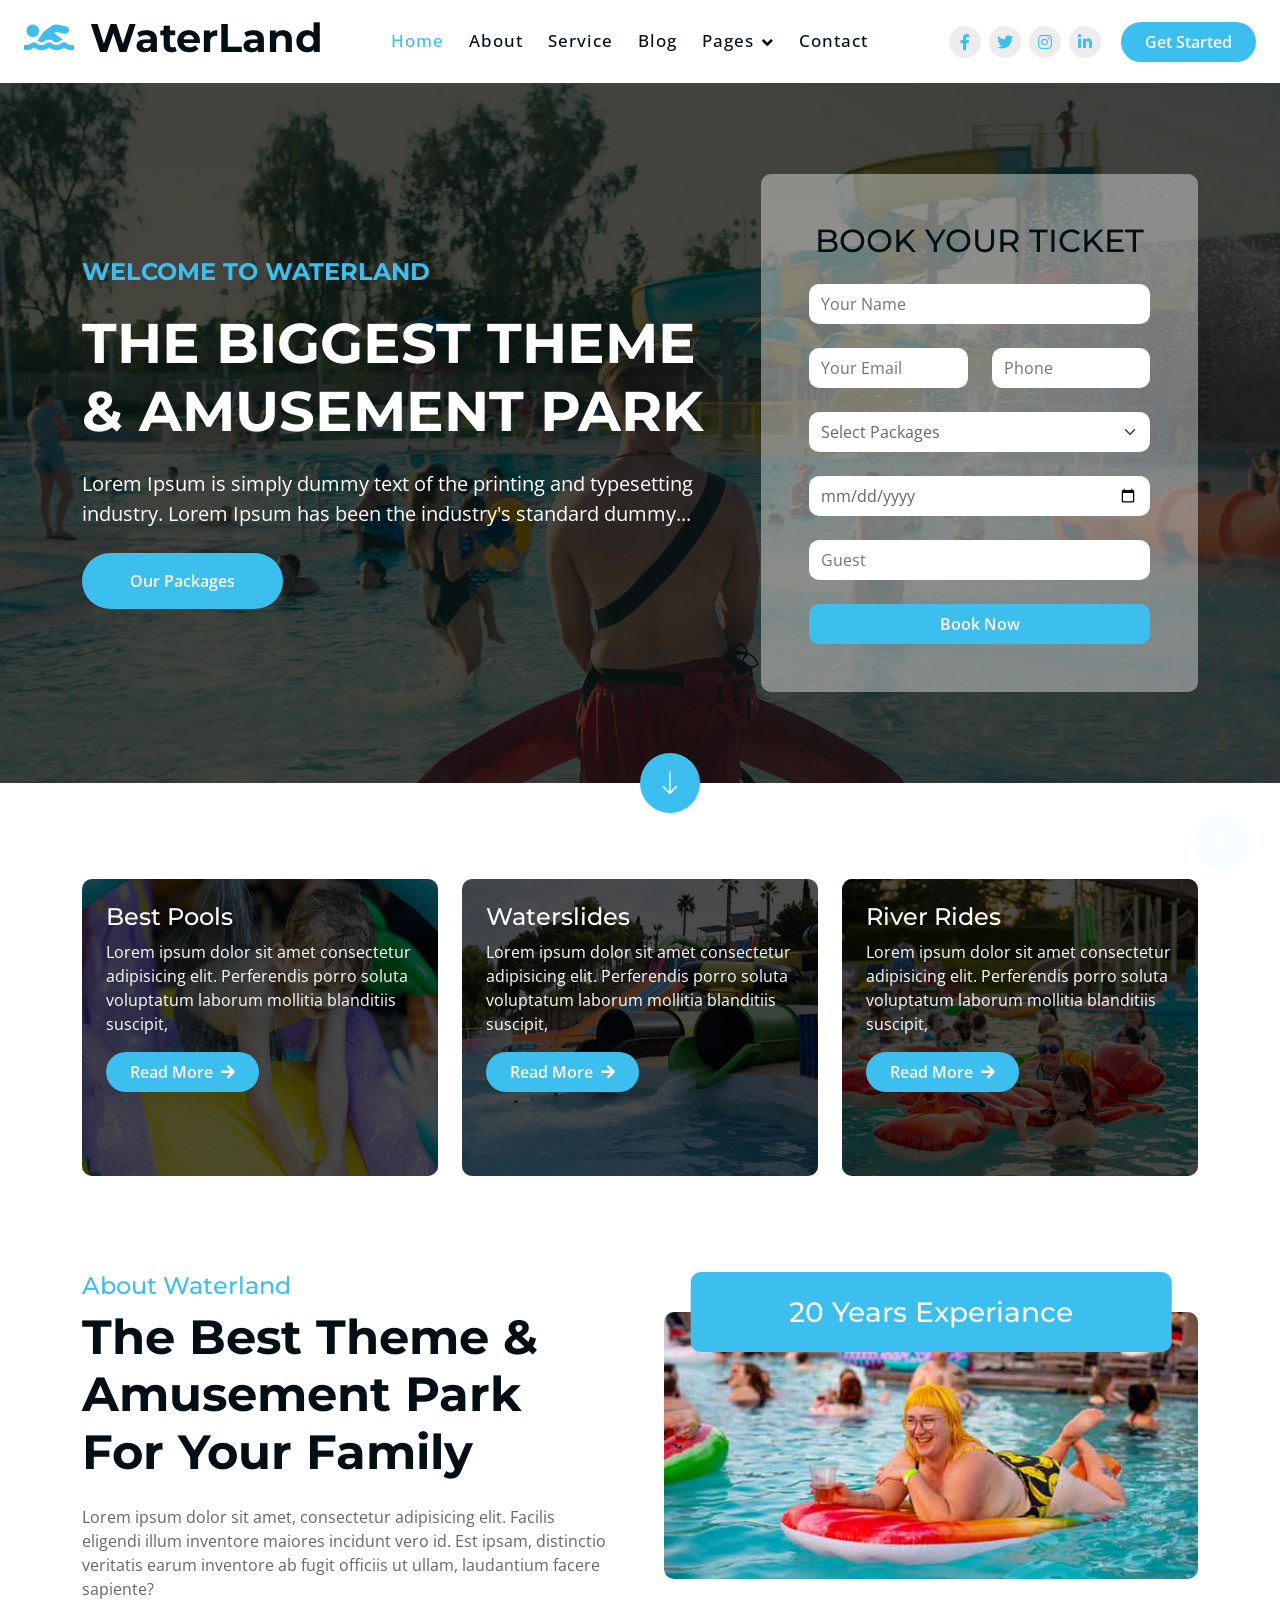
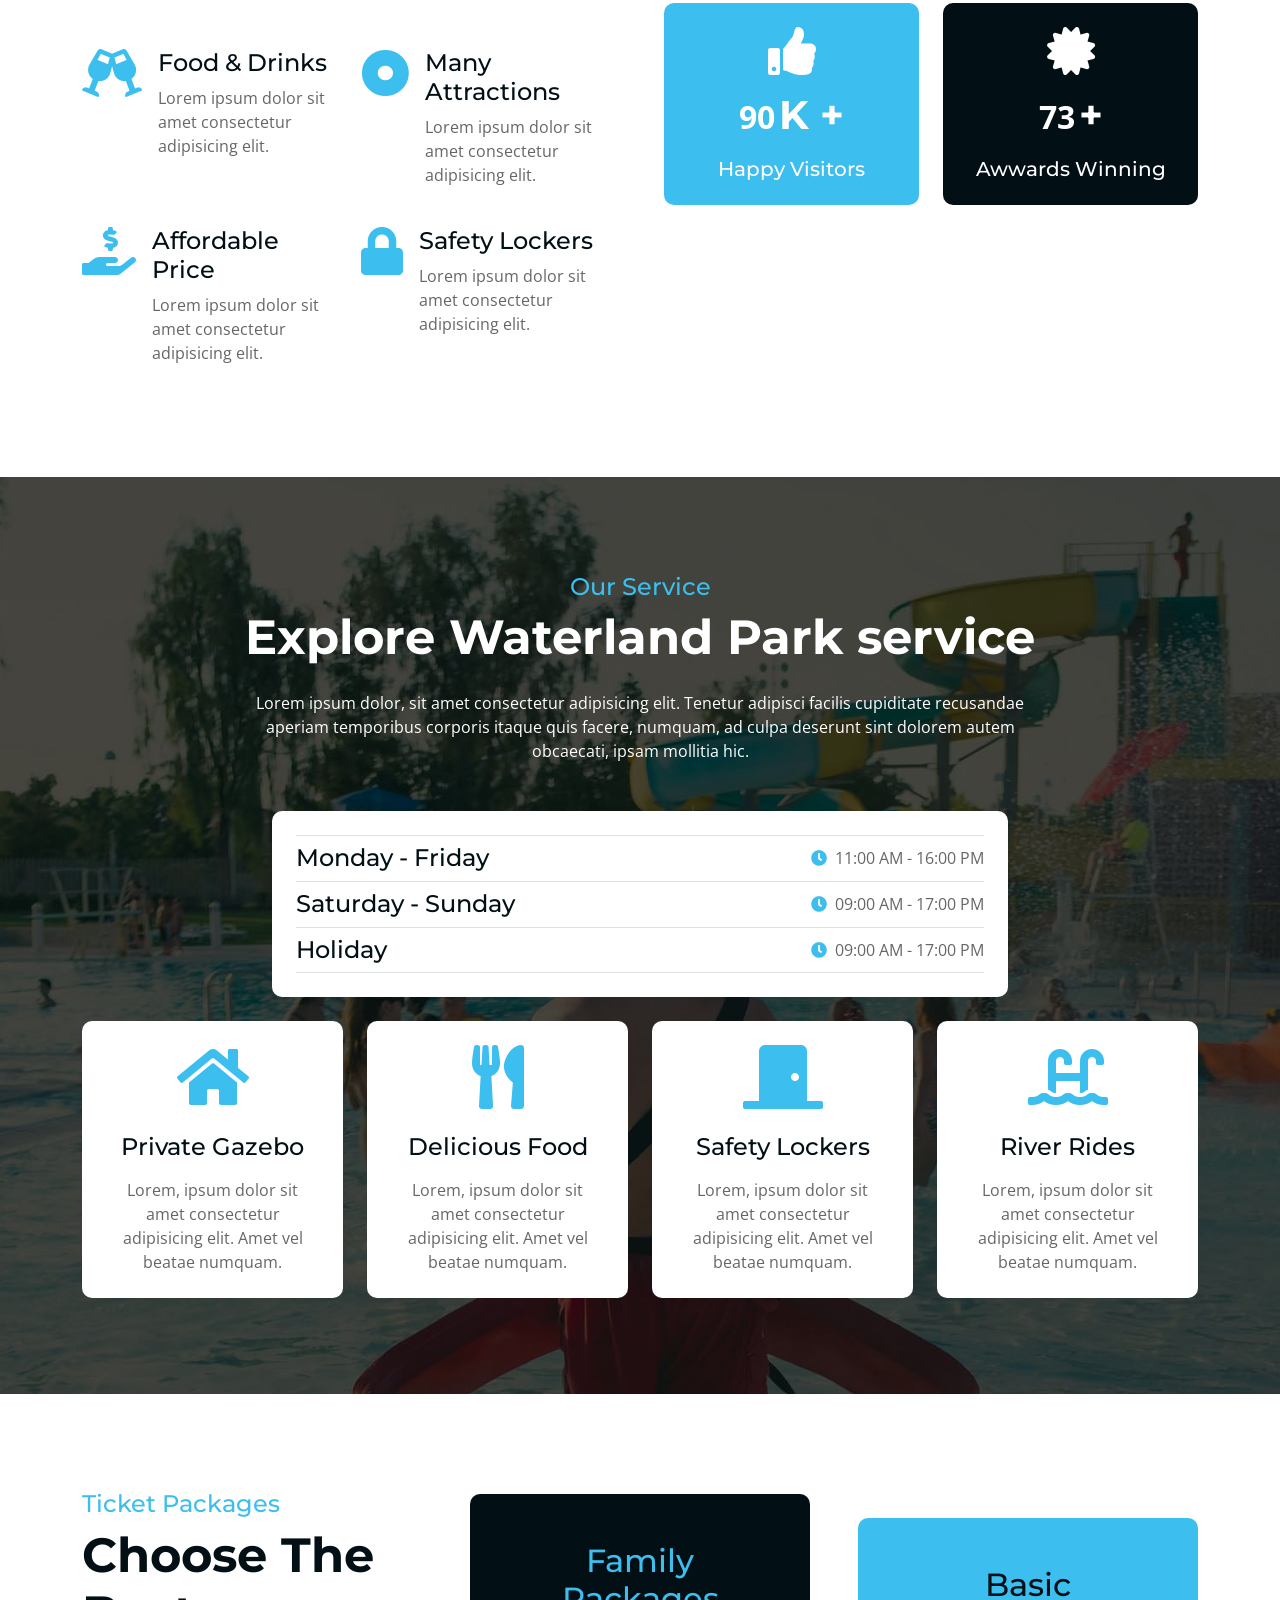
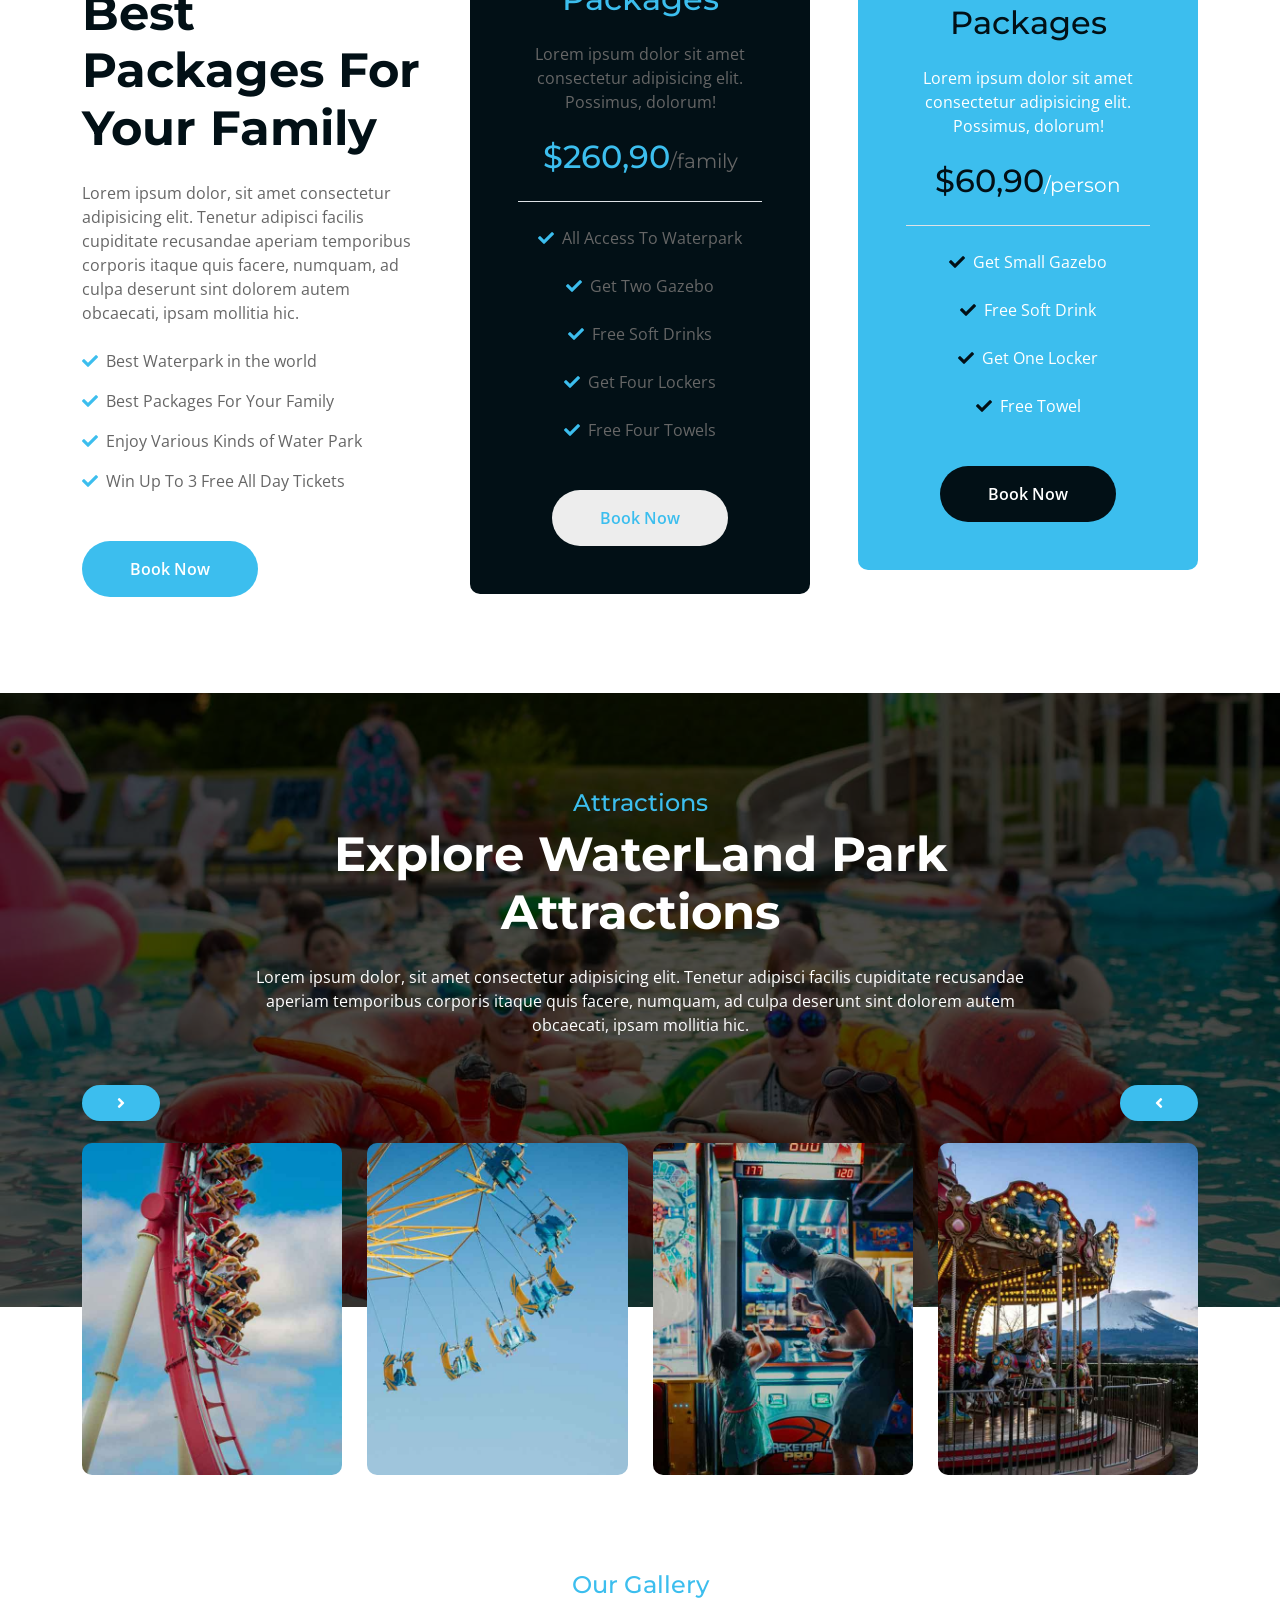
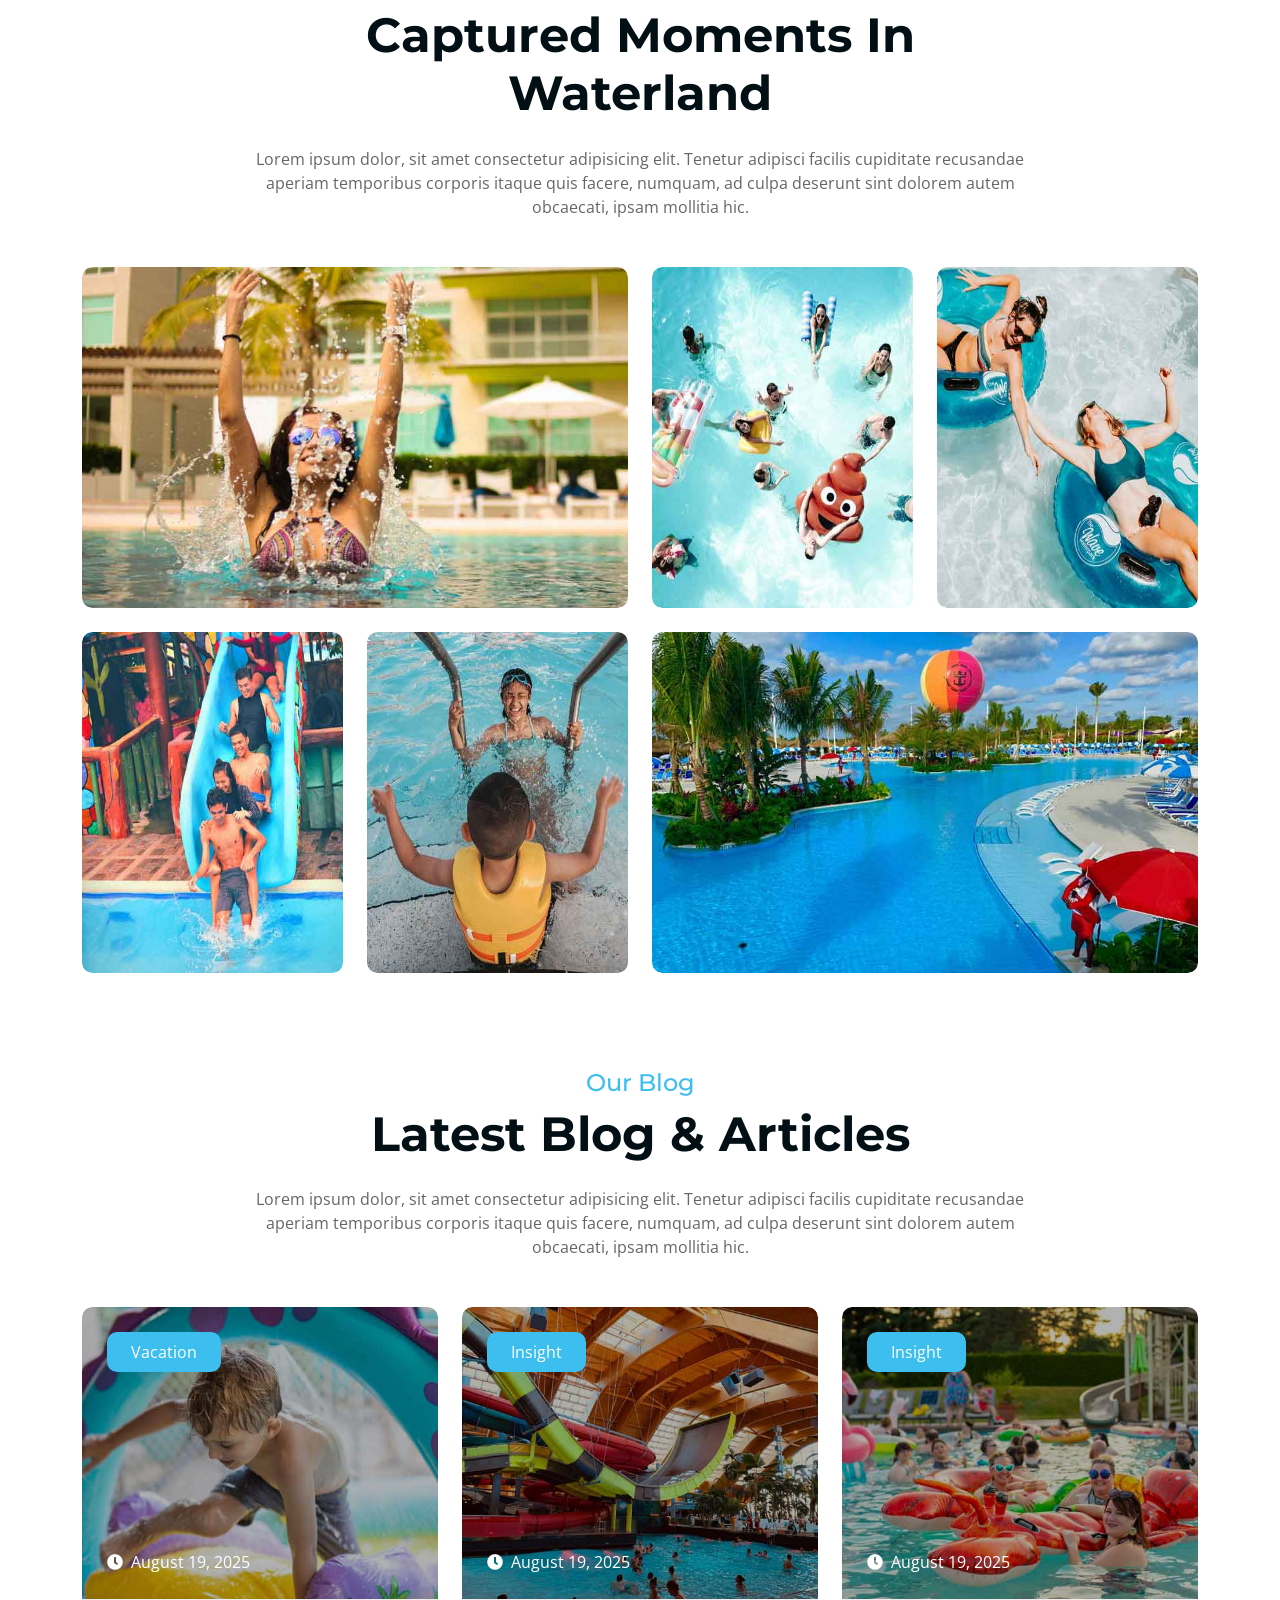
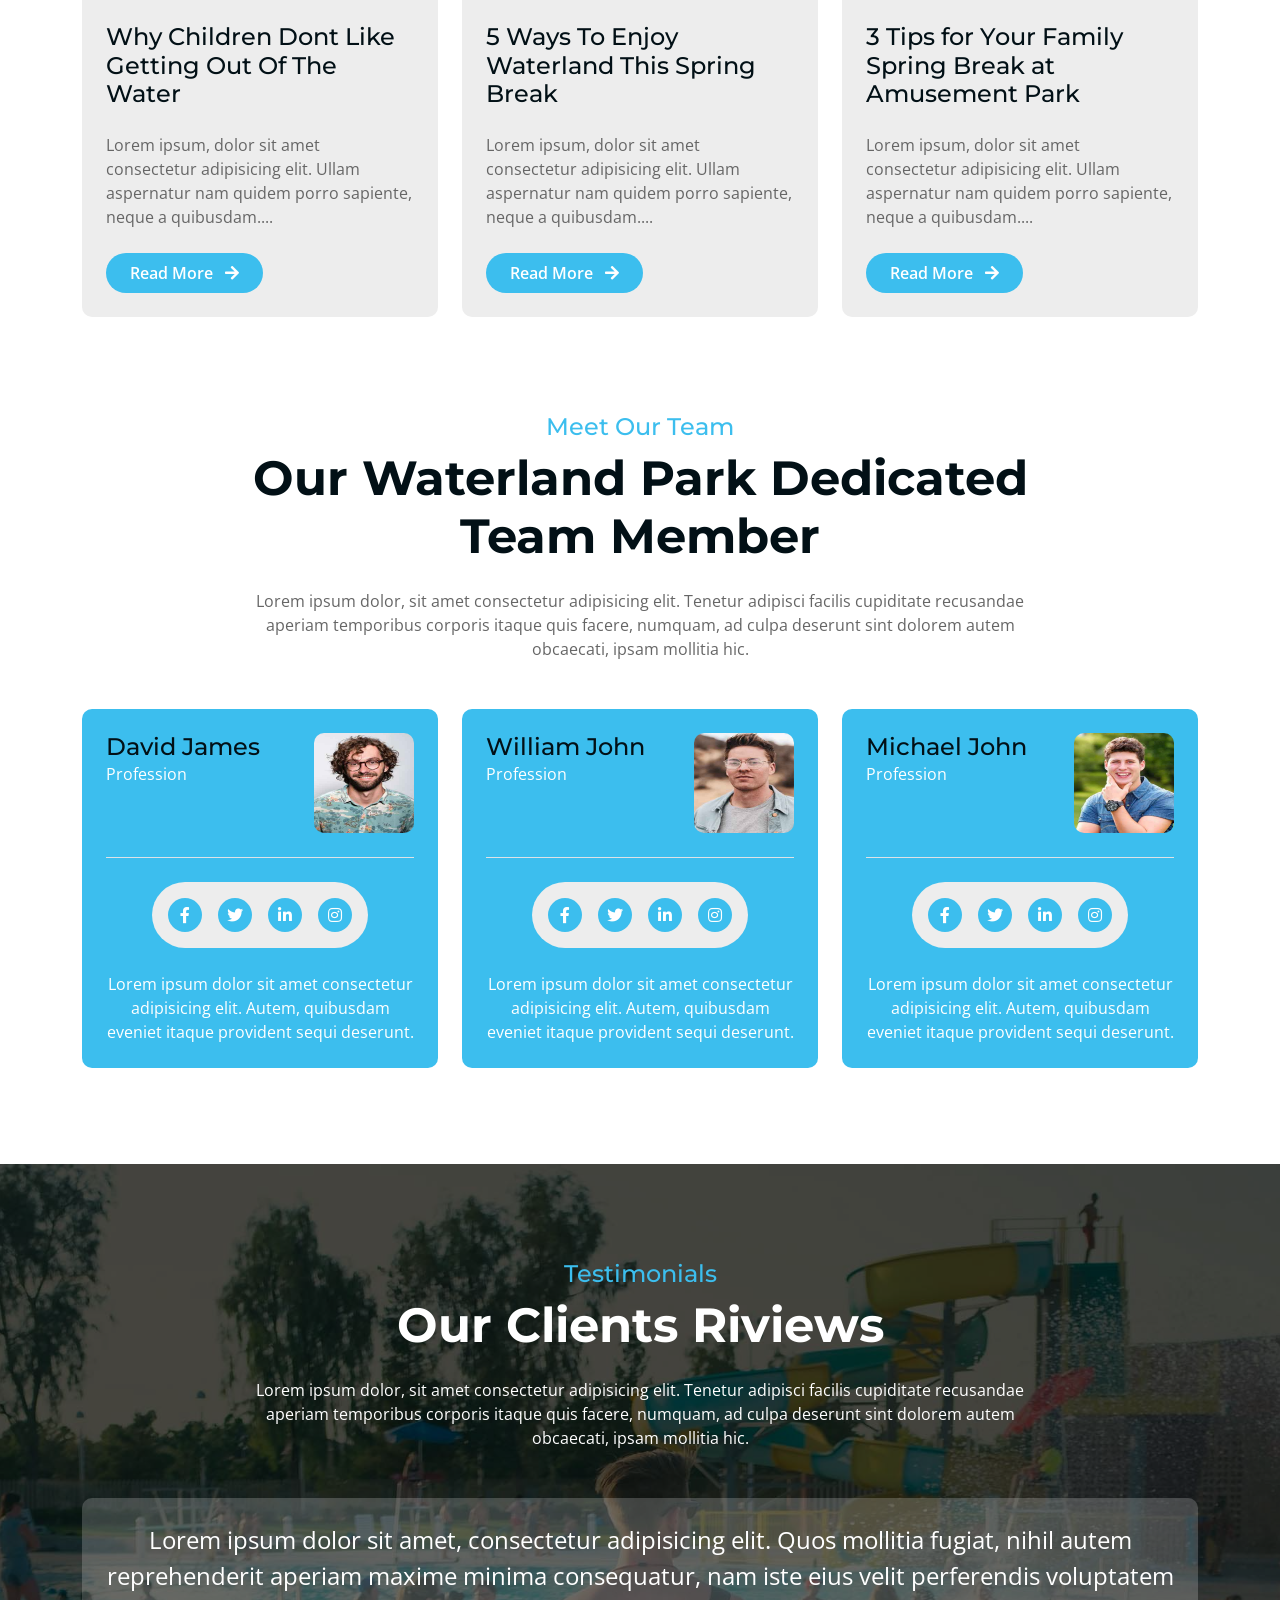
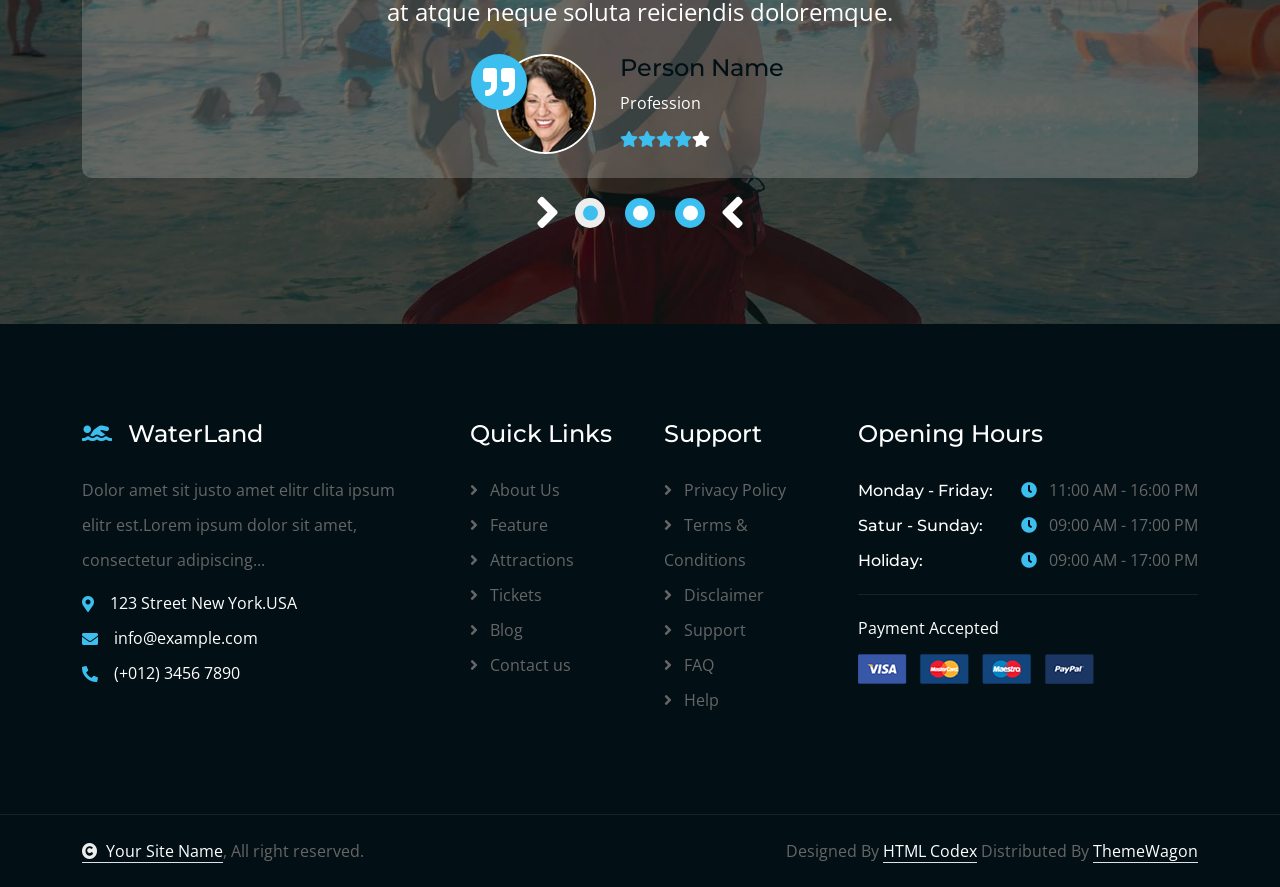
<file: index.html>
<!DOCTYPE html>
<html lang="en">

    <head>
        <meta charset="utf-8">
        <title>WaterLand - Water Park Website Template</title>
        <meta content="width=device-width, initial-scale=1.0" name="viewport">
        <meta content="" name="keywords">
        <meta content="" name="description">

        <!-- Google Web Fonts -->
        <link rel="preconnect" href="https://fonts.googleapis.com">
        <link rel="preconnect" href="https://fonts.gstatic.com" crossorigin>
        <link href="https://fonts.googleapis.com/css2?family=Montserrat:ital,wght@0,100..900;1,100..900&family=Open+Sans:ital,wdth,wght@0,75..100,300..800;1,75..100,300..800&display=swap" rel="stylesheet"> 

        <!-- Icon Font Stylesheet -->
        <link rel="stylesheet" href="https://use.fontawesome.com/releases/v5.15.4/css/all.css"/>
        <link href="https://cdn.jsdelivr.net/npm/bootstrap-icons@1.4.1/font/bootstrap-icons.css" rel="stylesheet">

        <!-- Libraries Stylesheet -->
        <link href="lib/animate/animate.min.css" rel="stylesheet">
        <link href="lib/lightbox/css/lightbox.min.css" rel="stylesheet">
        <link href="lib/owlcarousel/assets/owl.carousel.min.css" rel="stylesheet">


        <!-- Customized Bootstrap Stylesheet -->
        <link href="css/bootstrap.min.css" rel="stylesheet">

        <!-- Template Stylesheet -->
        <link href="css/style.css" rel="stylesheet">
    </head>

    <body>

        <!-- Spinner Start -->
        <div id="spinner" class="show bg-white position-fixed translate-middle w-100 vh-100 top-50 start-50 d-flex align-items-center justify-content-center">
            <div class="spinner-border text-primary" style="width: 3rem; height: 3rem;" role="status">
                <span class="sr-only">Loading...</span>
            </div>
        </div>
        <!-- Spinner End -->

        <!-- Navbar & Hero Start -->
        <div class="container-fluid nav-bar sticky-top px-4 py-2 py-lg-0">
            <nav class="navbar navbar-expand-lg navbar-light">
                <a href="" class="navbar-brand p-0">
                    <h1 class="display-6 text-dark"><i class="fas fa-swimmer text-primary me-3"></i>WaterLand</h1>
                    <!-- <img src="img/logo.png" alt="Logo"> -->
                </a>
                <button class="navbar-toggler" type="button" data-bs-toggle="collapse" data-bs-target="#navbarCollapse">
                    <span class="fa fa-bars"></span>
                </button>
                <div class="collapse navbar-collapse" id="navbarCollapse">
                    <div class="navbar-nav mx-auto py-0">
                        <a href="index.html" class="nav-item nav-link active">Home</a>
                        <a href="about.html" class="nav-item nav-link">About</a>
                        <a href="service.html" class="nav-item nav-link">Service</a>
                        <a href="blog.html" class="nav-item nav-link">Blog</a>
                        
                        <div class="nav-item dropdown">
                            <a href="#" class="nav-link dropdown-toggle" data-bs-toggle="dropdown">Pages</a>
                            <div class="dropdown-menu m-0">
                                <a href="feature.html" class="dropdown-item">Our Feature</a>
                                <a href="gallery.html" class="dropdown-item">Our Gallery</a>
                                <a href="attraction.html" class="dropdown-item">Attractions</a>
                                <a href="package.html" class="dropdown-item">Ticket Packages</a>
                                <a href="team.html" class="dropdown-item">Our Team</a>
                                <a href="testimonial.html" class="dropdown-item">Testimonial</a>
                                <a href="404.html" class="dropdown-item">404 Page</a>
                            </div>
                        </div>
                        <a href="contact.html" class="nav-item nav-link">Contact</a>
                    </div>
                    <div class="team-icon d-none d-xl-flex justify-content-center me-3">
                        <a class="btn btn-square btn-light rounded-circle mx-1" href=""><i class="fab fa-facebook-f"></i></a>
                        <a class="btn btn-square btn-light rounded-circle mx-1" href=""><i class="fab fa-twitter"></i></a>
                        <a class="btn btn-square btn-light rounded-circle mx-1" href=""><i class="fab fa-instagram"></i></a>
                        <a class="btn btn-square btn-light rounded-circle mx-1" href=""><i class="fab fa-linkedin-in"></i></a>
                    </div>
                    <a href="#" class="btn btn-primary rounded-pill py-2 px-4 flex-shrink-0">Get Started</a>
                </div>
            </nav>
        </div>
        <!-- Navbar & Hero End -->

        <!-- Carousel Start -->
        <div class="header-carousel owl-carousel">
            <div class="header-carousel-item">
                <img src="img/carousel-1.jpg" class="img-fluid w-100" alt="Image">
                <div class="carousel-caption">
                    <div class="container align-items-center py-4">
                        <div class="row g-5 align-items-center">
                            <div class="col-xl-7 fadeInLeft animated" data-animation="fadeInLeft" data-delay="1s" style="animation-delay: 1s;">
                                <div class="text-start">
                                    <h4 class="text-primary text-uppercase fw-bold mb-4">Welcome To WaterLand</h4>
                                    <h1 class="display-4 text-uppercase text-white mb-4">The Biggest Theme & Amusement Park</h1>
                                    <p class="mb-4 fs-5">Lorem Ipsum is simply dummy text of the printing and typesetting industry. Lorem Ipsum has been the industry's standard dummy... 
                                    </p>
                                    <div class="d-flex flex-shrink-0">
                                        <a class="btn btn-primary rounded-pill text-white py-3 px-5" href="#">Our Packages</a>
                                    </div>
                                </div>
                            </div>
                            <div class="col-xl-5 fadeInRight animated" data-animation="fadeInRight" data-delay="1s" style="animation-delay: 1s;">
                                <div class="ticket-form p-5">
                                    <h2 class="text-dark text-uppercase mb-4">book your ticket</h2>
                                    <form>
                                        <div class="row g-4">
                                            <div class="col-12">
                                                <input type="text" class="form-control border-0 py-2" id="name" placeholder="Your Name">
                                            </div>
                                            <div class="col-12 col-xl-6">
                                                <input type="email" class="form-control border-0 py-2" id="email" placeholder="Your Email">
                                            </div>
                                            <div class="col-12 col-xl-6">
                                                <input type="phone" class="form-control border-0 py-2" id="phone" placeholder="Phone">
                                            </div>
                                            <div class="col-12">
                                                <select class="form-select border-0 py-2" aria-label="Default select example">
                                                    <option selected>Select Packages</option>
                                                    <option value="1">Family Packages</option>
                                                    <option value="2">Basic Packages</option>
                                                    <option value="3">Premium Packages</option>
                                                </select>
                                            </div>
                                            <div class="col-12">
                                                <input class="form-control border-0 py-2" type="date">
                                            </div>
                                            <div class="col-12">
                                                <input type="number" class="form-control border-0 py-2" id="number" placeholder="Guest">
                                            </div>
                                            <div class="col-12">
                                                <button type="button" class="btn btn-primary w-100 py-2 px-5">Book Now</button>
                                            </div>
                                        </div>
                                    </form>
                                </div>
                            </div> 
                        </div>
                    </div>
                </div>
            </div>
            <div class="header-carousel-item">
                <img src="img/carousel-2.jpg" class="img-fluid w-100" alt="Image">
                <div class="carousel-caption">
                    <div class="container py-4">
                        <div class="row g-5 align-items-center">
                            <div class="col-xl-7 fadeInLeft animated" data-animation="fadeInLeft" data-delay="1s" style="animation-delay: 1s;">
                                <div class="text-start">
                                    <h4 class="text-primary text-uppercase fw-bold mb-4">Welcome To WaterLand</h4>
                                    <h1 class="display-4 text-uppercase text-white mb-4">The Greatest Water and Amusement Park</h1>
                                    <p class="mb-4 fs-5">Lorem Ipsum is simply dummy text of the printing and typesetting industry. Lorem Ipsum has been the industry's standard dummy... 
                                    </p>
                                    <div class="d-flex flex-shrink-0">
                                        <a class="btn btn-primary rounded-pill text-white py-3 px-5" href="#">Our Packages</a>
                                    </div>
                                </div>
                            </div>
                            <div class="col-xl-5 fadeInRight animated" data-animation="fadeInRight" data-delay="1s" style="animation-delay: 1s;">
                                <div class="ticket-form p-5">
                                    <h2 class="text-dark text-uppercase mb-4">book your ticket</h2>
                                    <form>
                                        <div class="row g-4">
                                            <div class="col-12">
                                                <input type="text" class="form-control border-0 py-2" id="name" placeholder="Your Name">
                                            </div>
                                            <div class="col-12 col-xl-6">
                                                <input type="email" class="form-control border-0 py-2" id="email" placeholder="Your Email">
                                            </div>
                                            <div class="col-12 col-xl-6">
                                                <input type="phone" class="form-control border-0 py-2" id="phone" placeholder="Phone">
                                            </div>
                                            <div class="col-12">
                                                <select class="form-select border-0 py-2" aria-label="Default select example">
                                                    <option selected>Select Packages</option>
                                                    <option value="1">Family Packages</option>
                                                    <option value="2">Basic Packages</option>
                                                    <option value="3">Premium Packages</option>
                                                </select>
                                            </div>
                                            <div class="col-12">
                                                <input class="form-control border-0 py-2" type="date">
                                            </div>
                                            <div class="col-12">
                                                <input type="number" class="form-control border-0 py-2" id="number" placeholder="Guest">
                                            </div>
                                            <div class="col-12">
                                                <button type="button" class="btn btn-primary w-100 py-2 px-5">Book Now</button>
                                            </div>
                                        </div>
                                    </form>
                                </div>
                            </div>  
                        </div>
                    </div>
                </div>
            </div>
        </div>
        <!-- Carousel End -->


        <!-- Feature Start -->
        <div class="container-fluid feature py-5">
            <div class="container py-5">
                <div class="row g-4">
                    <div class="col-lg-4 wow fadeInUp" data-wow-delay="0.2s">
                        <div class="feature-item">
                            <img src="img/feature-1.jpg" class="img-fluid rounded w-100" alt="Image">
                            <div class="feature-content p-4">
                                <div class="feature-content-inner">
                                    <h4 class="text-white">Best Pools</h4>
                                    <p class="text-white">Lorem ipsum dolor sit amet consectetur adipisicing elit. Perferendis porro soluta voluptatum laborum mollitia blanditiis suscipit,
                                    </p>
                                    <a href="#" class="btn btn-primary rounded-pill py-2 px-4">Read More <i class="fa fa-arrow-right ms-1"></i></a>
                                </div>
                            </div>

                        </div>
                    </div>
                    <div class="col-lg-4 wow fadeInUp" data-wow-delay="0.4s">
                        <div class="feature-item">
                            <img src="img/feature-2.jpg" class="img-fluid rounded w-100" alt="Image">
                            <div class="feature-content p-4">
                                <div class="feature-content-inner">
                                    <h4 class="text-white">Waterslides</h4>
                                    <p class="text-white">Lorem ipsum dolor sit amet consectetur adipisicing elit. Perferendis porro soluta voluptatum laborum mollitia blanditiis suscipit,
                                    </p>
                                    <a href="#" class="btn btn-primary rounded-pill py-2 px-4">Read More <i class="fa fa-arrow-right ms-1"></i></a>
                                </div>
                            </div>

                        </div>
                    </div>
                    <div class="col-lg-4 wow fadeInUp" data-wow-delay="0.6s">
                        <div class="feature-item">
                            <img src="img/feature-3.jpg" class="img-fluid rounded w-100" alt="Image">
                            <div class="feature-content p-4">
                                <div class="feature-content-inner">
                                    <h4 class="text-white">River Rides</h4>
                                    <p class="text-white">Lorem ipsum dolor sit amet consectetur adipisicing elit. Perferendis porro soluta voluptatum laborum mollitia blanditiis suscipit,
                                    </p>
                                    <a href="#" class="btn btn-primary rounded-pill py-2 px-4">Read More <i class="fa fa-arrow-right ms-1"></i></a>
                                </div>
                            </div>

                        </div>
                    </div>
                </div>
            </div>
        </div>
        <!-- Feature End -->

        <!-- About Start -->
        <div class="container-fluid about pb-5">
            <div class="container pb-5">
                <div class="row g-5">
                    <div class="col-xl-6 wow fadeInUp" data-wow-delay="0.2s">
                        <div>
                            <h4 class="text-primary">About Waterland</h4>
                            <h1 class="display-5 mb-4">The Best Theme & Amusement Park For Your Family</h1>
                            <p class="mb-5">Lorem ipsum dolor sit amet, consectetur adipisicing elit. Facilis eligendi illum inventore maiores incidunt vero id. Est ipsam, distinctio veritatis earum inventore ab fugit officiis ut ullam, laudantium facere sapiente?
                            </p>
                            <div class="row g-4">
                                <div class="col-md-6">
                                    <div class="d-flex">
                                        <div class="me-3"><i class="fas fa-glass-cheers fa-3x text-primary"></i></div>
                                        <div>
                                            <h4>Food & Drinks</h4>
                                            <p>Lorem ipsum dolor sit amet consectetur adipisicing elit.</p>
                                        </div>
                                    </div>
                                </div>
                                <div class="col-md-6">
                                    <div class="d-flex">
                                        <div class="me-3"><i class="fas fa-dot-circle fa-3x text-primary"></i></div>
                                        <div>
                                            <h4>Many Attractions</h4>
                                            <p>Lorem ipsum dolor sit amet consectetur adipisicing elit.</p>
                                        </div>
                                    </div>
                                </div>
                                <div class="col-md-6">
                                    <div class="d-flex">
                                        <div class="me-3"><i class="fas fa-hand-holding-usd fa-3x text-primary"></i></div>
                                        <div>
                                            <h4>Affordable Price</h4>
                                            <p>Lorem ipsum dolor sit amet consectetur adipisicing elit.</p>
                                        </div>
                                    </div>
                                </div>
                                <div class="col-md-6">
                                    <div class="d-flex">
                                        <div class="me-3"><i class="fas fa-lock fa-3x text-primary"></i></div>
                                        <div>
                                            <h4>Safety Lockers</h4>
                                            <p>Lorem ipsum dolor sit amet consectetur adipisicing elit.</p>
                                        </div>
                                    </div>
                                </div>
                            </div>
                        </div>
                    </div>
                    <div class="col-xl-6 wow fadeInUp" data-wow-delay="0.4s">
                        <div class="position-relative rounded">
                            <div class="rounded" style="margin-top: 40px;">
                                <div class="row g-0">
                                    <div class="col-lg-12">
                                        <div class="rounded mb-4">
                                            <img src="img/about.jpg" class="img-fluid rounded w-100" alt="">
                                        </div>
                                        <div class="row gx-4 gy-0">
                                            <div class="col-6">
                                                <div class="counter-item bg-primary rounded text-center p-4 h-100">
                                                    <div class="counter-item-icon mx-auto mb-3">
                                                        <i class="fas fa-thumbs-up fa-3x text-white"></i>
                                                    </div>
                                                    <div class="counter-counting mb-3">
                                                        <span class="text-white fs-2 fw-bold" data-toggle="counter-up">150</span>
                                                        <span class="h1 fw-bold text-white">K +</span>
                                                    </div>
                                                    <h5 class="text-white mb-0">Happy Visitors</h5>
                                                </div>
                                            </div>
                                            <div class="col-6">
                                                <div class="counter-item bg-dark rounded text-center p-4 h-100">
                                                    <div class="counter-item-icon mx-auto mb-3">
                                                        <i class="fas fa-certificate fa-3x text-white"></i>
                                                    </div>
                                                    <div class="counter-counting mb-3">
                                                        <span class="text-white fs-2 fw-bold" data-toggle="counter-up">122</span>
                                                        <span class="h1 fw-bold text-white"> +</span>
                                                    </div>
                                                    <h5 class="text-white mb-0">Awwards Winning</h5>
                                                </div>
                                            </div>
                                        </div>
                                    </div>
                                </div>
                            </div>
                            <div class="rounded bg-primary p-4 position-absolute d-flex justify-content-center" style="width: 90%; height: 80px; top: -40px; left: 50%; transform: translateX(-50%);">
                                <h3 class="mb-0 text-white">20 Years Experiance</h3>
                            </div>
                        </div>
                    </div>
                </div>
            </div>
        </div>
        <!-- About End -->


        <!-- Service Start -->
        <div class="container-fluid service py-5">
            <div class="container service-section py-5">
                <div class="text-center mx-auto pb-5 wow fadeInUp" data-wow-delay="0.2s" style="max-width: 800px;">
                    <h4 class="text-primary">Our Service</h4>
                    <h1 class="display-5 text-white mb-4">Explore Waterland Park service</h1>
                    <p class="mb-0 text-white">Lorem ipsum dolor, sit amet consectetur adipisicing elit. Tenetur adipisci facilis cupiditate recusandae aperiam temporibus corporis itaque quis facere, numquam, ad culpa deserunt sint dolorem autem obcaecati, ipsam mollitia hic.
                    </p>
                </div>
                <div class="row g-4">
                    <div class="col-0 col-md-1 col-lg-2 col-xl-2"></div>
                    <div class="col-md-10 col-lg-8 col-xl-8 wow fadeInUp" data-wow-delay="0.2s">
                        <div class="service-days p-4">
                            <div class="py-2 border-bottom border-top d-flex align-items-center justify-content-between flex-wrap"><h4 class="mb-0 pb-2 pb-sm-0">Monday - Friday</h4> <p class="mb-0"><i class="fas fa-clock text-primary me-2"></i>11:00 AM - 16:00 PM</p></div>
                            <div class="py-2 border-bottom d-flex align-items-center justify-content-between flex-shrink-1 flex-wrap"><h4 class="mb-0 pb-2 pb-sm-0">Saturday - Sunday</h4> <p class="mb-0"><i class="fas fa-clock text-primary me-2"></i>09:00 AM - 17:00 PM</p></div>
                            <div class="py-2 border-bottom d-flex align-items-center justify-content-between flex-shrink-1 flex-wrap"><h4 class="mb-0">Holiday</h4> <p class="mb-0"><i class="fas fa-clock text-primary me-2"></i>09:00 AM - 17:00 PM</p></div>
                        </div>
                    </div>
                    <div class="col-0 col-md-1 col-lg-2 col-xl-2"></div>

                    <div class="col-md-6 col-lg-6 col-xl-3 wow fadeInUp" data-wow-delay="0.2s">
                        <div class="service-item p-4">
                            <div class="service-content">
                                <div class="mb-4">
                                    <i class="fas fa-home fa-4x"></i>
                                </div>
                                <a href="#" class="h4 d-inline-block mb-3">Private Gazebo</a>
                                <p class="mb-0">Lorem, ipsum dolor sit amet consectetur adipisicing elit. Amet vel beatae numquam.
                                </p>
                            </div>
                        </div>
                    </div>
                    <div class="col-md-6 col-lg-6 col-xl-3 wow fadeInUp" data-wow-delay="0.4s">
                        <div class="service-item p-4">
                            <div class="service-content">
                                <div class="mb-4">
                                    <i class="fas fa-utensils fa-4x"></i>
                                </div>
                                <a href="#" class="h4 d-inline-block mb-3">Delicious Food</a>
                                <p class="mb-0">Lorem, ipsum dolor sit amet consectetur adipisicing elit. Amet vel beatae numquam.
                                </p>
                            </div>
                        </div>
                    </div>
                    <div class="col-md-6 col-lg-6 col-xl-3 wow fadeInUp" data-wow-delay="0.6s">
                        <div class="service-item p-4">
                            <div class="service-content">
                                <div class="mb-4">
                                    <i class="fas fa-door-closed fa-4x"></i>
                                </div>
                                <a href="#" class="h4 d-inline-block mb-3">Safety Lockers</a>
                                <p class="mb-0">Lorem, ipsum dolor sit amet consectetur adipisicing elit. Amet vel beatae numquam.
                                </p>
                            </div>
                        </div>
                    </div>
                    <div class="col-md-6 col-lg-6 col-xl-3 wow fadeInUp" data-wow-delay="0.8s">
                        <div class="service-item p-4">
                            <div class="service-content">
                                <div class="mb-4">
                                    <i class="fas fa-swimming-pool fa-4x"></i>
                                </div>
                                <a href="#" class="h4 d-inline-block mb-3">River Rides</a>
                                <p class="mb-0">Lorem, ipsum dolor sit amet consectetur adipisicing elit. Amet vel beatae numquam.
                                </p>
                            </div>
                        </div>
                    </div>
                </div>
            </div>
        </div>
        <!-- Service End -->


        <!-- Ticket Packages Start -->
        <div class="container-fluid py-5">
            <div class="container py-5">
                <div class="row g-5 align-items-center">
                    <div class="col-lg-12 col-xl-4 wow fadeInUp" data-wow-delay="0.2s">
                        <div class="packages-item h-100">
                            <h4 class="text-primary">Ticket Packages</h4>
                            <h1 class="display-5 mb-4">Choose The Best Packages For Your Family</h1>
                            <p class="mb-4">Lorem ipsum dolor, sit amet consectetur adipisicing elit. Tenetur adipisci facilis cupiditate recusandae aperiam temporibus corporis itaque quis facere, numquam, ad culpa deserunt sint dolorem autem obcaecati, ipsam mollitia hic.
                            </p>
                            <p><i class="fa fa-check text-primary me-2"></i>Best Waterpark in the world</p>
                            <p><i class="fa fa-check text-primary me-2"></i>Best Packages For Your Family</p>
                            <p><i class="fa fa-check text-primary me-2"></i>Enjoy Various Kinds of Water Park</p>
                            <p class="mb-5"><i class="fa fa-check text-primary me-2"></i>Win Up To 3 Free All Day Tickets</p>
                            <a href="#" class="btn btn-primary rounded-pill py-3 px-5"> Book Now</a>
                        </div>
                    </div>
                    <div class="col-lg-6 col-xl-4 wow fadeInUp" data-wow-delay="0.4s">
                        <div class="pricing-item bg-dark rounded text-center p-5 h-100">
                            <div class="pb-4 border-bottom">
                                <h2 class="mb-4 text-primary">Family Packages</h2>
                                <p class="mb-4">Lorem ipsum dolor sit amet consectetur adipisicing elit. Possimus, dolorum!</p>
                                <h2 class="mb-0 text-primary">$260,90<span class="text-body fs-5 fw-normal">/family</span></h2>
                            </div>
                            <div class="py-4">
                                <p class="mb-4"><i class="fa fa-check text-primary me-2"></i>All Access To Waterpark</p>
                                <p class="mb-4"><i class="fa fa-check text-primary me-2"></i>Get Two Gazebo</p>
                                <p class="mb-4"><i class="fa fa-check text-primary me-2"></i>Free Soft Drinks</p>
                                <p class="mb-4"><i class="fa fa-check text-primary me-2"></i>Get Four Lockers</p>
                                <p class="mb-4"><i class="fa fa-check text-primary me-2"></i>Free Four Towels</p>
                            </div>
                            <a href="#" class="btn btn-light rounded-pill py-3 px-5"> Book Now</a>
                        </div>
                    </div>
                    <div class="col-lg-6 col-xl-4 wow fadeInUp" data-wow-delay="0.6s">
                        <div class="pricing-item bg-primary rounded text-center p-5 h-100">
                            <div class="pb-4 border-bottom">
                                <h2 class="text-dark mb-4">Basic Packages</h2>
                                <p class="text-white mb-4">Lorem ipsum dolor sit amet consectetur adipisicing elit. Possimus, dolorum!</p>
                                <h2 class="text-dark mb-0">$60,90<span class="text-white fs-5 fw-normal">/person</span></h2>
                            </div>
                            <div class="text-white py-4">
                                <p class="mb-4"><i class="fa fa-check text-dark me-2"></i>Get Small Gazebo</p>
                                <p class="mb-4"><i class="fa fa-check text-dark me-2"></i>Free Soft Drink</p>
                                <p class="mb-4"><i class="fa fa-check text-dark me-2"></i>Get One Locker</p>
                                <p class="mb-4"><i class="fa fa-check text-dark me-2"></i>Free Towel</p>
                            </div>
                            <a href="#" class="btn btn-dark rounded-pill py-3 px-5"> Book Now</a>
                        </div>
                    </div>
                </div>
            </div>
        </div>
        <!-- Ticket Packages End -->


        <!-- Attractions Start -->
        <div class="container-fluid attractions py-5">
            <div class="container attractions-section py-5">
                <div class="text-center mx-auto pb-5 wow fadeInUp" data-wow-delay="0.2s" style="max-width: 800px;">
                    <h4 class="text-primary">Attractions</h4>
                    <h1 class="display-5 text-white mb-4">Explore WaterLand Park Attractions</h1>
                    <p class="text-white mb-0">Lorem ipsum dolor, sit amet consectetur adipisicing elit. Tenetur adipisci facilis cupiditate recusandae aperiam temporibus corporis itaque quis facere, numquam, ad culpa deserunt sint dolorem autem obcaecati, ipsam mollitia hic.
                    </p>
                </div>
                <div class="owl-carousel attractions-carousel wow fadeInUp" data-wow-delay="0.1s">
                    <div class="attractions-item wow fadeInUp" data-wow-delay="0.2s">
                        <img src="img/attraction-1.jpg" class="img-fluid rounded w-100" alt="">
                        <a href="#" class="attractions-name">Roller Coaster</a>
                    </div>
                    <div class="attractions-item wow fadeInUp" data-wow-delay="0.4s">
                        <img src="img/attraction-2.jpg" class="img-fluid rounded w-100" alt="">
                        <a href="#" class="attractions-name">Carousel</a>
                    </div>
                    <div class="attractions-item wow fadeInUp" data-wow-delay="0.6s">
                        <img src="img/attraction-3.jpg" class="img-fluid rounded w-100" alt="">
                        <a href="#" class="attractions-name">Arcade Game</a>
                    </div>
                    <div class="attractions-item wow fadeInUp" data-wow-delay="0.8s">
                        <img src="img/attraction-4.jpg" class="img-fluid rounded w-100" alt="">
                        <a href="#" class="attractions-name">Hanging Carousel</a>
                    </div>
                    <div class="attractions-item wow fadeInUp" data-wow-delay="1s">
                        <img src="img/attraction-2.jpg" class="img-fluid rounded w-100" alt="">
                        <a href="#" class="attractions-name">Carousel</a>
                    </div>
                </div>
            </div>
        </div>
        <!-- Attractions End -->

        <!-- Gallery Start -->
        <div class="container-fluid gallery pb-5">
            <div class="container pb-5">
                <div class="text-center mx-auto pb-5 wow fadeInUp" data-wow-delay="0.2s" style="max-width: 800px;">
                    <h4 class="text-primary">Our Gallery</h4>
                    <h1 class="display-5 mb-4">Captured Moments In Waterland</h1>
                    <p class="mb-0">Lorem ipsum dolor, sit amet consectetur adipisicing elit. Tenetur adipisci facilis cupiditate recusandae aperiam temporibus corporis itaque quis facere, numquam, ad culpa deserunt sint dolorem autem obcaecati, ipsam mollitia hic.
                    </p>
                </div>
                <div class="row g-4">
                    <div class="col-md-6 wow fadeInUp" data-wow-delay="0.2s">
                        <div class="gallery-item">
                            <img src="img/gallery-1.jpg" class="img-fluid rounded w-100 h-100" alt="">
                            <div class="search-icon">
                                <a href="img/gallery-1.jpg" class="btn btn-light btn-lg-square rounded-circle" data-lightbox="Gallery-1"><i class="fas fa-search-plus"></i></a>
                            </div>
                        </div>
                    </div>
                    <div class="col-md-3 wow fadeInUp" data-wow-delay="0.4s">
                        <div class="gallery-item">
                            <img src="img/gallery-2.jpg" class="img-fluid rounded w-100 h-100" alt="">
                            <div class="search-icon">
                                <a href="img/gallery-2.jpg" class="btn btn-light btn-lg-square rounded-circle" data-lightbox="Gallery-2"><i class="fas fa-search-plus"></i></a>
                            </div>
                        </div>
                    </div>
                    <div class="col-md-3 wow fadeInUp" data-wow-delay="0.6s">
                        <div class="gallery-item">
                            <img src="img/gallery-3.jpg" class="img-fluid rounded w-100 h-100" alt="">
                            <div class="search-icon">
                                <a href="img/gallery-3.jpg" class="btn btn-light btn-lg-square rounded-circle" data-lightbox="Gallery-3"><i class="fas fa-search-plus"></i></a>
                            </div>
                        </div>
                    </div>
                    <div class="col-md-3 wow fadeInUp" data-wow-delay="0.2s">
                        <div class="gallery-item">
                            <img src="img/gallery-4.jpg" class="img-fluid rounded w-100 h-100" alt="">
                            <div class="search-icon">
                                <a href="img/gallery-4.jpg" class="btn btn-light btn-lg-square rounded-circle" data-lightbox="Gallery-4"><i class="fas fa-search-plus"></i></a>
                            </div>
                        </div>
                    </div>
                    <div class="col-md-3 wow fadeInUp" data-wow-delay="0.4s">
                        <div class="gallery-item">
                            <img src="img/gallery-5.jpg" class="img-fluid rounded w-100 h-100" alt="">
                            <div class="search-icon">
                                <a href="img/gallery-5.jpg" class="btn btn-light btn-lg-square rounded-circle" data-lightbox="Gallery-5"><i class="fas fa-search-plus"></i></a>
                            </div>
                        </div>
                    </div>
                    <div class="col-md-6 wow fadeInUp" data-wow-delay="0.6s">
                        <div class="gallery-item">
                            <img src="img/gallery-6.jpg" class="img-fluid rounded w-100 h-100" alt="">
                            <div class="search-icon">
                                <a href="img/gallery-6.jpg" class="btn btn-light btn-lg-square rounded-circle" data-lightbox="Gallery-6"><i class="fas fa-search-plus"></i></a>
                            </div>
                        </div>
                    </div>
                </div>
            </div>
        </div>
        <!-- Gallery End -->


        <!-- Blog Start -->
        <div class="container-fluid blog pb-5">
            <div class="container pb-5">
                <div class="text-center mx-auto pb-5 wow fadeInUp" data-wow-delay="0.2s" style="max-width: 800px;">
                    <h4 class="text-primary">Our Blog</h4>
                    <h1 class="display-5 mb-4">Latest Blog & Articles</h1>
                    <p class="mb-0">Lorem ipsum dolor, sit amet consectetur adipisicing elit. Tenetur adipisci facilis cupiditate recusandae aperiam temporibus corporis itaque quis facere, numquam, ad culpa deserunt sint dolorem autem obcaecati, ipsam mollitia hic.
                    </p>
                </div>
                <div class="row g-4">
                    <div class="col-lg-4 wow fadeInUp" data-wow-delay="0.2s">
                        <div class="blog-item">
                            <div class="blog-img">
                                <a href="#">
                                    <img src="img/blog-2.jpg" class="img-fluid w-100 rounded-top" alt="Image">
                                </a>
                                <div class="blog-category py-2 px-4">Vacation</div>
                                <div class="blog-date"><i class="fas fa-clock me-2"></i>August 19, 2025</div>
                            </div>
                            <div class="blog-content p-4">
                                <a href="#" class="h4 d-inline-block mb-4">Why Children Dont Like Getting Out Of The Water</a>
                                <p class="mb-4">Lorem ipsum, dolor sit amet consectetur adipisicing elit. Ullam aspernatur nam quidem porro sapiente, neque a quibusdam....
                                </p>
                                <a href="#" class="btn btn-primary rounded-pill py-2 px-4">Read More <i class="fas fa-arrow-right ms-2"></i></a>
                            </div>
                        </div>
                    </div>
                    <div class="col-lg-4 wow fadeInUp" data-wow-delay="0.4s">
                        <div class="blog-item">
                            <div class="blog-img">
                                <a href="#">
                                    <img src="img/blog-3.jpg" class="img-fluid w-100 rounded-top" alt="Image">
                                </a>
                                <div class="blog-category py-2 px-4">Insight</div>
                                <div class="blog-date"><i class="fas fa-clock me-2"></i>August 19, 2025</div>
                            </div>
                            <div class="blog-content p-4">
                                <a href="#" class="h4 d-inline-block mb-4">5 Ways To Enjoy Waterland This Spring Break</a>
                                <p class="mb-4">Lorem ipsum, dolor sit amet consectetur adipisicing elit. Ullam aspernatur nam quidem porro sapiente, neque a quibusdam....
                                </p>
                                <a href="#" class="btn btn-primary rounded-pill py-2 px-4">Read More <i class="fas fa-arrow-right ms-2"></i></a>
                            </div>
                        </div>
                    </div>
                    <div class="col-lg-4 wow fadeInUp" data-wow-delay="0.6s">
                        <div class="blog-item">
                            <div class="blog-img">
                                <a href="#">
                                    <img src="img/blog-1.jpg" class="img-fluid w-100 rounded-top" alt="Image">
                                </a>
                                <div class="blog-category py-2 px-4">Insight</div>
                                <div class="blog-date"><i class="fas fa-clock me-2"></i>August 19, 2025</div>
                            </div>
                            <div class="blog-content p-4">
                                <a href="#" class="h4 d-inline-block mb-4">3 Tips for Your Family Spring Break at Amusement Park</a>
                                <p class="mb-4">Lorem ipsum, dolor sit amet consectetur adipisicing elit. Ullam aspernatur nam quidem porro sapiente, neque a quibusdam....
                                </p>
                                <a href="#" class="btn btn-primary rounded-pill py-2 px-4">Read More <i class="fas fa-arrow-right ms-2"></i></a>
                            </div>
                        </div>
                    </div>
                </div>
            </div>
        </div>
        <!-- Blog End -->


        <!-- Team Start -->
        <div class="container-fluid team pb-5">
            <div class="container pb-5">
                <div class="text-center mx-auto pb-5 wow fadeInUp" data-wow-delay="0.2s" style="max-width: 800px;">
                    <h4 class="text-primary">Meet Our Team</h4>
                    <h1 class="display-5 mb-4">Our Waterland Park Dedicated Team Member</h1>
                    <p class="mb-0">Lorem ipsum dolor, sit amet consectetur adipisicing elit. Tenetur adipisci facilis cupiditate recusandae aperiam temporibus corporis itaque quis facere, numquam, ad culpa deserunt sint dolorem autem obcaecati, ipsam mollitia hic.
                    </p>
                </div>
                <div class="row g-4 justify-content-center">
                    <div class="col-md-6 col-lg-6 col-xl-4 wow fadeInUp" data-wow-delay="0.2s">
                        <div class="team-item p-4">
                            <div class="team-content">
                                <div class="d-flex justify-content-between border-bottom pb-4">
                                    <div class="text-start">
                                        <h4 class="mb-0">David James</h4>
                                        <p class="mb-0">Profession</p>
                                    </div>
                                    <div>
                                        <img src="img/team-1.jpg" class="img-fluid rounded" style="width: 100px; height: 100px;" alt="">
                                    </div>
                                </div>
                                <div class="team-icon rounded-pill my-4 p-3">
                                    <a class="btn btn-primary btn-sm-square rounded-circle me-3" href=""><i class="fab fa-facebook-f"></i></a>
                                    <a class="btn btn-primary btn-sm-square rounded-circle me-3" href=""><i class="fab fa-twitter"></i></a>
                                    <a class="btn btn-primary btn-sm-square rounded-circle me-3" href=""><i class="fab fa-linkedin-in"></i></a>
                                    <a class="btn btn-primary btn-sm-square rounded-circle me-0" href=""><i class="fab fa-instagram"></i></a>
                                </div>
                                <p class="text-center mb-0">Lorem ipsum dolor sit amet consectetur adipisicing elit. Autem, quibusdam eveniet itaque provident sequi deserunt.
                                </p>
                            </div>
                        </div>
                    </div>
                    <div class="col-md-6 col-lg-6 col-xl-4 wow fadeInUp" data-wow-delay="0.4s">
                        <div class="team-item p-4">
                            <div class="team-content">
                                <div class="d-flex justify-content-between border-bottom pb-4">
                                    <div class="text-start">
                                        <h4 class="mb-0">William John</h4>
                                        <p class="mb-0">Profession</p>
                                    </div>
                                    <div>
                                        <img src="img/team-2.jpg" class="img-fluid rounded" style="width: 100px; height: 100px;" alt="">
                                    </div>
                                </div>
                                <div class="team-icon rounded-pill my-4 p-3">
                                    <a class="btn btn-primary btn-sm-square rounded-circle me-3" href=""><i class="fab fa-facebook-f"></i></a>
                                    <a class="btn btn-primary btn-sm-square rounded-circle me-3" href=""><i class="fab fa-twitter"></i></a>
                                    <a class="btn btn-primary btn-sm-square rounded-circle me-3" href=""><i class="fab fa-linkedin-in"></i></a>
                                    <a class="btn btn-primary btn-sm-square rounded-circle me-0" href=""><i class="fab fa-instagram"></i></a>
                                </div>
                                <p class="text-center mb-0">Lorem ipsum dolor sit amet consectetur adipisicing elit. Autem, quibusdam eveniet itaque provident sequi deserunt.
                                </p>
                            </div>
                        </div>
                    </div>
                    <div class="col-md-6 col-lg-6 col-xl-4 wow fadeInUp" data-wow-delay="0.6s">
                        <div class="team-item p-4">
                            <div class="team-content">
                                <div class="d-flex justify-content-between border-bottom pb-4">
                                    <div class="text-start">
                                        <h4 class="mb-0">Michael John</h4>
                                        <p class="mb-0">Profession</p>
                                    </div>
                                    <div>
                                        <img src="img/team-3.jpg" class="img-fluid rounded" style="width: 100px; height: 100px;" alt="">
                                    </div>
                                </div>
                                <div class="team-icon rounded-pill my-4 p-3">
                                    <a class="btn btn-primary btn-sm-square rounded-circle me-3" href=""><i class="fab fa-facebook-f"></i></a>
                                    <a class="btn btn-primary btn-sm-square rounded-circle me-3" href=""><i class="fab fa-twitter"></i></a>
                                    <a class="btn btn-primary btn-sm-square rounded-circle me-3" href=""><i class="fab fa-linkedin-in"></i></a>
                                    <a class="btn btn-primary btn-sm-square rounded-circle me-0" href=""><i class="fab fa-instagram"></i></a>
                                </div>
                                <p class="text-center mb-0">Lorem ipsum dolor sit amet consectetur adipisicing elit. Autem, quibusdam eveniet itaque provident sequi deserunt.
                                </p>
                            </div>
                        </div>
                    </div>
                </div>
            </div>
        </div>
        <!-- Team End -->


        <!-- Testimonial Start -->
        <div class="container-fluid testimonial py-5">
            <div class="container py-5">
                <div class="text-center mx-auto pb-5 wow fadeInUp" data-wow-delay="0.2s" style="max-width: 800px;">
                    <h4 class="text-primary">Testimonials</h4>
                    <h1 class="display-5 text-white mb-4">Our Clients Riviews</h1>
                    <p class="text-white mb-0">Lorem ipsum dolor, sit amet consectetur adipisicing elit. Tenetur adipisci facilis cupiditate recusandae aperiam temporibus corporis itaque quis facere, numquam, ad culpa deserunt sint dolorem autem obcaecati, ipsam mollitia hic.
                    </p>
                </div>
                <div class="owl-carousel testimonial-carousel wow fadeInUp" data-wow-delay="0.2s">
                    <div class="testimonial-item p-4">
                        <p class="text-white fs-4 mb-4">Lorem ipsum dolor sit amet, consectetur adipisicing elit. Quos mollitia fugiat, nihil autem reprehenderit aperiam maxime minima consequatur, nam iste eius velit perferendis voluptatem at atque neque soluta reiciendis doloremque.
                        </p>
                        <div class="testimonial-inner">
                            <div class="testimonial-img">
                                <img src="img/testimonial-1.jpg" class="img-fluid" alt="Image">
                                <div class="testimonial-quote btn-lg-square rounded-circle"><i class="fa fa-quote-right fa-2x"></i>
                                </div>
                            </div>
                            <div class="ms-4">
                                <h4>Person Name</h4>
                                <p class="text-start text-white">Profession</p>
                                <div class="d-flex text-primary">
                                    <i class="fas fa-star"></i>
                                    <i class="fas fa-star"></i>
                                    <i class="fas fa-star"></i>
                                    <i class="fas fa-star"></i>
                                    <i class="fas fa-star text-white"></i>
                                </div>
                            </div>
                        </div>
                    </div>
                    <div class="testimonial-item p-4">
                        <p class="text-white fs-4 mb-4">Lorem ipsum dolor sit amet, consectetur adipisicing elit. Quos mollitia fugiat, nihil autem reprehenderit aperiam maxime minima consequatur, nam iste eius velit perferendis voluptatem at atque neque soluta reiciendis doloremque.
                        </p>
                        <div class="testimonial-inner">
                            <div class="testimonial-img">
                                <img src="img/testimonial-2.jpg" class="img-fluid" alt="Image">
                                <div class="testimonial-quote btn-lg-square rounded-circle"><i class="fa fa-quote-right fa-2x"></i>
                                </div>
                            </div>
                            <div class="ms-4">
                                <h4>Person Name</h4>
                                <p class="text-start text-white">Profession</p>
                                <div class="d-flex text-primary">
                                    <i class="fas fa-star"></i>
                                    <i class="fas fa-star"></i>
                                    <i class="fas fa-star"></i>
                                    <i class="fas fa-star"></i>
                                    <i class="fas fa-star text-white"></i>
                                </div>
                            </div>
                        </div>
                    </div>
                    <div class="testimonial-item p-4">
                        <p class="text-white fs-4 mb-4">Lorem ipsum dolor sit amet, consectetur adipisicing elit. Quos mollitia fugiat, nihil autem reprehenderit aperiam maxime minima consequatur, nam iste eius velit perferendis voluptatem at atque neque soluta reiciendis doloremque.
                        </p>
                        <div class="testimonial-inner">
                            <div class="testimonial-img">
                                <img src="img/testimonial-3.jpg" class="img-fluid" alt="Image">
                                <div class="testimonial-quote btn-lg-square rounded-circle"><i class="fa fa-quote-right fa-2x"></i>
                                </div>
                            </div>
                            <div class="ms-4">
                                <h4>Person Name</h4>
                                <p class="text-start text-white">Profession</p>
                                <div class="d-flex text-primary">
                                    <i class="fas fa-star"></i>
                                    <i class="fas fa-star"></i>
                                    <i class="fas fa-star"></i>
                                    <i class="fas fa-star"></i>
                                    <i class="fas fa-star text-white"></i>
                                </div>
                            </div>
                        </div>
                    </div>
                </div>
            </div>
        </div>
        <!-- Testimonial End -->

        <!-- Footer Start -->
        <div class="container-fluid footer py-5 wow fadeIn" data-wow-delay="0.2s">
            <div class="container py-5">
                <div class="row g-5">
                    <div class="col-md-6 col-lg-6 col-xl-4">
                        <div class="footer-item">
                            <a href="index.html" class="p-0">
                                <h4 class="text-white mb-4"><i class="fas fa-swimmer text-primary me-3"></i>WaterLand</h4>
                                <!-- <img src="img/logo.png" alt="Logo"> -->
                            </a>
                            <p class="mb-2">Dolor amet sit justo amet elitr clita ipsum elitr est.Lorem ipsum dolor sit amet, consectetur adipiscing...</p>
                            <div class="d-flex align-items-center">
                                <i class="fas fa-map-marker-alt text-primary me-3"></i>
                                <p class="text-white mb-0">123 Street New York.USA</p>
                            </div>
                            <div class="d-flex align-items-center">
                                <i class="fas fa-envelope text-primary me-3"></i>
                                <p class="text-white mb-0">info@example.com</p>
                            </div>
                            <div class="d-flex align-items-center">
                                <i class="fa fa-phone-alt text-primary me-3"></i>
                                <p class="text-white mb-0">(+012) 3456 7890</p>
                            </div>
                        </div>
                    </div>
                    <div class="col-md-6 col-lg-6 col-xl-2">
                        <div class="footer-item">
                            <h4 class="text-white mb-4">Quick Links</h4>
                            <a href="#"><i class="fas fa-angle-right me-2"></i> About Us</a>
                            <a href="#"><i class="fas fa-angle-right me-2"></i> Feature</a>
                            <a href="#"><i class="fas fa-angle-right me-2"></i> Attractions</a>
                            <a href="#"><i class="fas fa-angle-right me-2"></i> Tickets</a>
                            <a href="#"><i class="fas fa-angle-right me-2"></i> Blog</a>
                            <a href="#"><i class="fas fa-angle-right me-2"></i> Contact us</a>
                        </div>
                    </div>
                    <div class="col-md-6 col-lg-6 col-xl-2">
                        <div class="footer-item">
                            <h4 class="text-white mb-4">Support</h4>
                            <a href="#"><i class="fas fa-angle-right me-2"></i> Privacy Policy</a>
                            <a href="#"><i class="fas fa-angle-right me-2"></i> Terms & Conditions</a>
                            <a href="#"><i class="fas fa-angle-right me-2"></i> Disclaimer</a>
                            <a href="#"><i class="fas fa-angle-right me-2"></i> Support</a>
                            <a href="#"><i class="fas fa-angle-right me-2"></i> FAQ</a>
                            <a href="#"><i class="fas fa-angle-right me-2"></i> Help</a>
                        </div>
                    </div>
                    <div class="col-md-6 col-lg-6 col-xl-4">
                        <div class="footer-item">
                            <h4 class="text-white mb-4">Opening Hours</h4>
                            <div class="opening-date mb-3 pb-3">
                                <div class="opening-clock flex-shrink-0">
                                    <h6 class="text-white mb-0 me-auto">Monday - Friday:</h6>
                                    <p class="mb-0"><i class="fas fa-clock text-primary me-2"></i> 11:00 AM - 16:00 PM</p>
                                </div>
                                <div class="opening-clock flex-shrink-0">
                                    <h6 class="text-white mb-0 me-auto">Satur - Sunday:</h6>
                                    <p class="mb-0"><i class="fas fa-clock text-primary me-2"></i> 09:00 AM - 17:00 PM</p>
                                </div>
                                <div class="opening-clock flex-shrink-0">
                                    <h6 class="text-white mb-0 me-auto">Holiday:</h6>
                                    <p class="mb-0"><i class="fas fa-clock text-primary me-2"></i> 09:00 AM - 17:00 PM</p>
                                </div>
                            </div>
                            <div>
                                <p class="text-white mb-2">Payment Accepted</p>
                                <img src="img/payment.png" class="img-fluid" alt="Image">
                            </div>
                        </div>
                    </div>
                </div>
            </div>
        </div>
        <!-- Footer End -->
        
        <!-- Copyright Start -->
        <div class="container-fluid copyright py-4">
            <div class="container">
                <div class="row g-4 align-items-center">
                    <div class="col-md-6 text-center text-md-start mb-md-0">
                        <span class="text-body"><a href="#" class="border-bottom text-white"><i class="fas fa-copyright text-light me-2"></i>Your Site Name</a>, All right reserved.</span>
                    </div>
                    <div class="col-md-6 text-center text-md-end text-body">
                        <!--/*** This template is free as long as you keep the below author’s credit link/attribution link/backlink. ***/-->
                        <!--/*** If you'd like to use the template without the below author’s credit link/attribution link/backlink, ***/-->
                        <!--/*** you can purchase the Credit Removal License from "https://htmlcodex.com/credit-removal". ***/-->
                        Designed By <a class="border-bottom text-white" href="https://htmlcodex.com">HTML Codex</a> Distributed By <a class="border-bottom text-white" href="https://themewagon.com">ThemeWagon</a>
                    </div>
                </div>
            </div>
        </div>
        <!-- Copyright End -->


        <!-- Back to Top -->
        <a href="#" class="btn btn-primary btn-lg-square rounded-circle back-to-top"><i class="fa fa-arrow-up"></i></a>   

        
    <!-- JavaScript Libraries -->
    <script src="https://ajax.googleapis.com/ajax/libs/jquery/3.6.4/jquery.min.js"></script>
    <script src="https://cdn.jsdelivr.net/npm/bootstrap@5.0.0/dist/js/bootstrap.bundle.min.js"></script>
    <script src="lib/wow/wow.min.js"></script>
    <script src="lib/easing/easing.min.js"></script>
    <script src="lib/waypoints/waypoints.min.js"></script>
    <script src="lib/counterup/counterup.min.js"></script>
    <script src="lib/lightbox/js/lightbox.min.js"></script>
    <script src="lib/owlcarousel/owl.carousel.min.js"></script>
    

    <!-- Template Javascript -->
    <script src="js/main.js"></script>
    </body>

</html>
</file>
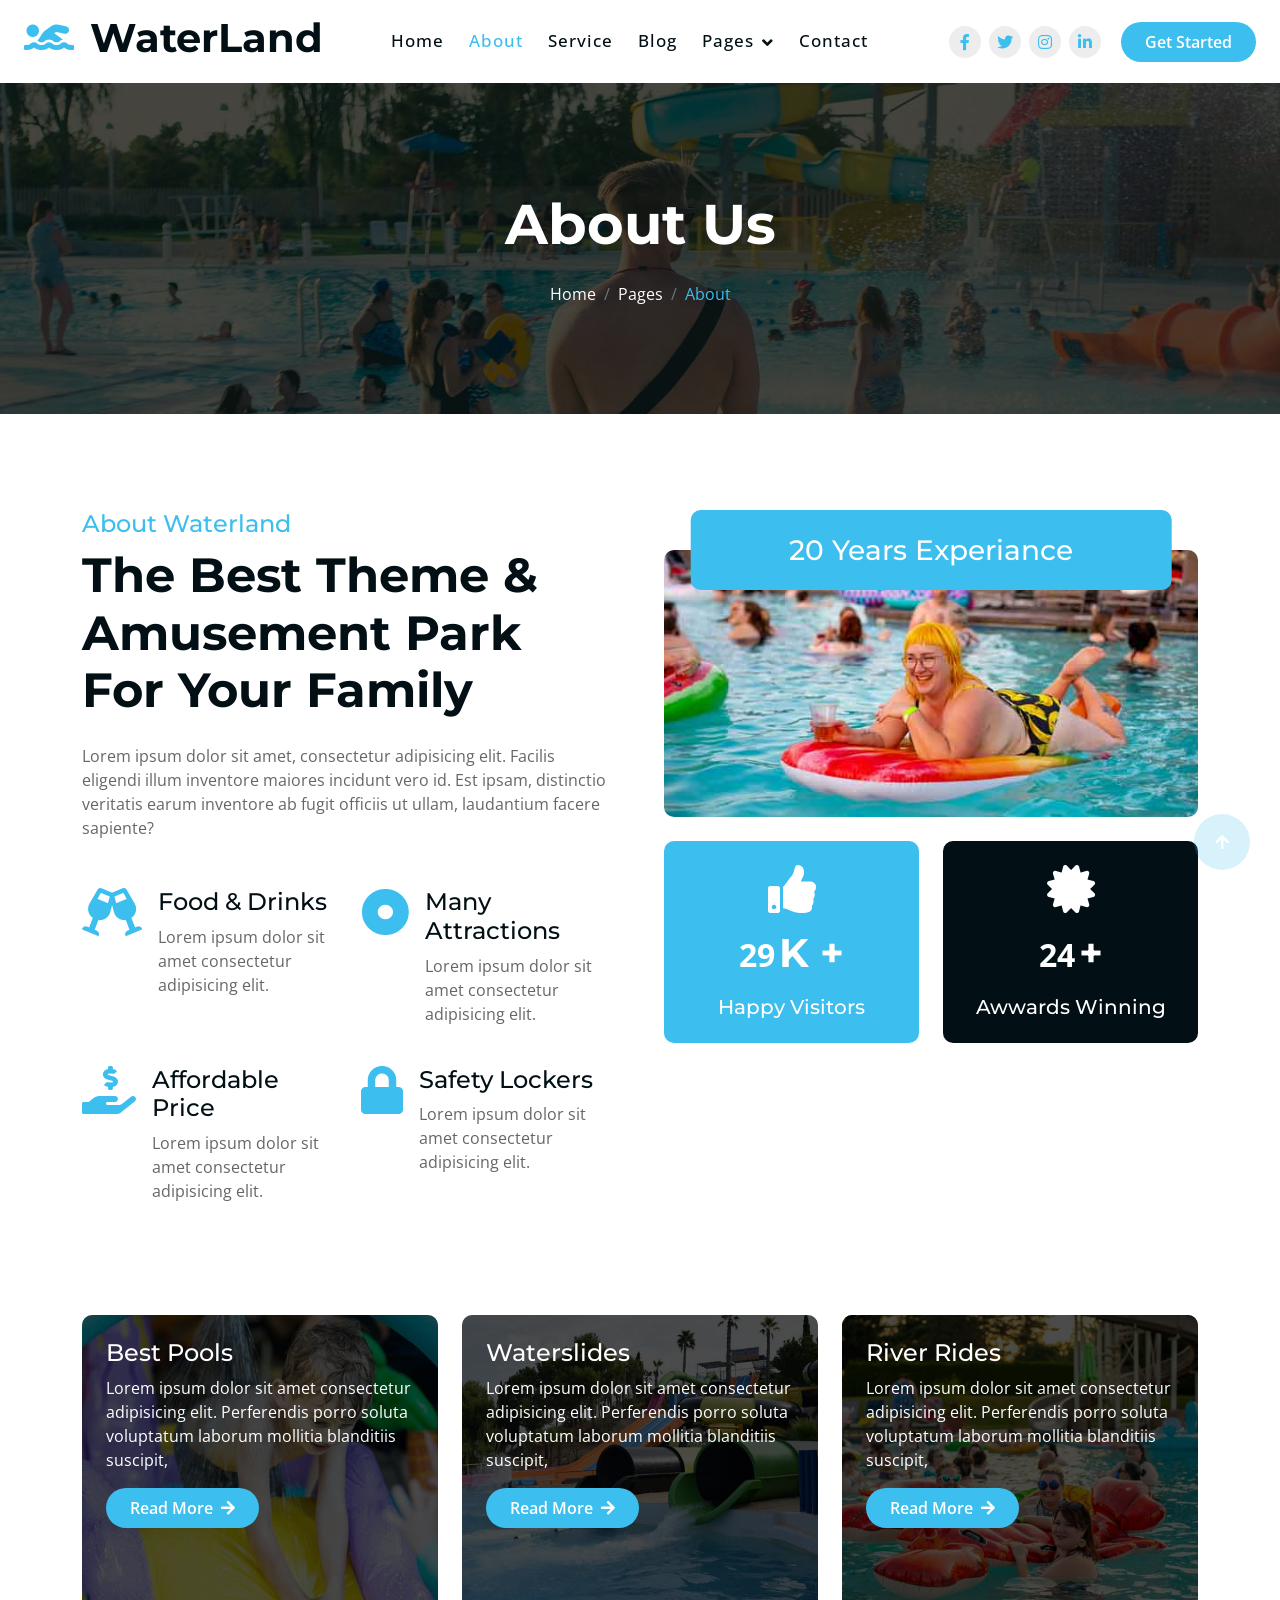
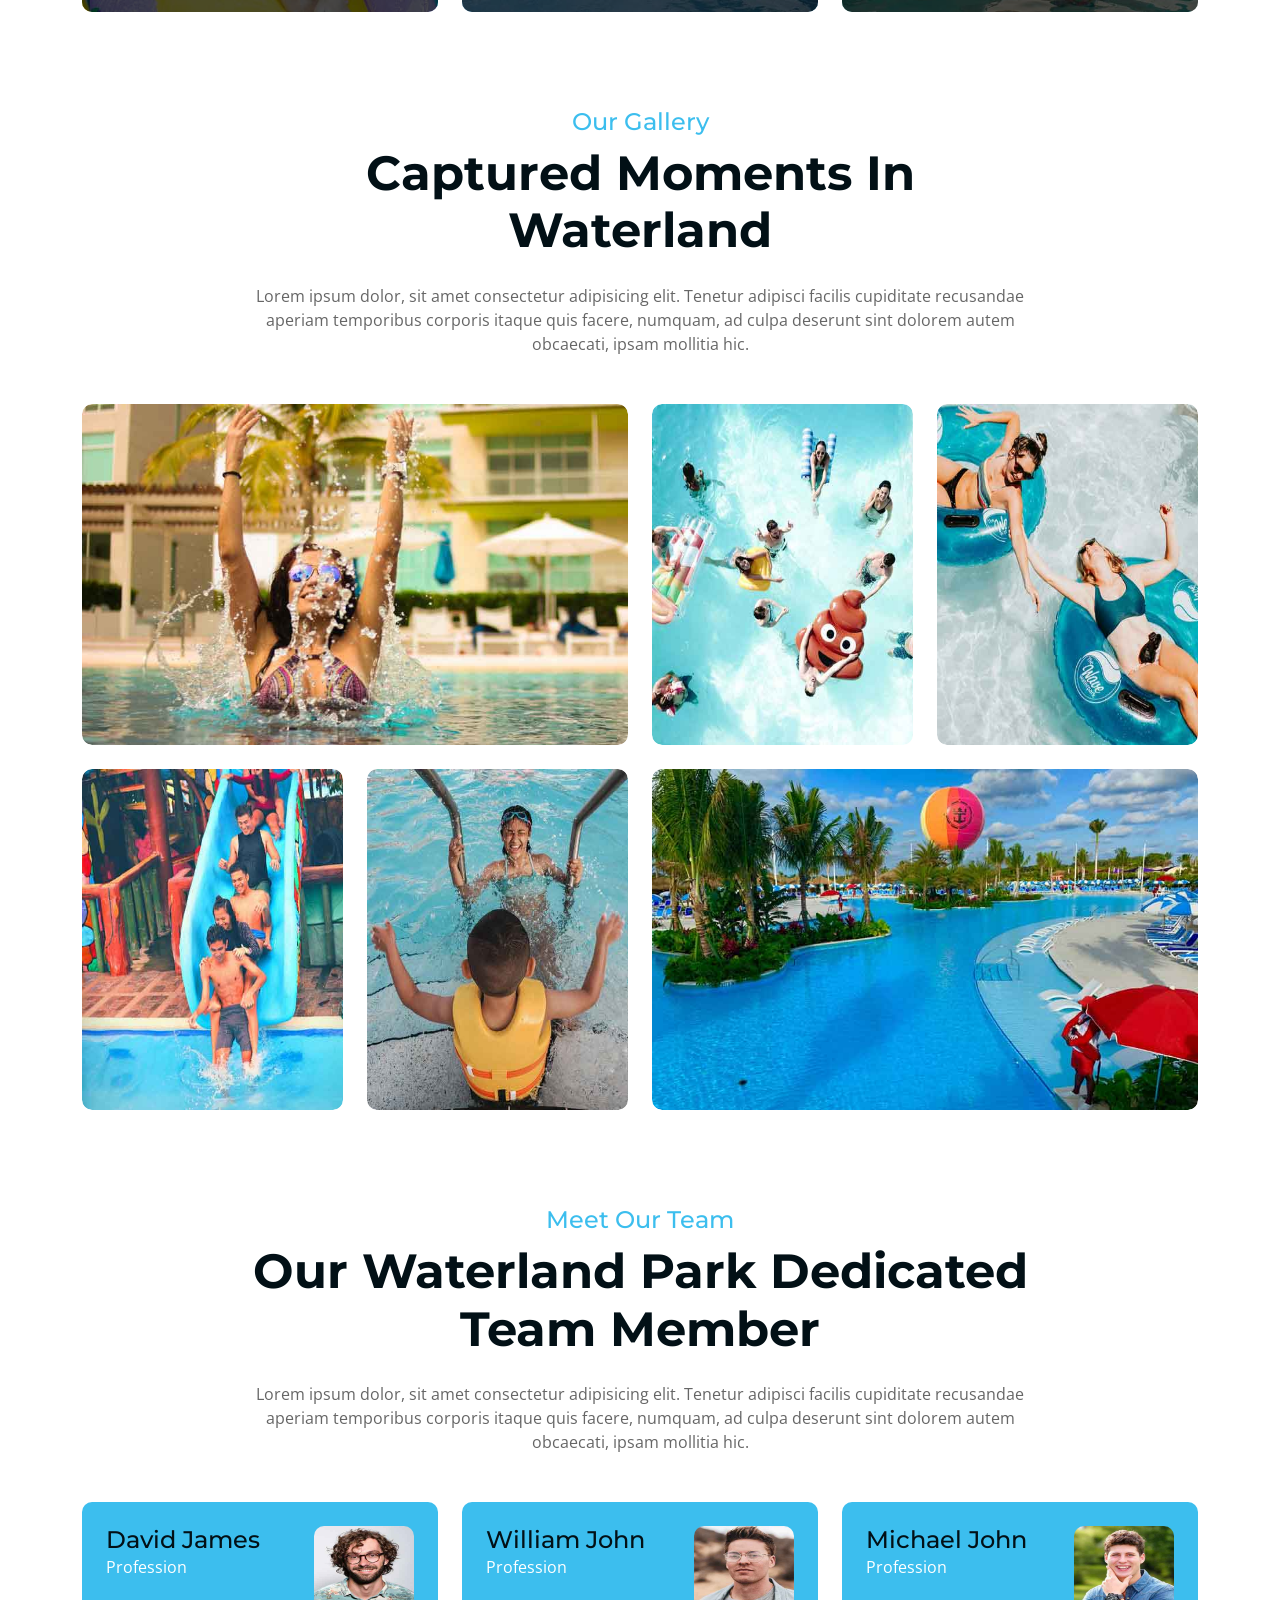
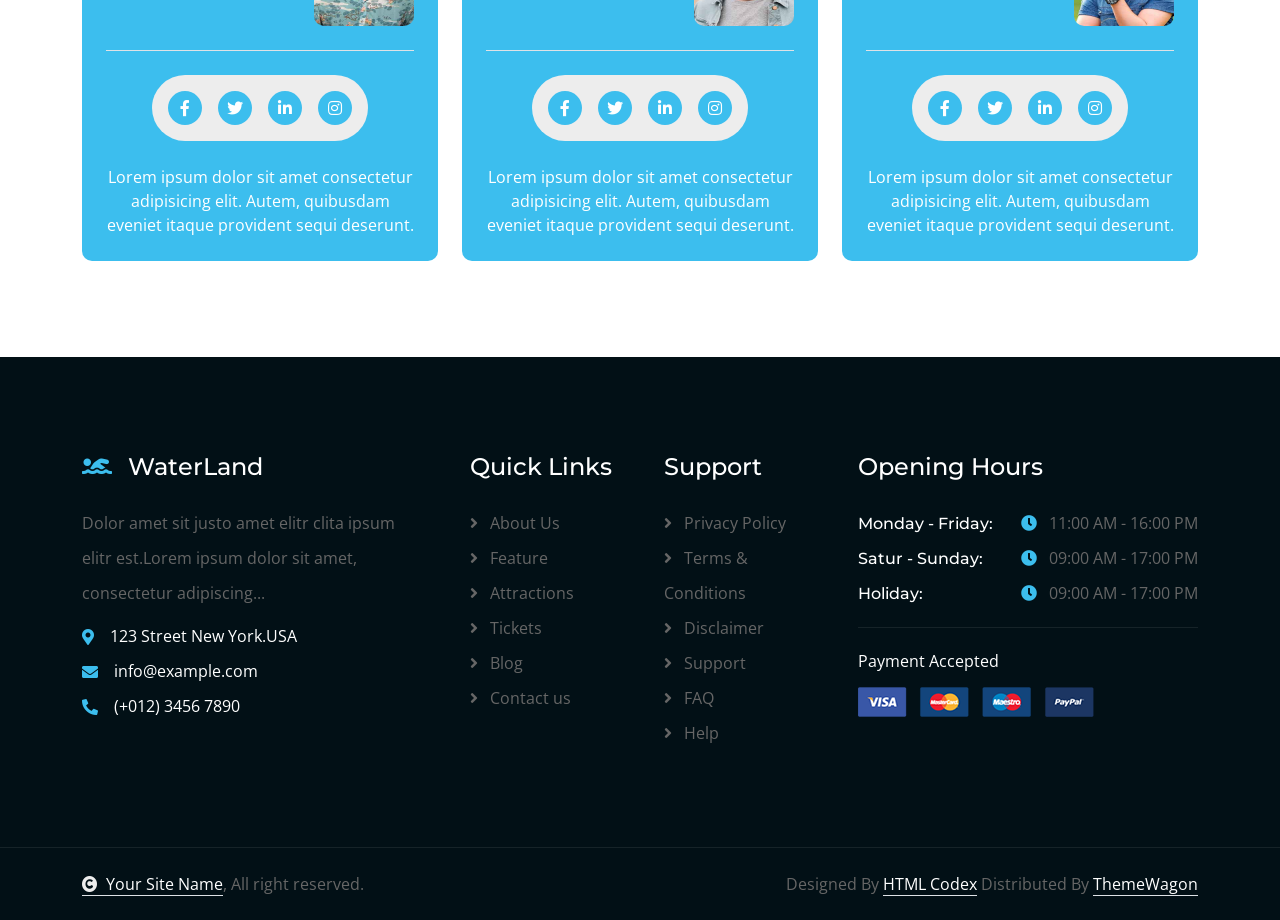
<file: about.html>
<!DOCTYPE html>
<html lang="en">

    <head>
        <meta charset="utf-8">
        <title>WaterLand - Water Park Website Template</title>
        <meta content="width=device-width, initial-scale=1.0" name="viewport">
        <meta content="" name="keywords">
        <meta content="" name="description">

        <!-- Google Web Fonts -->
        <link rel="preconnect" href="https://fonts.googleapis.com">
        <link rel="preconnect" href="https://fonts.gstatic.com" crossorigin>
        <link href="https://fonts.googleapis.com/css2?family=Montserrat:ital,wght@0,100..900;1,100..900&family=Open+Sans:ital,wdth,wght@0,75..100,300..800;1,75..100,300..800&display=swap" rel="stylesheet"> 

        <!-- Icon Font Stylesheet -->
        <link rel="stylesheet" href="https://use.fontawesome.com/releases/v5.15.4/css/all.css"/>
        <link href="https://cdn.jsdelivr.net/npm/bootstrap-icons@1.4.1/font/bootstrap-icons.css" rel="stylesheet">

        <!-- Libraries Stylesheet -->
        <link href="lib/animate/animate.min.css" rel="stylesheet">
        <link href="lib/lightbox/css/lightbox.min.css" rel="stylesheet">
        <link href="lib/owlcarousel/assets/owl.carousel.min.css" rel="stylesheet">


        <!-- Customized Bootstrap Stylesheet -->
        <link href="css/bootstrap.min.css" rel="stylesheet">

        <!-- Template Stylesheet -->
        <link href="css/style.css" rel="stylesheet">
    </head>

    <body>

        <!-- Spinner Start -->
        <div id="spinner" class="show bg-white position-fixed translate-middle w-100 vh-100 top-50 start-50 d-flex align-items-center justify-content-center">
            <div class="spinner-border text-primary" style="width: 3rem; height: 3rem;" role="status">
                <span class="sr-only">Loading...</span>
            </div>
        </div>
        <!-- Spinner End -->

        <!-- Navbar & Hero Start -->
        <div class="container-fluid nav-bar sticky-top px-4 py-2 py-lg-0">
            <nav class="navbar navbar-expand-lg navbar-light">
                <a href="" class="navbar-brand p-0">
                    <h1 class="display-6 text-dark"><i class="fas fa-swimmer text-primary me-3"></i>WaterLand</h1>
                    <!-- <img src="img/logo.png" alt="Logo"> -->
                </a>
                <button class="navbar-toggler" type="button" data-bs-toggle="collapse" data-bs-target="#navbarCollapse">
                    <span class="fa fa-bars"></span>
                </button>
                <div class="collapse navbar-collapse" id="navbarCollapse">
                    <div class="navbar-nav mx-auto py-0">
                        <a href="index.html" class="nav-item nav-link">Home</a>
                        <a href="about.html" class="nav-item nav-link active">About</a>
                        <a href="service.html" class="nav-item nav-link">Service</a>
                        <a href="blog.html" class="nav-item nav-link">Blog</a>
                        
                        <div class="nav-item dropdown">
                            <a href="#" class="nav-link dropdown-toggle" data-bs-toggle="dropdown">Pages</a>
                            <div class="dropdown-menu m-0">
                                <a href="feature.html" class="dropdown-item">Our Feature</a>
                                <a href="gallery.html" class="dropdown-item">Our Gallery</a>
                                <a href="attraction.html" class="dropdown-item">Attractions</a>
                                <a href="package.html" class="dropdown-item">Ticket Packages</a>
                                <a href="team.html" class="dropdown-item">Our Team</a>
                                <a href="testimonial.html" class="dropdown-item">Testimonial</a>
                                <a href="404.html" class="dropdown-item">404 Page</a>
                            </div>
                        </div>
                        <a href="contact.html" class="nav-item nav-link">Contact</a>
                    </div>
                    <div class="team-icon d-none d-xl-flex justify-content-center me-3">
                        <a class="btn btn-square btn-light rounded-circle mx-1" href=""><i class="fab fa-facebook-f"></i></a>
                        <a class="btn btn-square btn-light rounded-circle mx-1" href=""><i class="fab fa-twitter"></i></a>
                        <a class="btn btn-square btn-light rounded-circle mx-1" href=""><i class="fab fa-instagram"></i></a>
                        <a class="btn btn-square btn-light rounded-circle mx-1" href=""><i class="fab fa-linkedin-in"></i></a>
                    </div>
                    <a href="#" class="btn btn-primary rounded-pill py-2 px-4 flex-shrink-0">Get Started</a>
                </div>
            </nav>
        </div>
        <!-- Navbar & Hero End -->

        <!-- Header Start -->
        <div class="container-fluid bg-breadcrumb">
            <div class="container text-center py-5" style="max-width: 900px;">
                <h4 class="text-white display-4 mb-4 wow fadeInDown" data-wow-delay="0.1s">About Us</h4>
                <ol class="breadcrumb d-flex justify-content-center mb-0 wow fadeInDown" data-wow-delay="0.3s">
                    <li class="breadcrumb-item"><a href="index.html">Home</a></li>
                    <li class="breadcrumb-item"><a href="#">Pages</a></li>
                    <li class="breadcrumb-item active text-primary">About</li>
                </ol>    
            </div>
        </div>
        <!-- Header End -->

        <!-- About Start -->
        <div class="container-fluid about py-5">
            <div class="container py-5">
                <div class="row g-5">
                    <div class="col-xl-6 wow fadeInUp" data-wow-delay="0.2s">
                        <div>
                            <h4 class="text-primary">About Waterland</h4>
                            <h1 class="display-5 mb-4">The Best Theme & Amusement Park For Your Family</h1>
                            <p class="mb-5">Lorem ipsum dolor sit amet, consectetur adipisicing elit. Facilis eligendi illum inventore maiores incidunt vero id. Est ipsam, distinctio veritatis earum inventore ab fugit officiis ut ullam, laudantium facere sapiente?
                            </p>
                            <div class="row g-4">
                                <div class="col-md-6">
                                    <div class="d-flex">
                                        <div class="me-3"><i class="fas fa-glass-cheers fa-3x text-primary"></i></div>
                                        <div>
                                            <h4>Food & Drinks</h4>
                                            <p>Lorem ipsum dolor sit amet consectetur adipisicing elit.</p>
                                        </div>
                                    </div>
                                </div>
                                <div class="col-md-6">
                                    <div class="d-flex">
                                        <div class="me-3"><i class="fas fa-dot-circle fa-3x text-primary"></i></div>
                                        <div>
                                            <h4>Many Attractions</h4>
                                            <p>Lorem ipsum dolor sit amet consectetur adipisicing elit.</p>
                                        </div>
                                    </div>
                                </div>
                                <div class="col-md-6">
                                    <div class="d-flex">
                                        <div class="me-3"><i class="fas fa-hand-holding-usd fa-3x text-primary"></i></div>
                                        <div>
                                            <h4>Affordable Price</h4>
                                            <p>Lorem ipsum dolor sit amet consectetur adipisicing elit.</p>
                                        </div>
                                    </div>
                                </div>
                                <div class="col-md-6">
                                    <div class="d-flex">
                                        <div class="me-3"><i class="fas fa-lock fa-3x text-primary"></i></div>
                                        <div>
                                            <h4>Safety Lockers</h4>
                                            <p>Lorem ipsum dolor sit amet consectetur adipisicing elit.</p>
                                        </div>
                                    </div>
                                </div>
                            </div>
                        </div>
                    </div>
                    <div class="col-xl-6 wow fadeInUp" data-wow-delay="0.4s">
                        <div class="position-relative rounded">
                            <div class="rounded" style="margin-top: 40px;">
                                <div class="row g-0">
                                    <div class="col-lg-12">
                                        <div class="rounded mb-4">
                                            <img src="img/about.jpg" class="img-fluid rounded w-100" alt="">
                                        </div>
                                        <div class="row gx-4 gy-0">
                                            <div class="col-6">
                                                <div class="counter-item bg-primary rounded text-center p-4 h-100">
                                                    <div class="counter-item-icon mx-auto mb-3">
                                                        <i class="fas fa-thumbs-up fa-3x text-white"></i>
                                                    </div>
                                                    <div class="counter-counting mb-3">
                                                        <span class="text-white fs-2 fw-bold" data-toggle="counter-up">150</span>
                                                        <span class="h1 fw-bold text-white">K +</span>
                                                    </div>
                                                    <h5 class="text-white mb-0">Happy Visitors</h5>
                                                </div>
                                            </div>
                                            <div class="col-6">
                                                <div class="counter-item bg-dark rounded text-center p-4 h-100">
                                                    <div class="counter-item-icon mx-auto mb-3">
                                                        <i class="fas fa-certificate fa-3x text-white"></i>
                                                    </div>
                                                    <div class="counter-counting mb-3">
                                                        <span class="text-white fs-2 fw-bold" data-toggle="counter-up">122</span>
                                                        <span class="h1 fw-bold text-white"> +</span>
                                                    </div>
                                                    <h5 class="text-white mb-0">Awwards Winning</h5>
                                                </div>
                                            </div>
                                        </div>
                                    </div>
                                </div>
                            </div>
                            <div class="rounded bg-primary p-4 position-absolute d-flex justify-content-center" style="width: 90%; height: 80px; top: -40px; left: 50%; transform: translateX(-50%);">
                                <h3 class="mb-0 text-white">20 Years Experiance</h3>
                            </div>
                        </div>
                    </div>
                </div>
            </div>
        </div>
        <!-- About End -->

        <!-- Feature Start -->
        <div class="container-fluid feature pb-5">
            <div class="container pb-5">
                <div class="row g-4">
                    <div class="col-lg-4 wow fadeInUp" data-wow-delay="0.2s">
                        <div class="feature-item">
                            <img src="img/feature-1.jpg" class="img-fluid rounded w-100" alt="Image">
                            <div class="feature-content p-4">
                                <div class="feature-content-inner">
                                    <h4 class="text-white">Best Pools</h4>
                                    <p class="text-white">Lorem ipsum dolor sit amet consectetur adipisicing elit. Perferendis porro soluta voluptatum laborum mollitia blanditiis suscipit,
                                    </p>
                                    <a href="#" class="btn btn-primary rounded-pill py-2 px-4">Read More <i class="fa fa-arrow-right ms-1"></i></a>
                                </div>
                            </div>

                        </div>
                    </div>
                    <div class="col-lg-4 wow fadeInUp" data-wow-delay="0.4s">
                        <div class="feature-item">
                            <img src="img/feature-2.jpg" class="img-fluid rounded w-100" alt="Image">
                            <div class="feature-content p-4">
                                <div class="feature-content-inner">
                                    <h4 class="text-white">Waterslides</h4>
                                    <p class="text-white">Lorem ipsum dolor sit amet consectetur adipisicing elit. Perferendis porro soluta voluptatum laborum mollitia blanditiis suscipit,
                                    </p>
                                    <a href="#" class="btn btn-primary rounded-pill py-2 px-4">Read More <i class="fa fa-arrow-right ms-1"></i></a>
                                </div>
                            </div>

                        </div>
                    </div>
                    <div class="col-lg-4 wow fadeInUp" data-wow-delay="0.6s">
                        <div class="feature-item">
                            <img src="img/feature-3.jpg" class="img-fluid rounded w-100" alt="Image">
                            <div class="feature-content p-4">
                                <div class="feature-content-inner">
                                    <h4 class="text-white">River Rides</h4>
                                    <p class="text-white">Lorem ipsum dolor sit amet consectetur adipisicing elit. Perferendis porro soluta voluptatum laborum mollitia blanditiis suscipit,
                                    </p>
                                    <a href="#" class="btn btn-primary rounded-pill py-2 px-4">Read More <i class="fa fa-arrow-right ms-1"></i></a>
                                </div>
                            </div>

                        </div>
                    </div>
                </div>
            </div>
        </div>
        <!-- Feature End -->

        <!-- Gallery Start -->
        <div class="container-fluid gallery pb-5">
            <div class="container pb-5">
                <div class="text-center mx-auto pb-5 wow fadeInUp" data-wow-delay="0.2s" style="max-width: 800px;">
                    <h4 class="text-primary">Our Gallery</h4>
                    <h1 class="display-5 mb-4">Captured Moments In Waterland</h1>
                    <p class="mb-0">Lorem ipsum dolor, sit amet consectetur adipisicing elit. Tenetur adipisci facilis cupiditate recusandae aperiam temporibus corporis itaque quis facere, numquam, ad culpa deserunt sint dolorem autem obcaecati, ipsam mollitia hic.
                    </p>
                </div>
                <div class="row g-4">
                    <div class="col-6 wow fadeInUp" data-wow-delay="0.2s">
                        <div class="gallery-item">
                            <img src="img/gallery-1.jpg" class="img-fluid rounded w-100 h-100" alt="">
                            <div class="search-icon">
                                <a href="img/gallery-1.jpg" class="btn btn-light btn-lg-square rounded-circle" data-lightbox="Gallery-1"><i class="fas fa-search-plus"></i></a>
                            </div>
                        </div>
                    </div>
                    <div class="col-3 wow fadeInUp" data-wow-delay="0.4s">
                        <div class="gallery-item">
                            <img src="img/gallery-2.jpg" class="img-fluid rounded w-100 h-100" alt="">
                            <div class="search-icon">
                                <a href="img/gallery-2.jpg" class="btn btn-light btn-lg-square rounded-circle" data-lightbox="Gallery-2"><i class="fas fa-search-plus"></i></a>
                            </div>
                        </div>
                    </div>
                    <div class="col-3 wow fadeInUp" data-wow-delay="0.6s">
                        <div class="gallery-item">
                            <img src="img/gallery-3.jpg" class="img-fluid rounded w-100 h-100" alt="">
                            <div class="search-icon">
                                <a href="img/gallery-3.jpg" class="btn btn-light btn-lg-square rounded-circle" data-lightbox="Gallery-3"><i class="fas fa-search-plus"></i></a>
                            </div>
                        </div>
                    </div>
                    <div class="col-3 wow fadeInUp" data-wow-delay="0.2s">
                        <div class="gallery-item">
                            <img src="img/gallery-4.jpg" class="img-fluid rounded w-100 h-100" alt="">
                            <div class="search-icon">
                                <a href="img/gallery-4.jpg" class="btn btn-light btn-lg-square rounded-circle" data-lightbox="Gallery-4"><i class="fas fa-search-plus"></i></a>
                            </div>
                        </div>
                    </div>
                    <div class="col-3 wow fadeInUp" data-wow-delay="0.4s">
                        <div class="gallery-item">
                            <img src="img/gallery-5.jpg" class="img-fluid rounded w-100 h-100" alt="">
                            <div class="search-icon">
                                <a href="img/gallery-5.jpg" class="btn btn-light btn-lg-square rounded-circle" data-lightbox="Gallery-5"><i class="fas fa-search-plus"></i></a>
                            </div>
                        </div>
                    </div>
                    <div class="col-6 wow fadeInUp" data-wow-delay="0.6s">
                        <div class="gallery-item">
                            <img src="img/gallery-6.jpg" class="img-fluid rounded w-100 h-100" alt="">
                            <div class="search-icon">
                                <a href="img/gallery-6.jpg" class="btn btn-light btn-lg-square rounded-circle" data-lightbox="Gallery-6"><i class="fas fa-search-plus"></i></a>
                            </div>
                        </div>
                    </div>
                </div>
            </div>
        </div>
        <!-- Gallery End -->

        <!-- Team Start -->
        <div class="container-fluid team pb-5">
            <div class="container pb-5">
                <div class="text-center mx-auto pb-5 wow fadeInUp" data-wow-delay="0.2s" style="max-width: 800px;">
                    <h4 class="text-primary">Meet Our Team</h4>
                    <h1 class="display-5 mb-4">Our Waterland Park Dedicated Team Member</h1>
                    <p class="mb-0">Lorem ipsum dolor, sit amet consectetur adipisicing elit. Tenetur adipisci facilis cupiditate recusandae aperiam temporibus corporis itaque quis facere, numquam, ad culpa deserunt sint dolorem autem obcaecati, ipsam mollitia hic.
                    </p>
                </div>
                <div class="row g-4 justify-content-center">
                    <div class="col-md-6 col-lg-6 col-xl-4 wow fadeInUp" data-wow-delay="0.2s">
                        <div class="team-item p-4">
                            <div class="team-content">
                                <div class="d-flex justify-content-between border-bottom pb-4">
                                    <div class="text-start">
                                        <h4 class="mb-0">David James</h4>
                                        <p class="mb-0">Profession</p>
                                    </div>
                                    <div>
                                        <img src="img/team-1.jpg" class="img-fluid rounded" style="width: 100px; height: 100px;" alt="">
                                    </div>
                                </div>
                                <div class="team-icon rounded-pill my-4 p-3">
                                    <a class="btn btn-primary btn-sm-square rounded-circle me-3" href=""><i class="fab fa-facebook-f"></i></a>
                                    <a class="btn btn-primary btn-sm-square rounded-circle me-3" href=""><i class="fab fa-twitter"></i></a>
                                    <a class="btn btn-primary btn-sm-square rounded-circle me-3" href=""><i class="fab fa-linkedin-in"></i></a>
                                    <a class="btn btn-primary btn-sm-square rounded-circle me-0" href=""><i class="fab fa-instagram"></i></a>
                                </div>
                                <p class="text-center mb-0">Lorem ipsum dolor sit amet consectetur adipisicing elit. Autem, quibusdam eveniet itaque provident sequi deserunt.
                                </p>
                            </div>
                        </div>
                    </div>
                    <div class="col-md-6 col-lg-6 col-xl-4 wow fadeInUp" data-wow-delay="0.4s">
                        <div class="team-item p-4">
                            <div class="team-content">
                                <div class="d-flex justify-content-between border-bottom pb-4">
                                    <div class="text-start">
                                        <h4 class="mb-0">William John</h4>
                                        <p class="mb-0">Profession</p>
                                    </div>
                                    <div>
                                        <img src="img/team-2.jpg" class="img-fluid rounded" style="width: 100px; height: 100px;" alt="">
                                    </div>
                                </div>
                                <div class="team-icon rounded-pill my-4 p-3">
                                    <a class="btn btn-primary btn-sm-square rounded-circle me-3" href=""><i class="fab fa-facebook-f"></i></a>
                                    <a class="btn btn-primary btn-sm-square rounded-circle me-3" href=""><i class="fab fa-twitter"></i></a>
                                    <a class="btn btn-primary btn-sm-square rounded-circle me-3" href=""><i class="fab fa-linkedin-in"></i></a>
                                    <a class="btn btn-primary btn-sm-square rounded-circle me-0" href=""><i class="fab fa-instagram"></i></a>
                                </div>
                                <p class="text-center mb-0">Lorem ipsum dolor sit amet consectetur adipisicing elit. Autem, quibusdam eveniet itaque provident sequi deserunt.
                                </p>
                            </div>
                        </div>
                    </div>
                    <div class="col-md-6 col-lg-6 col-xl-4 wow fadeInUp" data-wow-delay="0.6s">
                        <div class="team-item p-4">
                            <div class="team-content">
                                <div class="d-flex justify-content-between border-bottom pb-4">
                                    <div class="text-start">
                                        <h4 class="mb-0">Michael John</h4>
                                        <p class="mb-0">Profession</p>
                                    </div>
                                    <div>
                                        <img src="img/team-3.jpg" class="img-fluid rounded" style="width: 100px; height: 100px;" alt="">
                                    </div>
                                </div>
                                <div class="team-icon rounded-pill my-4 p-3">
                                    <a class="btn btn-primary btn-sm-square rounded-circle me-3" href=""><i class="fab fa-facebook-f"></i></a>
                                    <a class="btn btn-primary btn-sm-square rounded-circle me-3" href=""><i class="fab fa-twitter"></i></a>
                                    <a class="btn btn-primary btn-sm-square rounded-circle me-3" href=""><i class="fab fa-linkedin-in"></i></a>
                                    <a class="btn btn-primary btn-sm-square rounded-circle me-0" href=""><i class="fab fa-instagram"></i></a>
                                </div>
                                <p class="text-center mb-0">Lorem ipsum dolor sit amet consectetur adipisicing elit. Autem, quibusdam eveniet itaque provident sequi deserunt.
                                </p>
                            </div>
                        </div>
                    </div>
                </div>
            </div>
        </div>
        <!-- Team End -->

        <!-- Footer Start -->
        <div class="container-fluid footer py-5 wow fadeIn" data-wow-delay="0.2s">
            <div class="container py-5">
                <div class="row g-5">
                    <div class="col-md-6 col-lg-6 col-xl-4">
                        <div class="footer-item">
                            <a href="index.html" class="p-0">
                                <h4 class="text-white mb-4"><i class="fas fa-swimmer text-primary me-3"></i>WaterLand</h4>
                                <!-- <img src="img/logo.png" alt="Logo"> -->
                            </a>
                            <p class="mb-2">Dolor amet sit justo amet elitr clita ipsum elitr est.Lorem ipsum dolor sit amet, consectetur adipiscing...</p>
                            <div class="d-flex align-items-center">
                                <i class="fas fa-map-marker-alt text-primary me-3"></i>
                                <p class="text-white mb-0">123 Street New York.USA</p>
                            </div>
                            <div class="d-flex align-items-center">
                                <i class="fas fa-envelope text-primary me-3"></i>
                                <p class="text-white mb-0">info@example.com</p>
                            </div>
                            <div class="d-flex align-items-center">
                                <i class="fa fa-phone-alt text-primary me-3"></i>
                                <p class="text-white mb-0">(+012) 3456 7890</p>
                            </div>
                        </div>
                    </div>
                    <div class="col-md-6 col-lg-6 col-xl-2">
                        <div class="footer-item">
                            <h4 class="text-white mb-4">Quick Links</h4>
                            <a href="#"><i class="fas fa-angle-right me-2"></i> About Us</a>
                            <a href="#"><i class="fas fa-angle-right me-2"></i> Feature</a>
                            <a href="#"><i class="fas fa-angle-right me-2"></i> Attractions</a>
                            <a href="#"><i class="fas fa-angle-right me-2"></i> Tickets</a>
                            <a href="#"><i class="fas fa-angle-right me-2"></i> Blog</a>
                            <a href="#"><i class="fas fa-angle-right me-2"></i> Contact us</a>
                        </div>
                    </div>
                    <div class="col-md-6 col-lg-6 col-xl-2">
                        <div class="footer-item">
                            <h4 class="text-white mb-4">Support</h4>
                            <a href="#"><i class="fas fa-angle-right me-2"></i> Privacy Policy</a>
                            <a href="#"><i class="fas fa-angle-right me-2"></i> Terms & Conditions</a>
                            <a href="#"><i class="fas fa-angle-right me-2"></i> Disclaimer</a>
                            <a href="#"><i class="fas fa-angle-right me-2"></i> Support</a>
                            <a href="#"><i class="fas fa-angle-right me-2"></i> FAQ</a>
                            <a href="#"><i class="fas fa-angle-right me-2"></i> Help</a>
                        </div>
                    </div>
                    <div class="col-md-6 col-lg-6 col-xl-4">
                        <div class="footer-item">
                            <h4 class="text-white mb-4">Opening Hours</h4>
                            <div class="opening-date mb-3 pb-3">
                                <div class="opening-clock flex-shrink-0">
                                    <h6 class="text-white mb-0 me-auto">Monday - Friday:</h6>
                                    <p class="mb-0"><i class="fas fa-clock text-primary me-2"></i> 11:00 AM - 16:00 PM</p>
                                </div>
                                <div class="opening-clock flex-shrink-0">
                                    <h6 class="text-white mb-0 me-auto">Satur - Sunday:</h6>
                                    <p class="mb-0"><i class="fas fa-clock text-primary me-2"></i> 09:00 AM - 17:00 PM</p>
                                </div>
                                <div class="opening-clock flex-shrink-0">
                                    <h6 class="text-white mb-0 me-auto">Holiday:</h6>
                                    <p class="mb-0"><i class="fas fa-clock text-primary me-2"></i> 09:00 AM - 17:00 PM</p>
                                </div>
                            </div>
                            <div>
                                <p class="text-white mb-2">Payment Accepted</p>
                                <img src="img/payment.png" class="img-fluid" alt="Image">
                            </div>
                        </div>
                    </div>
                </div>
            </div>
        </div>
        <!-- Footer End -->
        
        <!-- Copyright Start -->
        <div class="container-fluid copyright py-4">
            <div class="container">
                <div class="row g-4 align-items-center">
                    <div class="col-md-6 text-center text-md-start mb-md-0">
                        <span class="text-body"><a href="#" class="border-bottom text-white"><i class="fas fa-copyright text-light me-2"></i>Your Site Name</a>, All right reserved.</span>
                    </div>
                    <div class="col-md-6 text-center text-md-end text-body">
                        <!--/*** This template is free as long as you keep the below author’s credit link/attribution link/backlink. ***/-->
                        <!--/*** If you'd like to use the template without the below author’s credit link/attribution link/backlink, ***/-->
                        <!--/*** you can purchase the Credit Removal License from "https://htmlcodex.com/credit-removal". ***/-->
                        Designed By <a class="border-bottom text-white" href="https://htmlcodex.com">HTML Codex</a> Distributed By <a class="border-bottom text-white" href="https://themewagon.com">ThemeWagon</a>
                    </div>
                </div>
            </div>
        </div>
        <!-- Copyright End -->


        <!-- Back to Top -->
        <a href="#" class="btn btn-primary btn-lg-square rounded-circle back-to-top"><i class="fa fa-arrow-up"></i></a>   

        
    <!-- JavaScript Libraries -->
    <script src="https://ajax.googleapis.com/ajax/libs/jquery/3.6.4/jquery.min.js"></script>
    <script src="https://cdn.jsdelivr.net/npm/bootstrap@5.0.0/dist/js/bootstrap.bundle.min.js"></script>
    <script src="lib/wow/wow.min.js"></script>
    <script src="lib/easing/easing.min.js"></script>
    <script src="lib/waypoints/waypoints.min.js"></script>
    <script src="lib/counterup/counterup.min.js"></script>
    <script src="lib/lightbox/js/lightbox.min.js"></script>
    <script src="lib/owlcarousel/owl.carousel.min.js"></script>
    

    <!-- Template Javascript -->
    <script src="js/main.js"></script>
    </body>

</html>
</file>
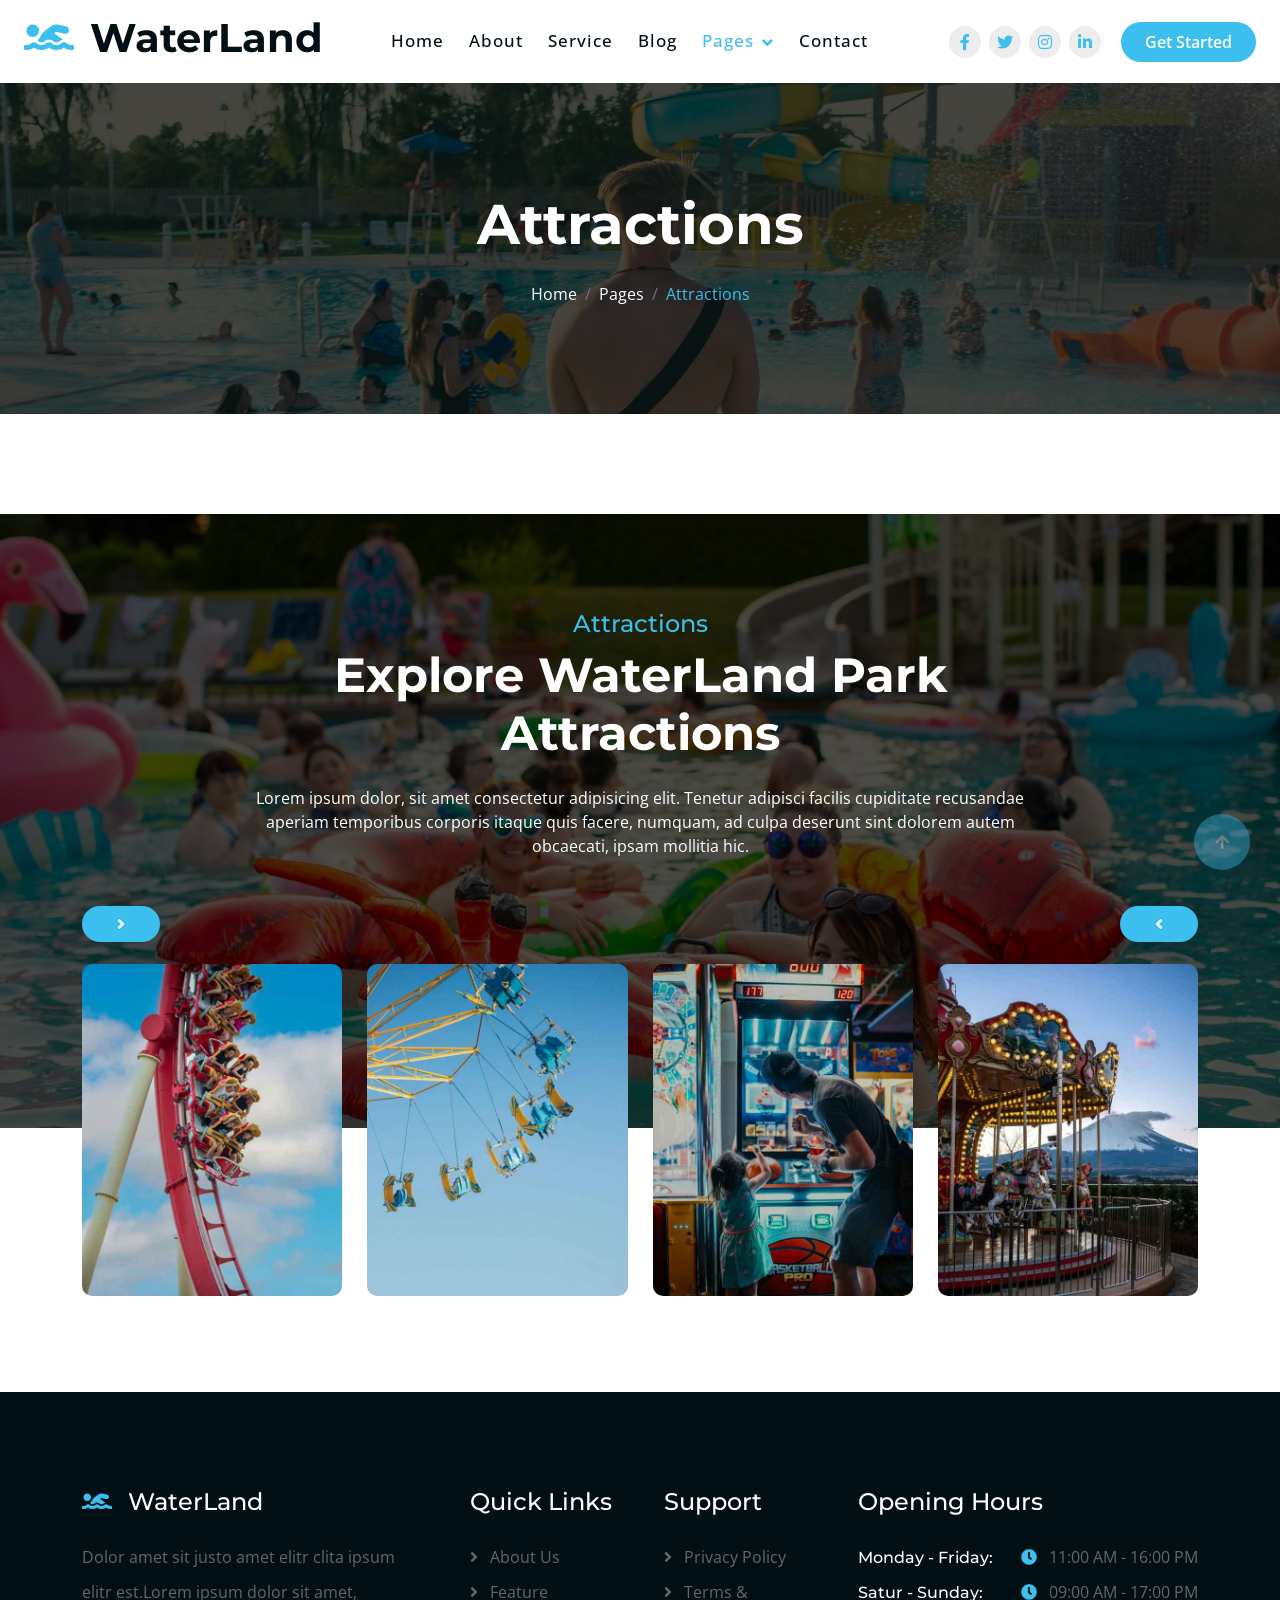
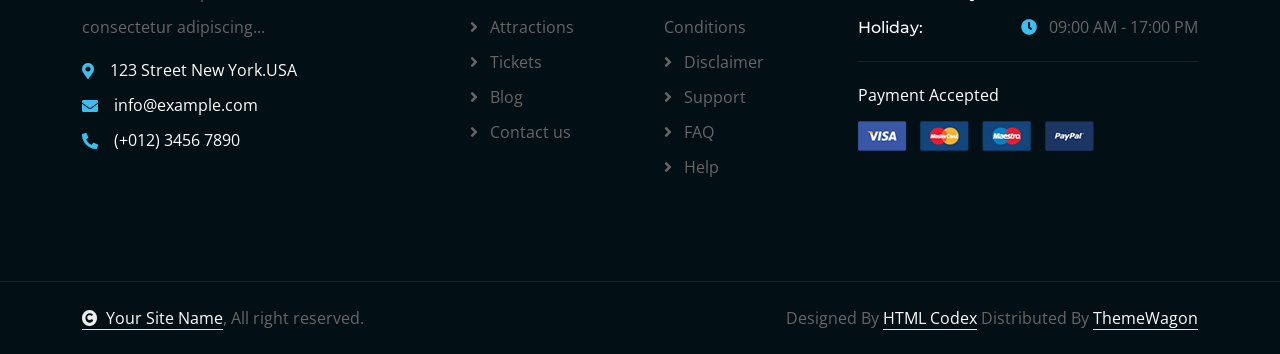
<file: attraction.html>
<!DOCTYPE html>
<html lang="en">

    <head>
        <meta charset="utf-8">
        <title>WaterLand - Water Park Website Template</title>
        <meta content="width=device-width, initial-scale=1.0" name="viewport">
        <meta content="" name="keywords">
        <meta content="" name="description">

        <!-- Google Web Fonts -->
        <link rel="preconnect" href="https://fonts.googleapis.com">
        <link rel="preconnect" href="https://fonts.gstatic.com" crossorigin>
        <link href="https://fonts.googleapis.com/css2?family=Montserrat:ital,wght@0,100..900;1,100..900&family=Open+Sans:ital,wdth,wght@0,75..100,300..800;1,75..100,300..800&display=swap" rel="stylesheet"> 

        <!-- Icon Font Stylesheet -->
        <link rel="stylesheet" href="https://use.fontawesome.com/releases/v5.15.4/css/all.css"/>
        <link href="https://cdn.jsdelivr.net/npm/bootstrap-icons@1.4.1/font/bootstrap-icons.css" rel="stylesheet">

        <!-- Libraries Stylesheet -->
        <link href="lib/animate/animate.min.css" rel="stylesheet">
        <link href="lib/lightbox/css/lightbox.min.css" rel="stylesheet">
        <link href="lib/owlcarousel/assets/owl.carousel.min.css" rel="stylesheet">


        <!-- Customized Bootstrap Stylesheet -->
        <link href="css/bootstrap.min.css" rel="stylesheet">

        <!-- Template Stylesheet -->
        <link href="css/style.css" rel="stylesheet">
    </head>

    <body>

        <!-- Spinner Start -->
        <div id="spinner" class="show bg-white position-fixed translate-middle w-100 vh-100 top-50 start-50 d-flex align-items-center justify-content-center">
            <div class="spinner-border text-primary" style="width: 3rem; height: 3rem;" role="status">
                <span class="sr-only">Loading...</span>
            </div>
        </div>
        <!-- Spinner End -->

        <!-- Navbar & Hero Start -->
        <div class="container-fluid nav-bar sticky-top px-4 py-2 py-lg-0">
            <nav class="navbar navbar-expand-lg navbar-light">
                <a href="" class="navbar-brand p-0">
                    <h1 class="display-6 text-dark"><i class="fas fa-swimmer text-primary me-3"></i>WaterLand</h1>
                    <!-- <img src="img/logo.png" alt="Logo"> -->
                </a>
                <button class="navbar-toggler" type="button" data-bs-toggle="collapse" data-bs-target="#navbarCollapse">
                    <span class="fa fa-bars"></span>
                </button>
                <div class="collapse navbar-collapse" id="navbarCollapse">
                    <div class="navbar-nav mx-auto py-0">
                        <a href="index.html" class="nav-item nav-link">Home</a>
                        <a href="about.html" class="nav-item nav-link">About</a>
                        <a href="service.html" class="nav-item nav-link">Service</a>
                        <a href="blog.html" class="nav-item nav-link">Blog</a>
                        
                        <div class="nav-item dropdown">
                            <a href="#" class="nav-link dropdown-toggle active" data-bs-toggle="dropdown">Pages</a>
                            <div class="dropdown-menu m-0">
                                <a href="feature.html" class="dropdown-item">Our Feature</a>
                                <a href="gallery.html" class="dropdown-item">Our Gallery</a>
                                <a href="attraction.html" class="dropdown-item active">Attractions</a>
                                <a href="package.html" class="dropdown-item">Ticket Packages</a>
                                <a href="team.html" class="dropdown-item">Our Team</a>
                                <a href="testimonial.html" class="dropdown-item">Testimonial</a>
                                <a href="404.html" class="dropdown-item">404 Page</a>
                            </div>
                        </div>
                        <a href="contact.html" class="nav-item nav-link">Contact</a>
                    </div>
                    <div class="team-icon d-none d-xl-flex justify-content-center me-3">
                        <a class="btn btn-square btn-light rounded-circle mx-1" href=""><i class="fab fa-facebook-f"></i></a>
                        <a class="btn btn-square btn-light rounded-circle mx-1" href=""><i class="fab fa-twitter"></i></a>
                        <a class="btn btn-square btn-light rounded-circle mx-1" href=""><i class="fab fa-instagram"></i></a>
                        <a class="btn btn-square btn-light rounded-circle mx-1" href=""><i class="fab fa-linkedin-in"></i></a>
                    </div>
                    <a href="#" class="btn btn-primary rounded-pill py-2 px-4 flex-shrink-0">Get Started</a>
                </div>
            </nav>
        </div>
        <!-- Navbar & Hero End -->

        <!-- Header Start -->
        <div class="container-fluid bg-breadcrumb">
            <div class="container text-center py-5" style="max-width: 900px;">
                <h4 class="text-white display-4 mb-4 wow fadeInDown" data-wow-delay="0.1s">Attractions</h4>
                <ol class="breadcrumb d-flex justify-content-center mb-0 wow fadeInDown" data-wow-delay="0.3s">
                    <li class="breadcrumb-item"><a href="index.html">Home</a></li>
                    <li class="breadcrumb-item"><a href="#">Pages</a></li>
                    <li class="breadcrumb-item active text-primary">Attractions</li>
                </ol>    
            </div>
        </div>
        <!-- Header End -->

        <!-- Attractions Start -->
        <div class="container-fluid attractions py-5" style="margin-top: 100px;">
            <div class="container attractions-section py-5">
                <div class="text-center mx-auto pb-5 wow fadeInUp" data-wow-delay="0.2s" style="max-width: 800px;">
                    <h4 class="text-primary">Attractions</h4>
                    <h1 class="display-5 text-white mb-4">Explore WaterLand Park Attractions</h1>
                    <p class="text-white mb-0">Lorem ipsum dolor, sit amet consectetur adipisicing elit. Tenetur adipisci facilis cupiditate recusandae aperiam temporibus corporis itaque quis facere, numquam, ad culpa deserunt sint dolorem autem obcaecati, ipsam mollitia hic.
                    </p>
                </div>
                <div class="owl-carousel attractions-carousel wow fadeInUp" data-wow-delay="0.1s">
                    <div class="attractions-item wow fadeInUp" data-wow-delay="0.2s">
                        <img src="img/attraction-1.jpg" class="img-fluid rounded w-100" alt="">
                        <a href="#" class="attractions-name">Roller Coaster</a>
                    </div>
                    <div class="attractions-item wow fadeInUp" data-wow-delay="0.4s">
                        <img src="img/attraction-2.jpg" class="img-fluid rounded w-100" alt="">
                        <a href="#" class="attractions-name">Carousel</a>
                    </div>
                    <div class="attractions-item wow fadeInUp" data-wow-delay="0.6s">
                        <img src="img/attraction-3.jpg" class="img-fluid rounded w-100" alt="">
                        <a href="#" class="attractions-name">Arcade Game</a>
                    </div>
                    <div class="attractions-item wow fadeInUp" data-wow-delay="0.8s">
                        <img src="img/attraction-4.jpg" class="img-fluid rounded w-100" alt="">
                        <a href="#" class="attractions-name">Hanging Carousel</a>
                    </div>
                    <div class="attractions-item wow fadeInUp" data-wow-delay="1s">
                        <img src="img/attraction-2.jpg" class="img-fluid rounded w-100" alt="">
                        <a href="#" class="attractions-name">Carousel</a>
                    </div>
                </div>
            </div>
        </div>
        <!-- Attractions End -->

        <!-- Footer Start -->
        <div class="container-fluid footer py-5 wow fadeIn" data-wow-delay="0.2s">
            <div class="container py-5">
                <div class="row g-5">
                    <div class="col-md-6 col-lg-6 col-xl-4">
                        <div class="footer-item">
                            <a href="index.html" class="p-0">
                                <h4 class="text-white mb-4"><i class="fas fa-swimmer text-primary me-3"></i>WaterLand</h4>
                                <!-- <img src="img/logo.png" alt="Logo"> -->
                            </a>
                            <p class="mb-2">Dolor amet sit justo amet elitr clita ipsum elitr est.Lorem ipsum dolor sit amet, consectetur adipiscing...</p>
                            <div class="d-flex align-items-center">
                                <i class="fas fa-map-marker-alt text-primary me-3"></i>
                                <p class="text-white mb-0">123 Street New York.USA</p>
                            </div>
                            <div class="d-flex align-items-center">
                                <i class="fas fa-envelope text-primary me-3"></i>
                                <p class="text-white mb-0">info@example.com</p>
                            </div>
                            <div class="d-flex align-items-center">
                                <i class="fa fa-phone-alt text-primary me-3"></i>
                                <p class="text-white mb-0">(+012) 3456 7890</p>
                            </div>
                        </div>
                    </div>
                    <div class="col-md-6 col-lg-6 col-xl-2">
                        <div class="footer-item">
                            <h4 class="text-white mb-4">Quick Links</h4>
                            <a href="#"><i class="fas fa-angle-right me-2"></i> About Us</a>
                            <a href="#"><i class="fas fa-angle-right me-2"></i> Feature</a>
                            <a href="#"><i class="fas fa-angle-right me-2"></i> Attractions</a>
                            <a href="#"><i class="fas fa-angle-right me-2"></i> Tickets</a>
                            <a href="#"><i class="fas fa-angle-right me-2"></i> Blog</a>
                            <a href="#"><i class="fas fa-angle-right me-2"></i> Contact us</a>
                        </div>
                    </div>
                    <div class="col-md-6 col-lg-6 col-xl-2">
                        <div class="footer-item">
                            <h4 class="text-white mb-4">Support</h4>
                            <a href="#"><i class="fas fa-angle-right me-2"></i> Privacy Policy</a>
                            <a href="#"><i class="fas fa-angle-right me-2"></i> Terms & Conditions</a>
                            <a href="#"><i class="fas fa-angle-right me-2"></i> Disclaimer</a>
                            <a href="#"><i class="fas fa-angle-right me-2"></i> Support</a>
                            <a href="#"><i class="fas fa-angle-right me-2"></i> FAQ</a>
                            <a href="#"><i class="fas fa-angle-right me-2"></i> Help</a>
                        </div>
                    </div>
                    <div class="col-md-6 col-lg-6 col-xl-4">
                        <div class="footer-item">
                            <h4 class="text-white mb-4">Opening Hours</h4>
                            <div class="opening-date mb-3 pb-3">
                                <div class="opening-clock flex-shrink-0">
                                    <h6 class="text-white mb-0 me-auto">Monday - Friday:</h6>
                                    <p class="mb-0"><i class="fas fa-clock text-primary me-2"></i> 11:00 AM - 16:00 PM</p>
                                </div>
                                <div class="opening-clock flex-shrink-0">
                                    <h6 class="text-white mb-0 me-auto">Satur - Sunday:</h6>
                                    <p class="mb-0"><i class="fas fa-clock text-primary me-2"></i> 09:00 AM - 17:00 PM</p>
                                </div>
                                <div class="opening-clock flex-shrink-0">
                                    <h6 class="text-white mb-0 me-auto">Holiday:</h6>
                                    <p class="mb-0"><i class="fas fa-clock text-primary me-2"></i> 09:00 AM - 17:00 PM</p>
                                </div>
                            </div>
                            <div>
                                <p class="text-white mb-2">Payment Accepted</p>
                                <img src="img/payment.png" class="img-fluid" alt="Image">
                            </div>
                        </div>
                    </div>
                </div>
            </div>
        </div>
        <!-- Footer End -->
        
        <!-- Copyright Start -->
        <div class="container-fluid copyright py-4">
            <div class="container">
                <div class="row g-4 align-items-center">
                    <div class="col-md-6 text-center text-md-start mb-md-0">
                        <span class="text-body"><a href="#" class="border-bottom text-white"><i class="fas fa-copyright text-light me-2"></i>Your Site Name</a>, All right reserved.</span>
                    </div>
                    <div class="col-md-6 text-center text-md-end text-body">
                        <!--/*** This template is free as long as you keep the below author’s credit link/attribution link/backlink. ***/-->
                        <!--/*** If you'd like to use the template without the below author’s credit link/attribution link/backlink, ***/-->
                        <!--/*** you can purchase the Credit Removal License from "https://htmlcodex.com/credit-removal". ***/-->
                        Designed By <a class="border-bottom text-white" href="https://htmlcodex.com">HTML Codex</a> Distributed By <a class="border-bottom text-white" href="https://themewagon.com">ThemeWagon</a>
                    </div>
                </div>
            </div>
        </div>
        <!-- Copyright End -->


        <!-- Back to Top -->
        <a href="#" class="btn btn-primary btn-lg-square rounded-circle back-to-top"><i class="fa fa-arrow-up"></i></a>   

        
    <!-- JavaScript Libraries -->
    <script src="https://ajax.googleapis.com/ajax/libs/jquery/3.6.4/jquery.min.js"></script>
    <script src="https://cdn.jsdelivr.net/npm/bootstrap@5.0.0/dist/js/bootstrap.bundle.min.js"></script>
    <script src="lib/wow/wow.min.js"></script>
    <script src="lib/easing/easing.min.js"></script>
    <script src="lib/waypoints/waypoints.min.js"></script>
    <script src="lib/counterup/counterup.min.js"></script>
    <script src="lib/lightbox/js/lightbox.min.js"></script>
    <script src="lib/owlcarousel/owl.carousel.min.js"></script>
    

    <!-- Template Javascript -->
    <script src="js/main.js"></script>
    </body>

</html>
</file>
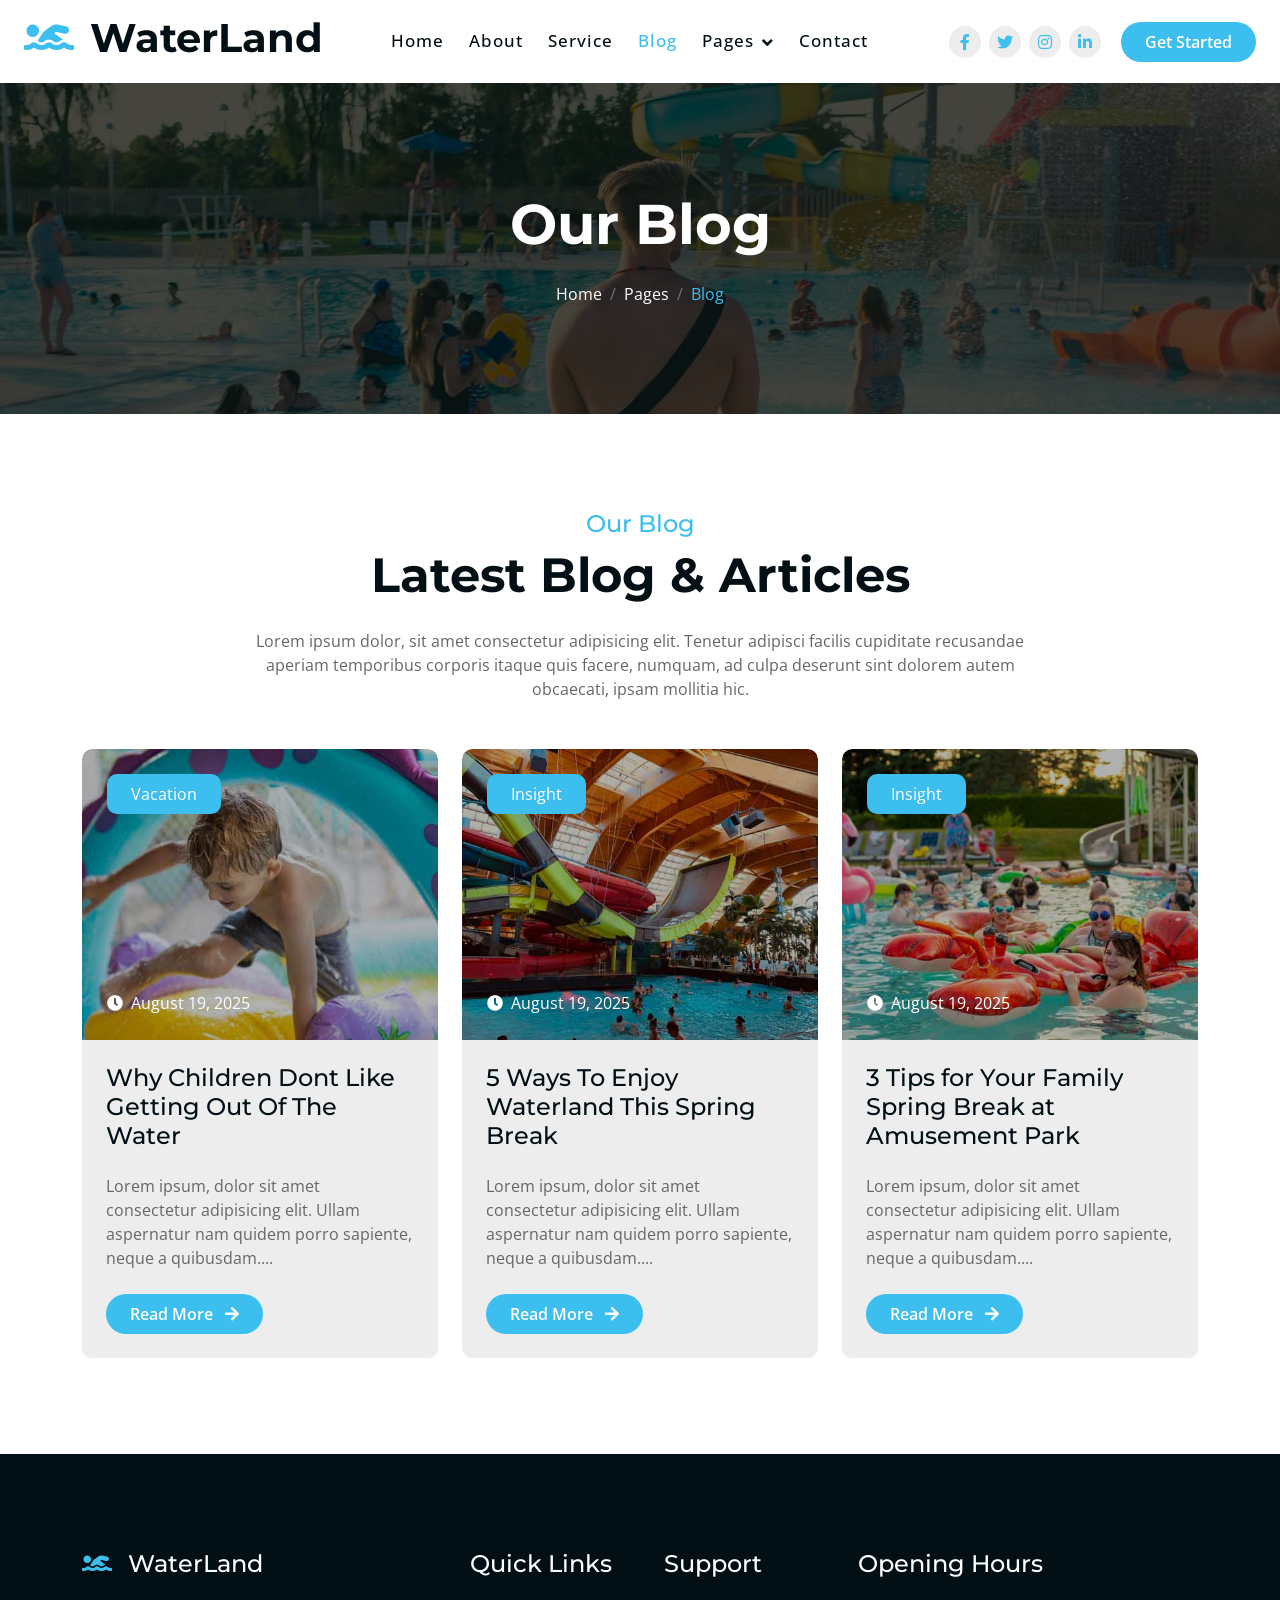
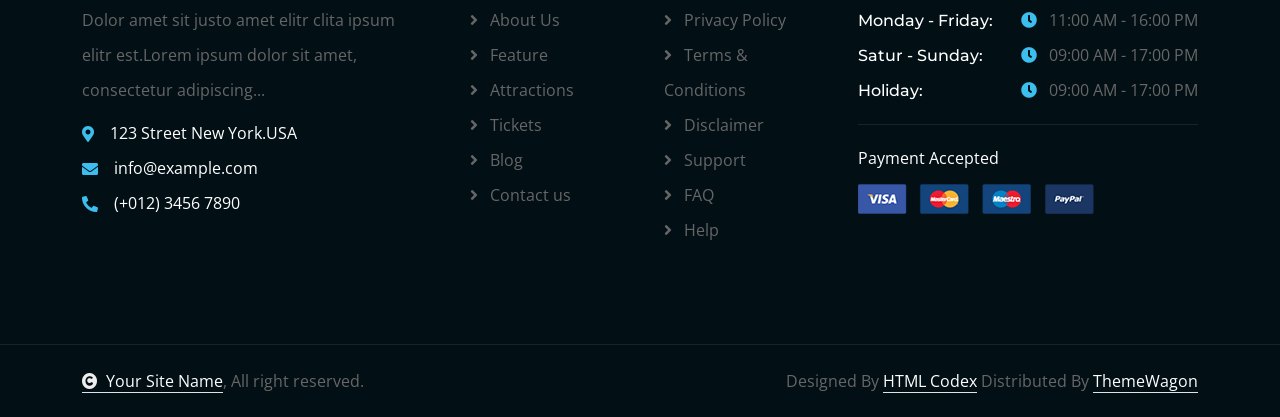
<file: blog.html>
<!DOCTYPE html>
<html lang="en">

    <head>
        <meta charset="utf-8">
        <title>WaterLand - Water Park Website Template</title>
        <meta content="width=device-width, initial-scale=1.0" name="viewport">
        <meta content="" name="keywords">
        <meta content="" name="description">

        <!-- Google Web Fonts -->
        <link rel="preconnect" href="https://fonts.googleapis.com">
        <link rel="preconnect" href="https://fonts.gstatic.com" crossorigin>
        <link href="https://fonts.googleapis.com/css2?family=Montserrat:ital,wght@0,100..900;1,100..900&family=Open+Sans:ital,wdth,wght@0,75..100,300..800;1,75..100,300..800&display=swap" rel="stylesheet"> 

        <!-- Icon Font Stylesheet -->
        <link rel="stylesheet" href="https://use.fontawesome.com/releases/v5.15.4/css/all.css"/>
        <link href="https://cdn.jsdelivr.net/npm/bootstrap-icons@1.4.1/font/bootstrap-icons.css" rel="stylesheet">

        <!-- Libraries Stylesheet -->
        <link href="lib/animate/animate.min.css" rel="stylesheet">
        <link href="lib/lightbox/css/lightbox.min.css" rel="stylesheet">
        <link href="lib/owlcarousel/assets/owl.carousel.min.css" rel="stylesheet">


        <!-- Customized Bootstrap Stylesheet -->
        <link href="css/bootstrap.min.css" rel="stylesheet">

        <!-- Template Stylesheet -->
        <link href="css/style.css" rel="stylesheet">
    </head>

    <body>

        <!-- Spinner Start -->
        <div id="spinner" class="show bg-white position-fixed translate-middle w-100 vh-100 top-50 start-50 d-flex align-items-center justify-content-center">
            <div class="spinner-border text-primary" style="width: 3rem; height: 3rem;" role="status">
                <span class="sr-only">Loading...</span>
            </div>
        </div>
        <!-- Spinner End -->

        <!-- Navbar & Hero Start -->
        <div class="container-fluid nav-bar sticky-top px-4 py-2 py-lg-0">
            <nav class="navbar navbar-expand-lg navbar-light">
                <a href="" class="navbar-brand p-0">
                    <h1 class="display-6 text-dark"><i class="fas fa-swimmer text-primary me-3"></i>WaterLand</h1>
                    <!-- <img src="img/logo.png" alt="Logo"> -->
                </a>
                <button class="navbar-toggler" type="button" data-bs-toggle="collapse" data-bs-target="#navbarCollapse">
                    <span class="fa fa-bars"></span>
                </button>
                <div class="collapse navbar-collapse" id="navbarCollapse">
                    <div class="navbar-nav mx-auto py-0">
                        <a href="index.html" class="nav-item nav-link">Home</a>
                        <a href="about.html" class="nav-item nav-link">About</a>
                        <a href="service.html" class="nav-item nav-link">Service</a>
                        <a href="blog.html" class="nav-item nav-link active">Blog</a>
                        
                        <div class="nav-item dropdown">
                            <a href="#" class="nav-link dropdown-toggle" data-bs-toggle="dropdown">Pages</a>
                            <div class="dropdown-menu m-0">
                                <a href="feature.html" class="dropdown-item">Our Feature</a>
                                <a href="gallery.html" class="dropdown-item">Our Gallery</a>
                                <a href="attraction.html" class="dropdown-item">Attractions</a>
                                <a href="package.html" class="dropdown-item">Ticket Packages</a>
                                <a href="team.html" class="dropdown-item">Our Team</a>
                                <a href="testimonial.html" class="dropdown-item">Testimonial</a>
                                <a href="404.html" class="dropdown-item">404 Page</a>
                            </div>
                        </div>
                        <a href="contact.html" class="nav-item nav-link">Contact</a>
                    </div>
                    <div class="team-icon d-none d-xl-flex justify-content-center me-3">
                        <a class="btn btn-square btn-light rounded-circle mx-1" href=""><i class="fab fa-facebook-f"></i></a>
                        <a class="btn btn-square btn-light rounded-circle mx-1" href=""><i class="fab fa-twitter"></i></a>
                        <a class="btn btn-square btn-light rounded-circle mx-1" href=""><i class="fab fa-instagram"></i></a>
                        <a class="btn btn-square btn-light rounded-circle mx-1" href=""><i class="fab fa-linkedin-in"></i></a>
                    </div>
                    <a href="#" class="btn btn-primary rounded-pill py-2 px-4 flex-shrink-0">Get Started</a>
                </div>
            </nav>
        </div>
        <!-- Navbar & Hero End -->

        <!-- Header Start -->
        <div class="container-fluid bg-breadcrumb">
            <div class="container text-center py-5" style="max-width: 900px;">
                <h4 class="text-white display-4 mb-4 wow fadeInDown" data-wow-delay="0.1s">Our Blog</h4>
                <ol class="breadcrumb d-flex justify-content-center mb-0 wow fadeInDown" data-wow-delay="0.3s">
                    <li class="breadcrumb-item"><a href="index.html">Home</a></li>
                    <li class="breadcrumb-item"><a href="#">Pages</a></li>
                    <li class="breadcrumb-item active text-primary">Blog</li>
                </ol>    
            </div>
        </div>
        <!-- Header End -->

        <!-- Blog Start -->
        <div class="container-fluid blog py-5">
            <div class="container py-5">
                <div class="text-center mx-auto pb-5 wow fadeInUp" data-wow-delay="0.2s" style="max-width: 800px;">
                    <h4 class="text-primary">Our Blog</h4>
                    <h1 class="display-5 mb-4">Latest Blog & Articles</h1>
                    <p class="mb-0">Lorem ipsum dolor, sit amet consectetur adipisicing elit. Tenetur adipisci facilis cupiditate recusandae aperiam temporibus corporis itaque quis facere, numquam, ad culpa deserunt sint dolorem autem obcaecati, ipsam mollitia hic.
                    </p>
                </div>
                <div class="row g-4">
                    <div class="col-lg-4 wow fadeInUp" data-wow-delay="0.2s">
                        <div class="blog-item">
                            <div class="blog-img">
                                <a href="#">
                                    <img src="img/blog-2.jpg" class="img-fluid w-100 rounded-top" alt="Image">
                                </a>
                                <div class="blog-category py-2 px-4">Vacation</div>
                                <div class="blog-date"><i class="fas fa-clock me-2"></i>August 19, 2025</div>
                            </div>
                            <div class="blog-content p-4">
                                <a href="#" class="h4 d-inline-block mb-4">Why Children Dont Like Getting Out Of The Water</a>
                                <p class="mb-4">Lorem ipsum, dolor sit amet consectetur adipisicing elit. Ullam aspernatur nam quidem porro sapiente, neque a quibusdam....
                                </p>
                                <a href="#" class="btn btn-primary rounded-pill py-2 px-4">Read More <i class="fas fa-arrow-right ms-2"></i></a>
                            </div>
                        </div>
                    </div>
                    <div class="col-lg-4 wow fadeInUp" data-wow-delay="0.4s">
                        <div class="blog-item">
                            <div class="blog-img">
                                <a href="#">
                                    <img src="img/blog-3.jpg" class="img-fluid w-100 rounded-top" alt="Image">
                                </a>
                                <div class="blog-category py-2 px-4">Insight</div>
                                <div class="blog-date"><i class="fas fa-clock me-2"></i>August 19, 2025</div>
                            </div>
                            <div class="blog-content p-4">
                                <a href="#" class="h4 d-inline-block mb-4">5 Ways To Enjoy Waterland This Spring Break</a>
                                <p class="mb-4">Lorem ipsum, dolor sit amet consectetur adipisicing elit. Ullam aspernatur nam quidem porro sapiente, neque a quibusdam....
                                </p>
                                <a href="#" class="btn btn-primary rounded-pill py-2 px-4">Read More <i class="fas fa-arrow-right ms-2"></i></a>
                            </div>
                        </div>
                    </div>
                    <div class="col-lg-4 wow fadeInUp" data-wow-delay="0.6s">
                        <div class="blog-item">
                            <div class="blog-img">
                                <a href="#">
                                    <img src="img/blog-1.jpg" class="img-fluid w-100 rounded-top" alt="Image">
                                </a>
                                <div class="blog-category py-2 px-4">Insight</div>
                                <div class="blog-date"><i class="fas fa-clock me-2"></i>August 19, 2025</div>
                            </div>
                            <div class="blog-content p-4">
                                <a href="#" class="h4 d-inline-block mb-4">3 Tips for Your Family Spring Break at Amusement Park</a>
                                <p class="mb-4">Lorem ipsum, dolor sit amet consectetur adipisicing elit. Ullam aspernatur nam quidem porro sapiente, neque a quibusdam....
                                </p>
                                <a href="#" class="btn btn-primary rounded-pill py-2 px-4">Read More <i class="fas fa-arrow-right ms-2"></i></a>
                            </div>
                        </div>
                    </div>
                </div>
            </div>
        </div>
        <!-- Blog End -->

        <!-- Footer Start -->
        <div class="container-fluid footer py-5 wow fadeIn" data-wow-delay="0.2s">
            <div class="container py-5">
                <div class="row g-5">
                    <div class="col-md-6 col-lg-6 col-xl-4">
                        <div class="footer-item">
                            <a href="index.html" class="p-0">
                                <h4 class="text-white mb-4"><i class="fas fa-swimmer text-primary me-3"></i>WaterLand</h4>
                                <!-- <img src="img/logo.png" alt="Logo"> -->
                            </a>
                            <p class="mb-2">Dolor amet sit justo amet elitr clita ipsum elitr est.Lorem ipsum dolor sit amet, consectetur adipiscing...</p>
                            <div class="d-flex align-items-center">
                                <i class="fas fa-map-marker-alt text-primary me-3"></i>
                                <p class="text-white mb-0">123 Street New York.USA</p>
                            </div>
                            <div class="d-flex align-items-center">
                                <i class="fas fa-envelope text-primary me-3"></i>
                                <p class="text-white mb-0">info@example.com</p>
                            </div>
                            <div class="d-flex align-items-center">
                                <i class="fa fa-phone-alt text-primary me-3"></i>
                                <p class="text-white mb-0">(+012) 3456 7890</p>
                            </div>
                        </div>
                    </div>
                    <div class="col-md-6 col-lg-6 col-xl-2">
                        <div class="footer-item">
                            <h4 class="text-white mb-4">Quick Links</h4>
                            <a href="#"><i class="fas fa-angle-right me-2"></i> About Us</a>
                            <a href="#"><i class="fas fa-angle-right me-2"></i> Feature</a>
                            <a href="#"><i class="fas fa-angle-right me-2"></i> Attractions</a>
                            <a href="#"><i class="fas fa-angle-right me-2"></i> Tickets</a>
                            <a href="#"><i class="fas fa-angle-right me-2"></i> Blog</a>
                            <a href="#"><i class="fas fa-angle-right me-2"></i> Contact us</a>
                        </div>
                    </div>
                    <div class="col-md-6 col-lg-6 col-xl-2">
                        <div class="footer-item">
                            <h4 class="text-white mb-4">Support</h4>
                            <a href="#"><i class="fas fa-angle-right me-2"></i> Privacy Policy</a>
                            <a href="#"><i class="fas fa-angle-right me-2"></i> Terms & Conditions</a>
                            <a href="#"><i class="fas fa-angle-right me-2"></i> Disclaimer</a>
                            <a href="#"><i class="fas fa-angle-right me-2"></i> Support</a>
                            <a href="#"><i class="fas fa-angle-right me-2"></i> FAQ</a>
                            <a href="#"><i class="fas fa-angle-right me-2"></i> Help</a>
                        </div>
                    </div>
                    <div class="col-md-6 col-lg-6 col-xl-4">
                        <div class="footer-item">
                            <h4 class="text-white mb-4">Opening Hours</h4>
                            <div class="opening-date mb-3 pb-3">
                                <div class="opening-clock flex-shrink-0">
                                    <h6 class="text-white mb-0 me-auto">Monday - Friday:</h6>
                                    <p class="mb-0"><i class="fas fa-clock text-primary me-2"></i> 11:00 AM - 16:00 PM</p>
                                </div>
                                <div class="opening-clock flex-shrink-0">
                                    <h6 class="text-white mb-0 me-auto">Satur - Sunday:</h6>
                                    <p class="mb-0"><i class="fas fa-clock text-primary me-2"></i> 09:00 AM - 17:00 PM</p>
                                </div>
                                <div class="opening-clock flex-shrink-0">
                                    <h6 class="text-white mb-0 me-auto">Holiday:</h6>
                                    <p class="mb-0"><i class="fas fa-clock text-primary me-2"></i> 09:00 AM - 17:00 PM</p>
                                </div>
                            </div>
                            <div>
                                <p class="text-white mb-2">Payment Accepted</p>
                                <img src="img/payment.png" class="img-fluid" alt="Image">
                            </div>
                        </div>
                    </div>
                </div>
            </div>
        </div>
        <!-- Footer End -->
        
        <!-- Copyright Start -->
        <div class="container-fluid copyright py-4">
            <div class="container">
                <div class="row g-4 align-items-center">
                    <div class="col-md-6 text-center text-md-start mb-md-0">
                        <span class="text-body"><a href="#" class="border-bottom text-white"><i class="fas fa-copyright text-light me-2"></i>Your Site Name</a>, All right reserved.</span>
                    </div>
                    <div class="col-md-6 text-center text-md-end text-body">
                        <!--/*** This template is free as long as you keep the below author’s credit link/attribution link/backlink. ***/-->
                        <!--/*** If you'd like to use the template without the below author’s credit link/attribution link/backlink, ***/-->
                        <!--/*** you can purchase the Credit Removal License from "https://htmlcodex.com/credit-removal". ***/-->
                        Designed By <a class="border-bottom text-white" href="https://htmlcodex.com">HTML Codex</a> Distributed By <a class="border-bottom text-white" href="https://themewagon.com">ThemeWagon</a>
                    </div>
                </div>
            </div>
        </div>
        <!-- Copyright End -->


        <!-- Back to Top -->
        <a href="#" class="btn btn-primary btn-lg-square rounded-circle back-to-top"><i class="fa fa-arrow-up"></i></a>   

        
    <!-- JavaScript Libraries -->
    <script src="https://ajax.googleapis.com/ajax/libs/jquery/3.6.4/jquery.min.js"></script>
    <script src="https://cdn.jsdelivr.net/npm/bootstrap@5.0.0/dist/js/bootstrap.bundle.min.js"></script>
    <script src="lib/wow/wow.min.js"></script>
    <script src="lib/easing/easing.min.js"></script>
    <script src="lib/waypoints/waypoints.min.js"></script>
    <script src="lib/counterup/counterup.min.js"></script>
    <script src="lib/lightbox/js/lightbox.min.js"></script>
    <script src="lib/owlcarousel/owl.carousel.min.js"></script>
    

    <!-- Template Javascript -->
    <script src="js/main.js"></script>
    </body>

</html>
</file>
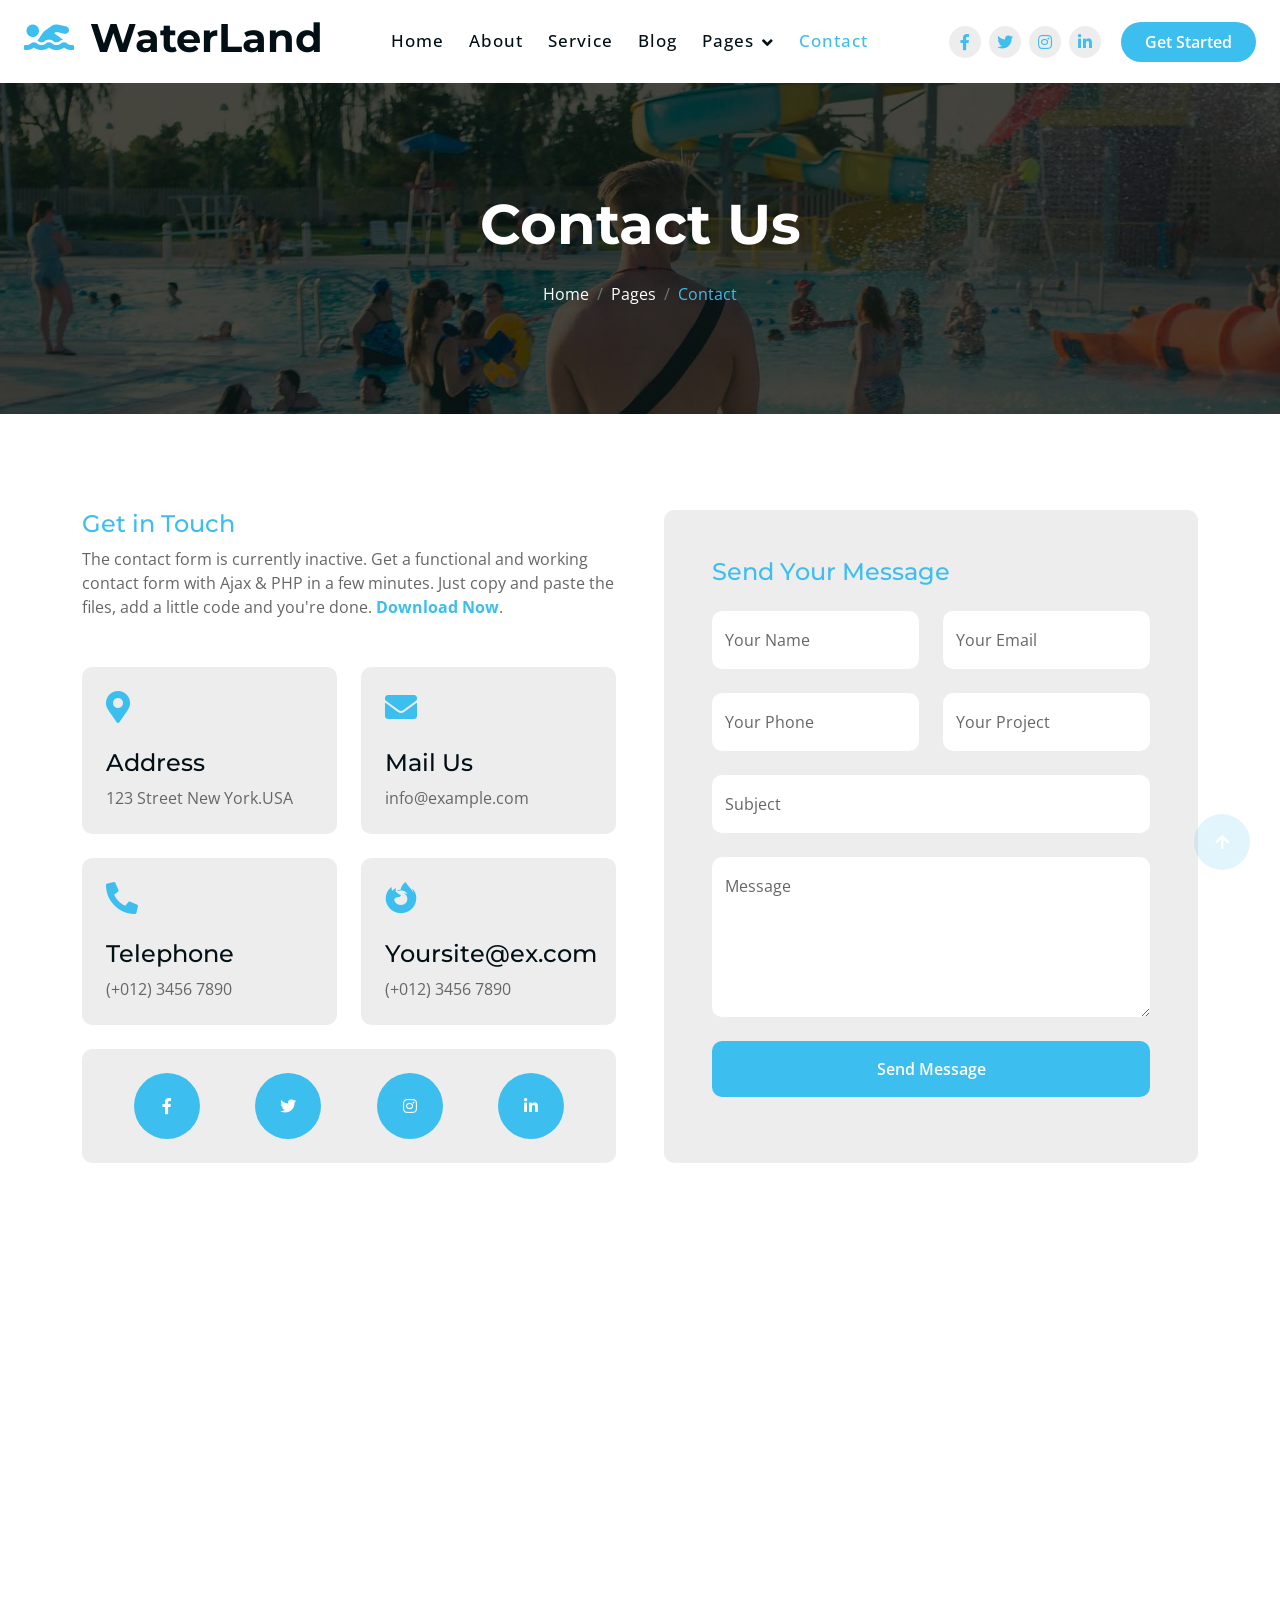
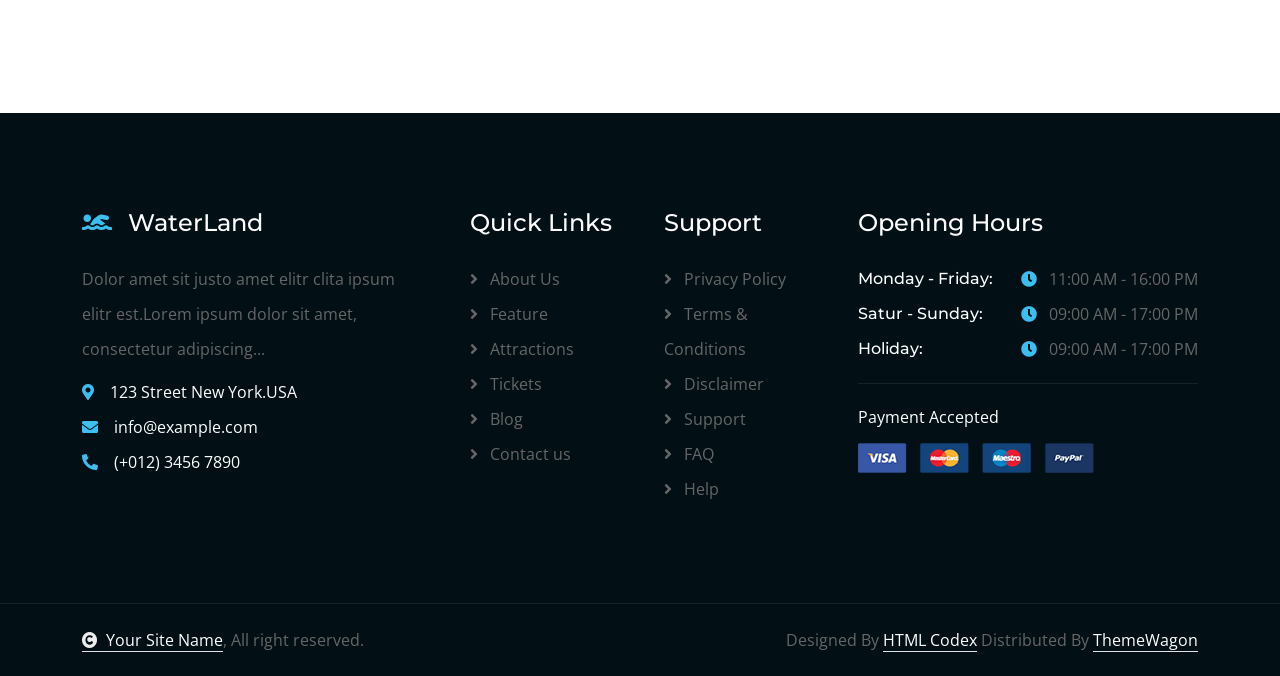
<file: contact.html>
<!DOCTYPE html>
<html lang="en">

    <head>
        <meta charset="utf-8">
        <title>WaterLand - Water Park Website Template</title>
        <meta content="width=device-width, initial-scale=1.0" name="viewport">
        <meta content="" name="keywords">
        <meta content="" name="description">

        <!-- Google Web Fonts -->
        <link rel="preconnect" href="https://fonts.googleapis.com">
        <link rel="preconnect" href="https://fonts.gstatic.com" crossorigin>
        <link href="https://fonts.googleapis.com/css2?family=Montserrat:ital,wght@0,100..900;1,100..900&family=Open+Sans:ital,wdth,wght@0,75..100,300..800;1,75..100,300..800&display=swap" rel="stylesheet"> 

        <!-- Icon Font Stylesheet -->
        <link rel="stylesheet" href="https://use.fontawesome.com/releases/v5.15.4/css/all.css"/>
        <link href="https://cdn.jsdelivr.net/npm/bootstrap-icons@1.4.1/font/bootstrap-icons.css" rel="stylesheet">

        <!-- Libraries Stylesheet -->
        <link href="lib/animate/animate.min.css" rel="stylesheet">
        <link href="lib/lightbox/css/lightbox.min.css" rel="stylesheet">
        <link href="lib/owlcarousel/assets/owl.carousel.min.css" rel="stylesheet">


        <!-- Customized Bootstrap Stylesheet -->
        <link href="css/bootstrap.min.css" rel="stylesheet">

        <!-- Template Stylesheet -->
        <link href="css/style.css" rel="stylesheet">
    </head>

    <body>

        <!-- Spinner Start -->
        <div id="spinner" class="show bg-white position-fixed translate-middle w-100 vh-100 top-50 start-50 d-flex align-items-center justify-content-center">
            <div class="spinner-border text-primary" style="width: 3rem; height: 3rem;" role="status">
                <span class="sr-only">Loading...</span>
            </div>
        </div>
        <!-- Spinner End -->

        <!-- Navbar & Hero Start -->
        <div class="container-fluid nav-bar sticky-top px-4 py-2 py-lg-0">
            <nav class="navbar navbar-expand-lg navbar-light">
                <a href="" class="navbar-brand p-0">
                    <h1 class="display-6 text-dark"><i class="fas fa-swimmer text-primary me-3"></i>WaterLand</h1>
                    <!-- <img src="img/logo.png" alt="Logo"> -->
                </a>
                <button class="navbar-toggler" type="button" data-bs-toggle="collapse" data-bs-target="#navbarCollapse">
                    <span class="fa fa-bars"></span>
                </button>
                <div class="collapse navbar-collapse" id="navbarCollapse">
                    <div class="navbar-nav mx-auto py-0">
                        <a href="index.html" class="nav-item nav-link">Home</a>
                        <a href="about.html" class="nav-item nav-link">About</a>
                        <a href="service.html" class="nav-item nav-link">Service</a>
                        <a href="blog.html" class="nav-item nav-link">Blog</a>
                        
                        <div class="nav-item dropdown">
                            <a href="#" class="nav-link dropdown-toggle" data-bs-toggle="dropdown">Pages</a>
                            <div class="dropdown-menu m-0">
                                <a href="feature.html" class="dropdown-item">Our Feature</a>
                                <a href="gallery.html" class="dropdown-item">Our Gallery</a>
                                <a href="attraction.html" class="dropdown-item">Attractions</a>
                                <a href="package.html" class="dropdown-item">Ticket Packages</a>
                                <a href="team.html" class="dropdown-item">Our Team</a>
                                <a href="testimonial.html" class="dropdown-item">Testimonial</a>
                                <a href="404.html" class="dropdown-item">404 Page</a>
                            </div>
                        </div>
                        <a href="contact.html" class="nav-item nav-link active">Contact</a>
                    </div>
                    <div class="team-icon d-none d-xl-flex justify-content-center me-3">
                        <a class="btn btn-square btn-light rounded-circle mx-1" href=""><i class="fab fa-facebook-f"></i></a>
                        <a class="btn btn-square btn-light rounded-circle mx-1" href=""><i class="fab fa-twitter"></i></a>
                        <a class="btn btn-square btn-light rounded-circle mx-1" href=""><i class="fab fa-instagram"></i></a>
                        <a class="btn btn-square btn-light rounded-circle mx-1" href=""><i class="fab fa-linkedin-in"></i></a>
                    </div>
                    <a href="#" class="btn btn-primary rounded-pill py-2 px-4 flex-shrink-0">Get Started</a>
                </div>
            </nav>
        </div>
        <!-- Navbar & Hero End -->

        <!-- Header Start -->
        <div class="container-fluid bg-breadcrumb">
            <div class="container text-center py-5" style="max-width: 900px;">
                <h4 class="text-white display-4 mb-4 wow fadeInDown" data-wow-delay="0.1s">Contact Us</h4>
                <ol class="breadcrumb d-flex justify-content-center mb-0 wow fadeInDown" data-wow-delay="0.3s">
                    <li class="breadcrumb-item"><a href="index.html">Home</a></li>
                    <li class="breadcrumb-item"><a href="#">Pages</a></li>
                    <li class="breadcrumb-item active text-primary">Contact</li>
                </ol>    
            </div>
        </div>
        <!-- Header End -->

        <!-- Contact Start -->
        <div class="container-fluid contact py-5">
            <div class="container py-5">
                <div class="row g-5"> 
                    <div class="col-12 col-xl-6 wow fadeInUp" data-wow-delay="0.2s">
                        <div>
                            <div class="pb-5">
                                <h4 class="text-primary">Get in Touch</h4>
                                <p class="mb-0">The contact form is currently inactive. Get a functional and working contact form with Ajax & PHP in a few minutes. Just copy and paste the files, add a little code and you're done. <a class="text-primary fw-bold" href="https://htmlcodex.com/contact-form">Download Now</a>.</p>
                            </div>
                            <div class="row g-4">
                                <div class="col-lg-6">
                                    <div class="contact-add-item rounded bg-light p-4">
                                        <div class="contact-icon text-primary mb-4">
                                            <i class="fas fa-map-marker-alt fa-2x"></i>
                                        </div>
                                        <div>
                                            <h4>Address</h4>
                                            <p class="mb-0">123 Street New York.USA</p>
                                        </div>
                                    </div>
                                </div>
                                <div class="col-lg-6">
                                    <div class="contact-add-item rounded bg-light p-4">
                                        <div class="contact-icon text-primary mb-4">
                                            <i class="fas fa-envelope fa-2x"></i>
                                        </div>
                                        <div>
                                            <h4>Mail Us</h4>
                                            <p class="mb-0">info@example.com</p>
                                        </div>
                                    </div>
                                </div>
                                <div class="col-lg-6">
                                    <div class="contact-add-item rounded bg-light p-4">
                                        <div class="contact-icon text-primary mb-4">
                                            <i class="fa fa-phone-alt fa-2x"></i>
                                        </div>
                                        <div>
                                            <h4>Telephone</h4>
                                            <p class="mb-0">(+012) 3456 7890</p>
                                        </div>
                                    </div>
                                </div>
                                <div class="col-lg-6">
                                    <div class="contact-add-item rounded bg-light p-4">
                                        <div class="contact-icon text-primary mb-4">
                                            <i class="fab fa-firefox-browser fa-2x"></i>
                                        </div>
                                        <div>
                                            <h4>Yoursite@ex.com</h4>
                                            <p class="mb-0">(+012) 3456 7890</p>
                                        </div>
                                    </div>
                                </div>
                                <div class="col-12">
                                    <div class="d-flex justify-content-around bg-light rounded p-4">
                                        <a class="btn btn-xl-square btn-primary rounded-circle" href="#"><i class="fab fa-facebook-f"></i></a>
                                        <a class="btn btn-xl-square btn-primary rounded-circle" href="#"><i class="fab fa-twitter"></i></a>
                                        <a class="btn btn-xl-square btn-primary rounded-circle" href="#"><i class="fab fa-instagram"></i></a>
                                        <a class="btn btn-xl-square btn-primary rounded-circle" href="#"><i class="fab fa-linkedin-in"></i></a>
                                    </div>
                                </div>
                            </div>
                        </div>
                    </div>
                    <div class="col-xl-6 wow fadeInUp" data-wow-delay="0.4s">
                        <div class="bg-light p-5 rounded h-100">
                            <h4 class="text-primary mb-4">Send Your Message</h4>
                            <form>
                                <div class="row g-4">
                                    <div class="col-lg-12 col-xl-6">
                                        <div class="form-floating">
                                            <input type="text" class="form-control border-0" id="name" placeholder="Your Name">
                                            <label for="name">Your Name</label>
                                        </div>
                                    </div>
                                    <div class="col-lg-12 col-xl-6">
                                        <div class="form-floating">
                                            <input type="email" class="form-control border-0" id="email" placeholder="Your Email">
                                            <label for="email">Your Email</label>
                                        </div>
                                    </div>
                                    <div class="col-lg-12 col-xl-6">
                                        <div class="form-floating">
                                            <input type="phone" class="form-control border-0" id="phone" placeholder="Phone">
                                            <label for="phone">Your Phone</label>
                                        </div>
                                    </div>
                                    <div class="col-lg-12 col-xl-6">
                                        <div class="form-floating">
                                            <input type="text" class="form-control border-0" id="project" placeholder="Project">
                                            <label for="project">Your Project</label>
                                        </div>
                                    </div>
                                    <div class="col-12">
                                        <div class="form-floating">
                                            <input type="text" class="form-control border-0" id="subject" placeholder="Subject">
                                            <label for="subject">Subject</label>
                                        </div>
                                    </div>
                                    <div class="col-12">
                                        <div class="form-floating">
                                            <textarea class="form-control border-0" placeholder="Leave a message here" id="message" style="height: 160px"></textarea>
                                            <label for="message">Message</label>
                                        </div>

                                    </div>
                                    <div class="col-12">
                                        <button class="btn btn-primary w-100 py-3">Send Message</button>
                                    </div>
                                </div>
                            </form>
                        </div>
                    </div>
                    <div class="col-12 wow fadeInUp" data-wow-delay="0.2s">
                        <div class="rounded">
                            <iframe class="rounded w-100" 
                            style="height: 400px;" src="https://www.google.com/maps/embed?pb=!1m18!1m12!1m3!1d387191.33750346623!2d-73.97968099999999!3d40.6974881!2m3!1f0!2f0!3f0!3m2!1i1024!2i768!4f13.1!3m3!1m2!1s0x89c24fa5d33f083b%3A0xc80b8f06e177fe62!2sNew%20York%2C%20NY%2C%20USA!5e0!3m2!1sen!2sbd!4v1694259649153!5m2!1sen!2sbd" 
                            loading="lazy" referrerpolicy="no-referrer-when-downgrade"></iframe>
                        </div>
                    </div>
                </div>
            </div>
        </div>
        <!-- Contact End -->

        <!-- Footer Start -->
        <div class="container-fluid footer py-5 wow fadeIn" data-wow-delay="0.2s">
            <div class="container py-5">
                <div class="row g-5">
                    <div class="col-md-6 col-lg-6 col-xl-4">
                        <div class="footer-item">
                            <a href="index.html" class="p-0">
                                <h4 class="text-white mb-4"><i class="fas fa-swimmer text-primary me-3"></i>WaterLand</h4>
                                <!-- <img src="img/logo.png" alt="Logo"> -->
                            </a>
                            <p class="mb-2">Dolor amet sit justo amet elitr clita ipsum elitr est.Lorem ipsum dolor sit amet, consectetur adipiscing...</p>
                            <div class="d-flex align-items-center">
                                <i class="fas fa-map-marker-alt text-primary me-3"></i>
                                <p class="text-white mb-0">123 Street New York.USA</p>
                            </div>
                            <div class="d-flex align-items-center">
                                <i class="fas fa-envelope text-primary me-3"></i>
                                <p class="text-white mb-0">info@example.com</p>
                            </div>
                            <div class="d-flex align-items-center">
                                <i class="fa fa-phone-alt text-primary me-3"></i>
                                <p class="text-white mb-0">(+012) 3456 7890</p>
                            </div>
                        </div>
                    </div>
                    <div class="col-md-6 col-lg-6 col-xl-2">
                        <div class="footer-item">
                            <h4 class="text-white mb-4">Quick Links</h4>
                            <a href="#"><i class="fas fa-angle-right me-2"></i> About Us</a>
                            <a href="#"><i class="fas fa-angle-right me-2"></i> Feature</a>
                            <a href="#"><i class="fas fa-angle-right me-2"></i> Attractions</a>
                            <a href="#"><i class="fas fa-angle-right me-2"></i> Tickets</a>
                            <a href="#"><i class="fas fa-angle-right me-2"></i> Blog</a>
                            <a href="#"><i class="fas fa-angle-right me-2"></i> Contact us</a>
                        </div>
                    </div>
                    <div class="col-md-6 col-lg-6 col-xl-2">
                        <div class="footer-item">
                            <h4 class="text-white mb-4">Support</h4>
                            <a href="#"><i class="fas fa-angle-right me-2"></i> Privacy Policy</a>
                            <a href="#"><i class="fas fa-angle-right me-2"></i> Terms & Conditions</a>
                            <a href="#"><i class="fas fa-angle-right me-2"></i> Disclaimer</a>
                            <a href="#"><i class="fas fa-angle-right me-2"></i> Support</a>
                            <a href="#"><i class="fas fa-angle-right me-2"></i> FAQ</a>
                            <a href="#"><i class="fas fa-angle-right me-2"></i> Help</a>
                        </div>
                    </div>
                    <div class="col-md-6 col-lg-6 col-xl-4">
                        <div class="footer-item">
                            <h4 class="text-white mb-4">Opening Hours</h4>
                            <div class="opening-date mb-3 pb-3">
                                <div class="opening-clock flex-shrink-0">
                                    <h6 class="text-white mb-0 me-auto">Monday - Friday:</h6>
                                    <p class="mb-0"><i class="fas fa-clock text-primary me-2"></i> 11:00 AM - 16:00 PM</p>
                                </div>
                                <div class="opening-clock flex-shrink-0">
                                    <h6 class="text-white mb-0 me-auto">Satur - Sunday:</h6>
                                    <p class="mb-0"><i class="fas fa-clock text-primary me-2"></i> 09:00 AM - 17:00 PM</p>
                                </div>
                                <div class="opening-clock flex-shrink-0">
                                    <h6 class="text-white mb-0 me-auto">Holiday:</h6>
                                    <p class="mb-0"><i class="fas fa-clock text-primary me-2"></i> 09:00 AM - 17:00 PM</p>
                                </div>
                            </div>
                            <div>
                                <p class="text-white mb-2">Payment Accepted</p>
                                <img src="img/payment.png" class="img-fluid" alt="Image">
                            </div>
                        </div>
                    </div>
                </div>
            </div>
        </div>
        <!-- Footer End -->
        
        <!-- Copyright Start -->
        <div class="container-fluid copyright py-4">
            <div class="container">
                <div class="row g-4 align-items-center">
                    <div class="col-md-6 text-center text-md-start mb-md-0">
                        <span class="text-body"><a href="#" class="border-bottom text-white"><i class="fas fa-copyright text-light me-2"></i>Your Site Name</a>, All right reserved.</span>
                    </div>
                    <div class="col-md-6 text-center text-md-end text-body">
                        <!--/*** This template is free as long as you keep the below author’s credit link/attribution link/backlink. ***/-->
                        <!--/*** If you'd like to use the template without the below author’s credit link/attribution link/backlink, ***/-->
                        <!--/*** you can purchase the Credit Removal License from "https://htmlcodex.com/credit-removal". ***/-->
                        Designed By <a class="border-bottom text-white" href="https://htmlcodex.com">HTML Codex</a> Distributed By <a class="border-bottom text-white" href="https://themewagon.com">ThemeWagon</a>
                    </div>
                </div>
            </div>
        </div>
        <!-- Copyright End -->


        <!-- Back to Top -->
        <a href="#" class="btn btn-primary btn-lg-square rounded-circle back-to-top"><i class="fa fa-arrow-up"></i></a>   

        
    <!-- JavaScript Libraries -->
    <script src="https://ajax.googleapis.com/ajax/libs/jquery/3.6.4/jquery.min.js"></script>
    <script src="https://cdn.jsdelivr.net/npm/bootstrap@5.0.0/dist/js/bootstrap.bundle.min.js"></script>
    <script src="lib/wow/wow.min.js"></script>
    <script src="lib/easing/easing.min.js"></script>
    <script src="lib/waypoints/waypoints.min.js"></script>
    <script src="lib/counterup/counterup.min.js"></script>
    <script src="lib/lightbox/js/lightbox.min.js"></script>
    <script src="lib/owlcarousel/owl.carousel.min.js"></script>
    

    <!-- Template Javascript -->
    <script src="js/main.js"></script>
    </body>

</html>
</file>
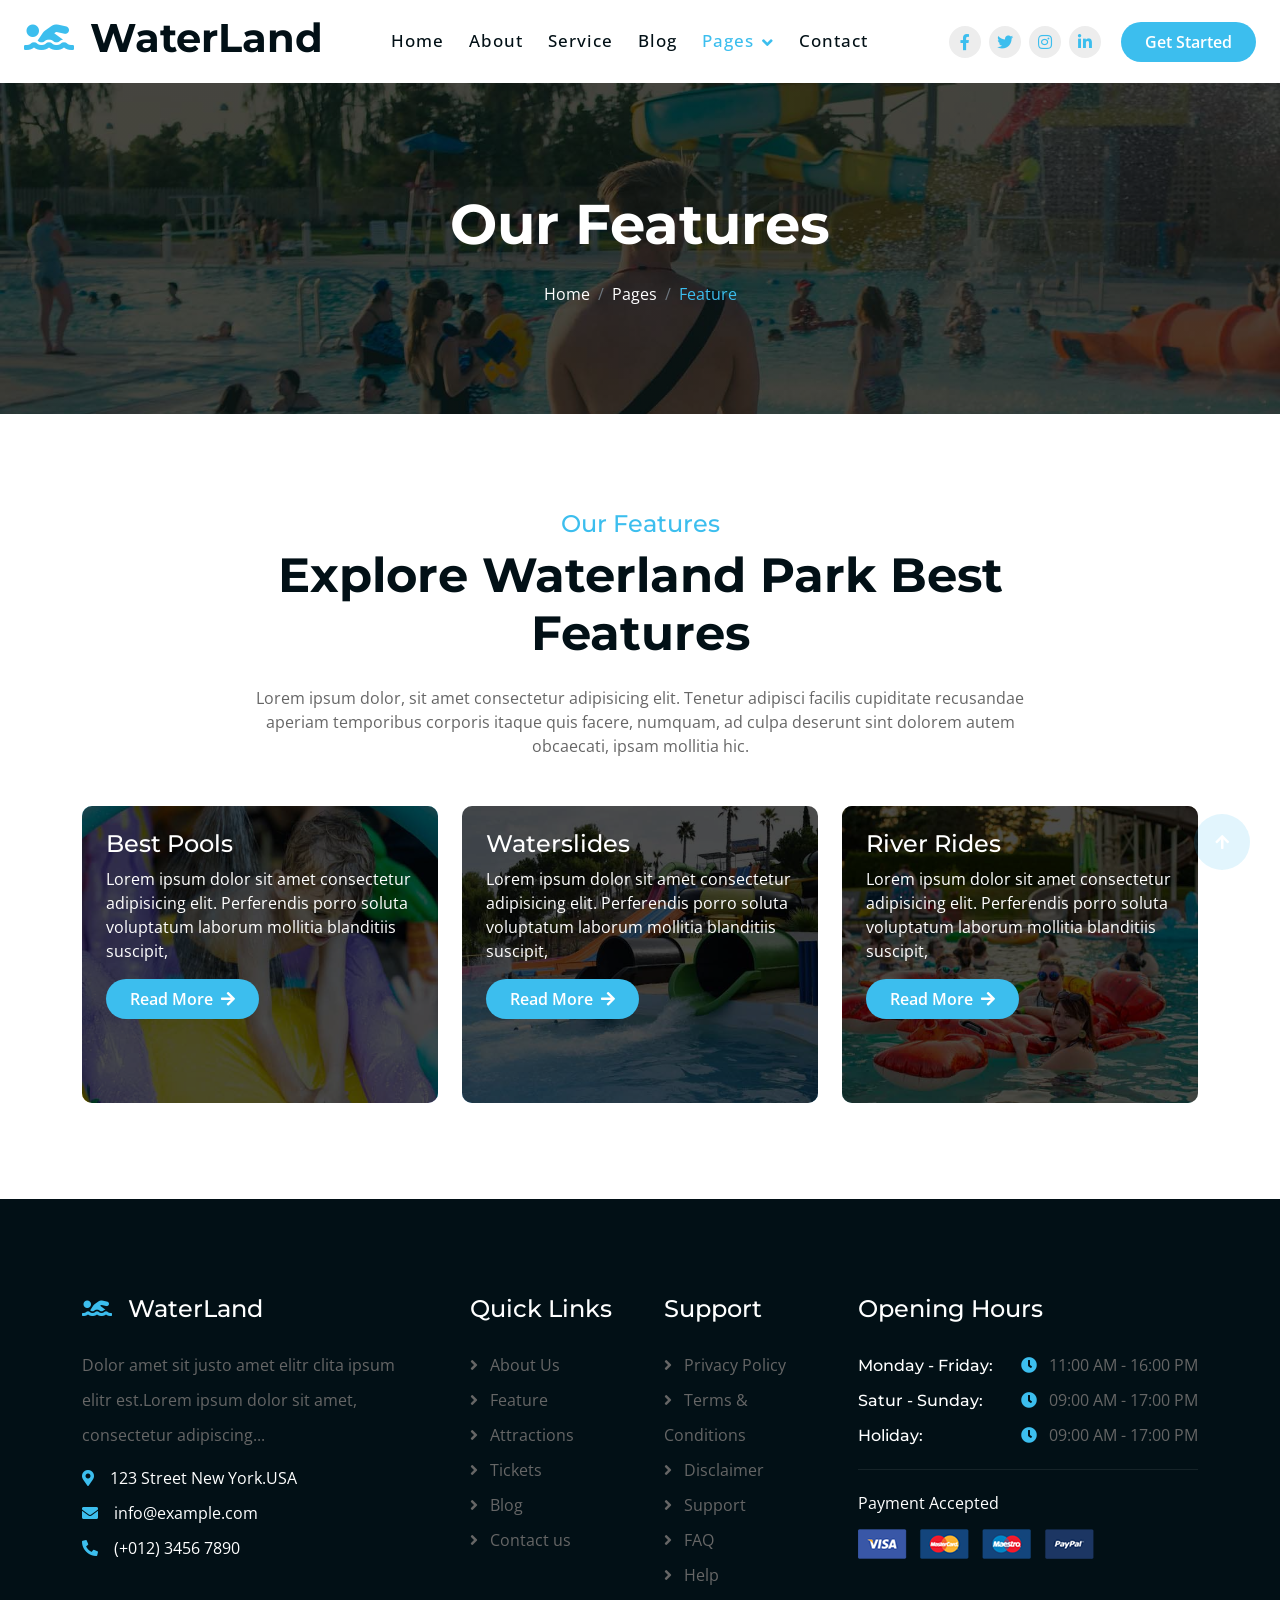
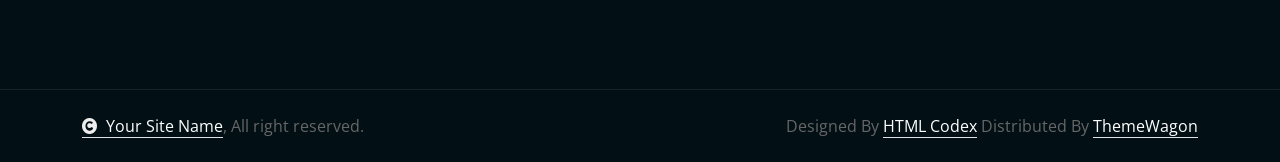
<file: feature.html>
<!DOCTYPE html>
<html lang="en">

    <head>
        <meta charset="utf-8">
        <title>WaterLand - Water Park Website Template</title>
        <meta content="width=device-width, initial-scale=1.0" name="viewport">
        <meta content="" name="keywords">
        <meta content="" name="description">

        <!-- Google Web Fonts -->
        <link rel="preconnect" href="https://fonts.googleapis.com">
        <link rel="preconnect" href="https://fonts.gstatic.com" crossorigin>
        <link href="https://fonts.googleapis.com/css2?family=Montserrat:ital,wght@0,100..900;1,100..900&family=Open+Sans:ital,wdth,wght@0,75..100,300..800;1,75..100,300..800&display=swap" rel="stylesheet"> 

        <!-- Icon Font Stylesheet -->
        <link rel="stylesheet" href="https://use.fontawesome.com/releases/v5.15.4/css/all.css"/>
        <link href="https://cdn.jsdelivr.net/npm/bootstrap-icons@1.4.1/font/bootstrap-icons.css" rel="stylesheet">

        <!-- Libraries Stylesheet -->
        <link href="lib/animate/animate.min.css" rel="stylesheet">
        <link href="lib/lightbox/css/lightbox.min.css" rel="stylesheet">
        <link href="lib/owlcarousel/assets/owl.carousel.min.css" rel="stylesheet">


        <!-- Customized Bootstrap Stylesheet -->
        <link href="css/bootstrap.min.css" rel="stylesheet">

        <!-- Template Stylesheet -->
        <link href="css/style.css" rel="stylesheet">
    </head>

    <body>

        <!-- Spinner Start -->
        <div id="spinner" class="show bg-white position-fixed translate-middle w-100 vh-100 top-50 start-50 d-flex align-items-center justify-content-center">
            <div class="spinner-border text-primary" style="width: 3rem; height: 3rem;" role="status">
                <span class="sr-only">Loading...</span>
            </div>
        </div>
        <!-- Spinner End -->

        <!-- Navbar & Hero Start -->
        <div class="container-fluid nav-bar sticky-top px-4 py-2 py-lg-0">
            <nav class="navbar navbar-expand-lg navbar-light">
                <a href="" class="navbar-brand p-0">
                    <h1 class="display-6 text-dark"><i class="fas fa-swimmer text-primary me-3"></i>WaterLand</h1>
                    <!-- <img src="img/logo.png" alt="Logo"> -->
                </a>
                <button class="navbar-toggler" type="button" data-bs-toggle="collapse" data-bs-target="#navbarCollapse">
                    <span class="fa fa-bars"></span>
                </button>
                <div class="collapse navbar-collapse" id="navbarCollapse">
                    <div class="navbar-nav mx-auto py-0">
                        <a href="index.html" class="nav-item nav-link">Home</a>
                        <a href="about.html" class="nav-item nav-link">About</a>
                        <a href="service.html" class="nav-item nav-link">Service</a>
                        <a href="blog.html" class="nav-item nav-link">Blog</a>
                        
                        <div class="nav-item dropdown">
                            <a href="#" class="nav-link dropdown-toggle active" data-bs-toggle="dropdown">Pages</a>
                            <div class="dropdown-menu m-0">
                                <a href="feature.html" class="dropdown-item active">Our Feature</a>
                                <a href="gallery.html" class="dropdown-item">Our Gallery</a>
                                <a href="attraction.html" class="dropdown-item">Attractions</a>
                                <a href="package.html" class="dropdown-item">Ticket Packages</a>
                                <a href="team.html" class="dropdown-item">Our Team</a>
                                <a href="testimonial.html" class="dropdown-item">Testimonial</a>
                                <a href="404.html" class="dropdown-item">404 Page</a>
                            </div>
                        </div>
                        <a href="contact.html" class="nav-item nav-link">Contact</a>
                    </div>
                    <div class="team-icon d-none d-xl-flex justify-content-center me-3">
                        <a class="btn btn-square btn-light rounded-circle mx-1" href=""><i class="fab fa-facebook-f"></i></a>
                        <a class="btn btn-square btn-light rounded-circle mx-1" href=""><i class="fab fa-twitter"></i></a>
                        <a class="btn btn-square btn-light rounded-circle mx-1" href=""><i class="fab fa-instagram"></i></a>
                        <a class="btn btn-square btn-light rounded-circle mx-1" href=""><i class="fab fa-linkedin-in"></i></a>
                    </div>
                    <a href="#" class="btn btn-primary rounded-pill py-2 px-4 flex-shrink-0">Get Started</a>
                </div>
            </nav>
        </div>
        <!-- Navbar & Hero End -->

        <!-- Header Start -->
        <div class="container-fluid bg-breadcrumb">
            <div class="container text-center py-5" style="max-width: 900px;">
                <h4 class="text-white display-4 mb-4 wow fadeInDown" data-wow-delay="0.1s">Our Features</h4>
                <ol class="breadcrumb d-flex justify-content-center mb-0 wow fadeInDown" data-wow-delay="0.3s">
                    <li class="breadcrumb-item"><a href="index.html">Home</a></li>
                    <li class="breadcrumb-item"><a href="#">Pages</a></li>
                    <li class="breadcrumb-item active text-primary">Feature</li>
                </ol>    
            </div>
        </div>
        <!-- Header End -->

        <!-- Feature Start -->
        <div class="container-fluid feature py-5">
            <div class="container py-5">
                <div class="text-center mx-auto pb-5 wow fadeInUp" data-wow-delay="0.2s" style="max-width: 800px;">
                    <h4 class="text-primary">Our Features</h4>
                    <h1 class="display-5 mb-4">Explore Waterland Park Best Features</h1>
                    <p class="mb-0">Lorem ipsum dolor, sit amet consectetur adipisicing elit. Tenetur adipisci facilis cupiditate recusandae aperiam temporibus corporis itaque quis facere, numquam, ad culpa deserunt sint dolorem autem obcaecati, ipsam mollitia hic.
                    </p>
                </div>
                <div class="row g-4">
                    <div class="col-lg-4 wow fadeInUp" data-wow-delay="0.2s">
                        <div class="feature-item">
                            <img src="img/feature-1.jpg" class="img-fluid rounded w-100" alt="Image">
                            <div class="feature-content p-4">
                                <div class="feature-content-inner">
                                    <h4 class="text-white">Best Pools</h4>
                                    <p class="text-white">Lorem ipsum dolor sit amet consectetur adipisicing elit. Perferendis porro soluta voluptatum laborum mollitia blanditiis suscipit,
                                    </p>
                                    <a href="#" class="btn btn-primary rounded-pill py-2 px-4">Read More <i class="fa fa-arrow-right ms-1"></i></a>
                                </div>
                            </div>

                        </div>
                    </div>
                    <div class="col-lg-4 wow fadeInUp" data-wow-delay="0.4s">
                        <div class="feature-item">
                            <img src="img/feature-2.jpg" class="img-fluid rounded w-100" alt="Image">
                            <div class="feature-content p-4">
                                <div class="feature-content-inner">
                                    <h4 class="text-white">Waterslides</h4>
                                    <p class="text-white">Lorem ipsum dolor sit amet consectetur adipisicing elit. Perferendis porro soluta voluptatum laborum mollitia blanditiis suscipit,
                                    </p>
                                    <a href="#" class="btn btn-primary rounded-pill py-2 px-4">Read More <i class="fa fa-arrow-right ms-1"></i></a>
                                </div>
                            </div>

                        </div>
                    </div>
                    <div class="col-lg-4 wow fadeInUp" data-wow-delay="0.6s">
                        <div class="feature-item">
                            <img src="img/feature-3.jpg" class="img-fluid rounded w-100" alt="Image">
                            <div class="feature-content p-4">
                                <div class="feature-content-inner">
                                    <h4 class="text-white">River Rides</h4>
                                    <p class="text-white">Lorem ipsum dolor sit amet consectetur adipisicing elit. Perferendis porro soluta voluptatum laborum mollitia blanditiis suscipit,
                                    </p>
                                    <a href="#" class="btn btn-primary rounded-pill py-2 px-4">Read More <i class="fa fa-arrow-right ms-1"></i></a>
                                </div>
                            </div>

                        </div>
                    </div>
                </div>
            </div>
        </div>
        <!-- Feature End -->

        <!-- Footer Start -->
        <div class="container-fluid footer py-5 wow fadeIn" data-wow-delay="0.2s">
            <div class="container py-5">
                <div class="row g-5">
                    <div class="col-md-6 col-lg-6 col-xl-4">
                        <div class="footer-item">
                            <a href="index.html" class="p-0">
                                <h4 class="text-white mb-4"><i class="fas fa-swimmer text-primary me-3"></i>WaterLand</h4>
                                <!-- <img src="img/logo.png" alt="Logo"> -->
                            </a>
                            <p class="mb-2">Dolor amet sit justo amet elitr clita ipsum elitr est.Lorem ipsum dolor sit amet, consectetur adipiscing...</p>
                            <div class="d-flex align-items-center">
                                <i class="fas fa-map-marker-alt text-primary me-3"></i>
                                <p class="text-white mb-0">123 Street New York.USA</p>
                            </div>
                            <div class="d-flex align-items-center">
                                <i class="fas fa-envelope text-primary me-3"></i>
                                <p class="text-white mb-0">info@example.com</p>
                            </div>
                            <div class="d-flex align-items-center">
                                <i class="fa fa-phone-alt text-primary me-3"></i>
                                <p class="text-white mb-0">(+012) 3456 7890</p>
                            </div>
                        </div>
                    </div>
                    <div class="col-md-6 col-lg-6 col-xl-2">
                        <div class="footer-item">
                            <h4 class="text-white mb-4">Quick Links</h4>
                            <a href="#"><i class="fas fa-angle-right me-2"></i> About Us</a>
                            <a href="#"><i class="fas fa-angle-right me-2"></i> Feature</a>
                            <a href="#"><i class="fas fa-angle-right me-2"></i> Attractions</a>
                            <a href="#"><i class="fas fa-angle-right me-2"></i> Tickets</a>
                            <a href="#"><i class="fas fa-angle-right me-2"></i> Blog</a>
                            <a href="#"><i class="fas fa-angle-right me-2"></i> Contact us</a>
                        </div>
                    </div>
                    <div class="col-md-6 col-lg-6 col-xl-2">
                        <div class="footer-item">
                            <h4 class="text-white mb-4">Support</h4>
                            <a href="#"><i class="fas fa-angle-right me-2"></i> Privacy Policy</a>
                            <a href="#"><i class="fas fa-angle-right me-2"></i> Terms & Conditions</a>
                            <a href="#"><i class="fas fa-angle-right me-2"></i> Disclaimer</a>
                            <a href="#"><i class="fas fa-angle-right me-2"></i> Support</a>
                            <a href="#"><i class="fas fa-angle-right me-2"></i> FAQ</a>
                            <a href="#"><i class="fas fa-angle-right me-2"></i> Help</a>
                        </div>
                    </div>
                    <div class="col-md-6 col-lg-6 col-xl-4">
                        <div class="footer-item">
                            <h4 class="text-white mb-4">Opening Hours</h4>
                            <div class="opening-date mb-3 pb-3">
                                <div class="opening-clock flex-shrink-0">
                                    <h6 class="text-white mb-0 me-auto">Monday - Friday:</h6>
                                    <p class="mb-0"><i class="fas fa-clock text-primary me-2"></i> 11:00 AM - 16:00 PM</p>
                                </div>
                                <div class="opening-clock flex-shrink-0">
                                    <h6 class="text-white mb-0 me-auto">Satur - Sunday:</h6>
                                    <p class="mb-0"><i class="fas fa-clock text-primary me-2"></i> 09:00 AM - 17:00 PM</p>
                                </div>
                                <div class="opening-clock flex-shrink-0">
                                    <h6 class="text-white mb-0 me-auto">Holiday:</h6>
                                    <p class="mb-0"><i class="fas fa-clock text-primary me-2"></i> 09:00 AM - 17:00 PM</p>
                                </div>
                            </div>
                            <div>
                                <p class="text-white mb-2">Payment Accepted</p>
                                <img src="img/payment.png" class="img-fluid" alt="Image">
                            </div>
                        </div>
                    </div>
                </div>
            </div>
        </div>
        <!-- Footer End -->
        
        <!-- Copyright Start -->
        <div class="container-fluid copyright py-4">
            <div class="container">
                <div class="row g-4 align-items-center">
                    <div class="col-md-6 text-center text-md-start mb-md-0">
                        <span class="text-body"><a href="#" class="border-bottom text-white"><i class="fas fa-copyright text-light me-2"></i>Your Site Name</a>, All right reserved.</span>
                    </div>
                    <div class="col-md-6 text-center text-md-end text-body">
                        <!--/*** This template is free as long as you keep the below author’s credit link/attribution link/backlink. ***/-->
                        <!--/*** If you'd like to use the template without the below author’s credit link/attribution link/backlink, ***/-->
                        <!--/*** you can purchase the Credit Removal License from "https://htmlcodex.com/credit-removal". ***/-->
                        Designed By <a class="border-bottom text-white" href="https://htmlcodex.com">HTML Codex</a> Distributed By <a class="border-bottom text-white" href="https://themewagon.com">ThemeWagon</a>
                    </div>
                </div>
            </div>
        </div>
        <!-- Copyright End -->


        <!-- Back to Top -->
        <a href="#" class="btn btn-primary btn-lg-square rounded-circle back-to-top"><i class="fa fa-arrow-up"></i></a>   

        
    <!-- JavaScript Libraries -->
    <script src="https://ajax.googleapis.com/ajax/libs/jquery/3.6.4/jquery.min.js"></script>
    <script src="https://cdn.jsdelivr.net/npm/bootstrap@5.0.0/dist/js/bootstrap.bundle.min.js"></script>
    <script src="lib/wow/wow.min.js"></script>
    <script src="lib/easing/easing.min.js"></script>
    <script src="lib/waypoints/waypoints.min.js"></script>
    <script src="lib/counterup/counterup.min.js"></script>
    <script src="lib/lightbox/js/lightbox.min.js"></script>
    <script src="lib/owlcarousel/owl.carousel.min.js"></script>
    

    <!-- Template Javascript -->
    <script src="js/main.js"></script>
    </body>

</html>
</file>
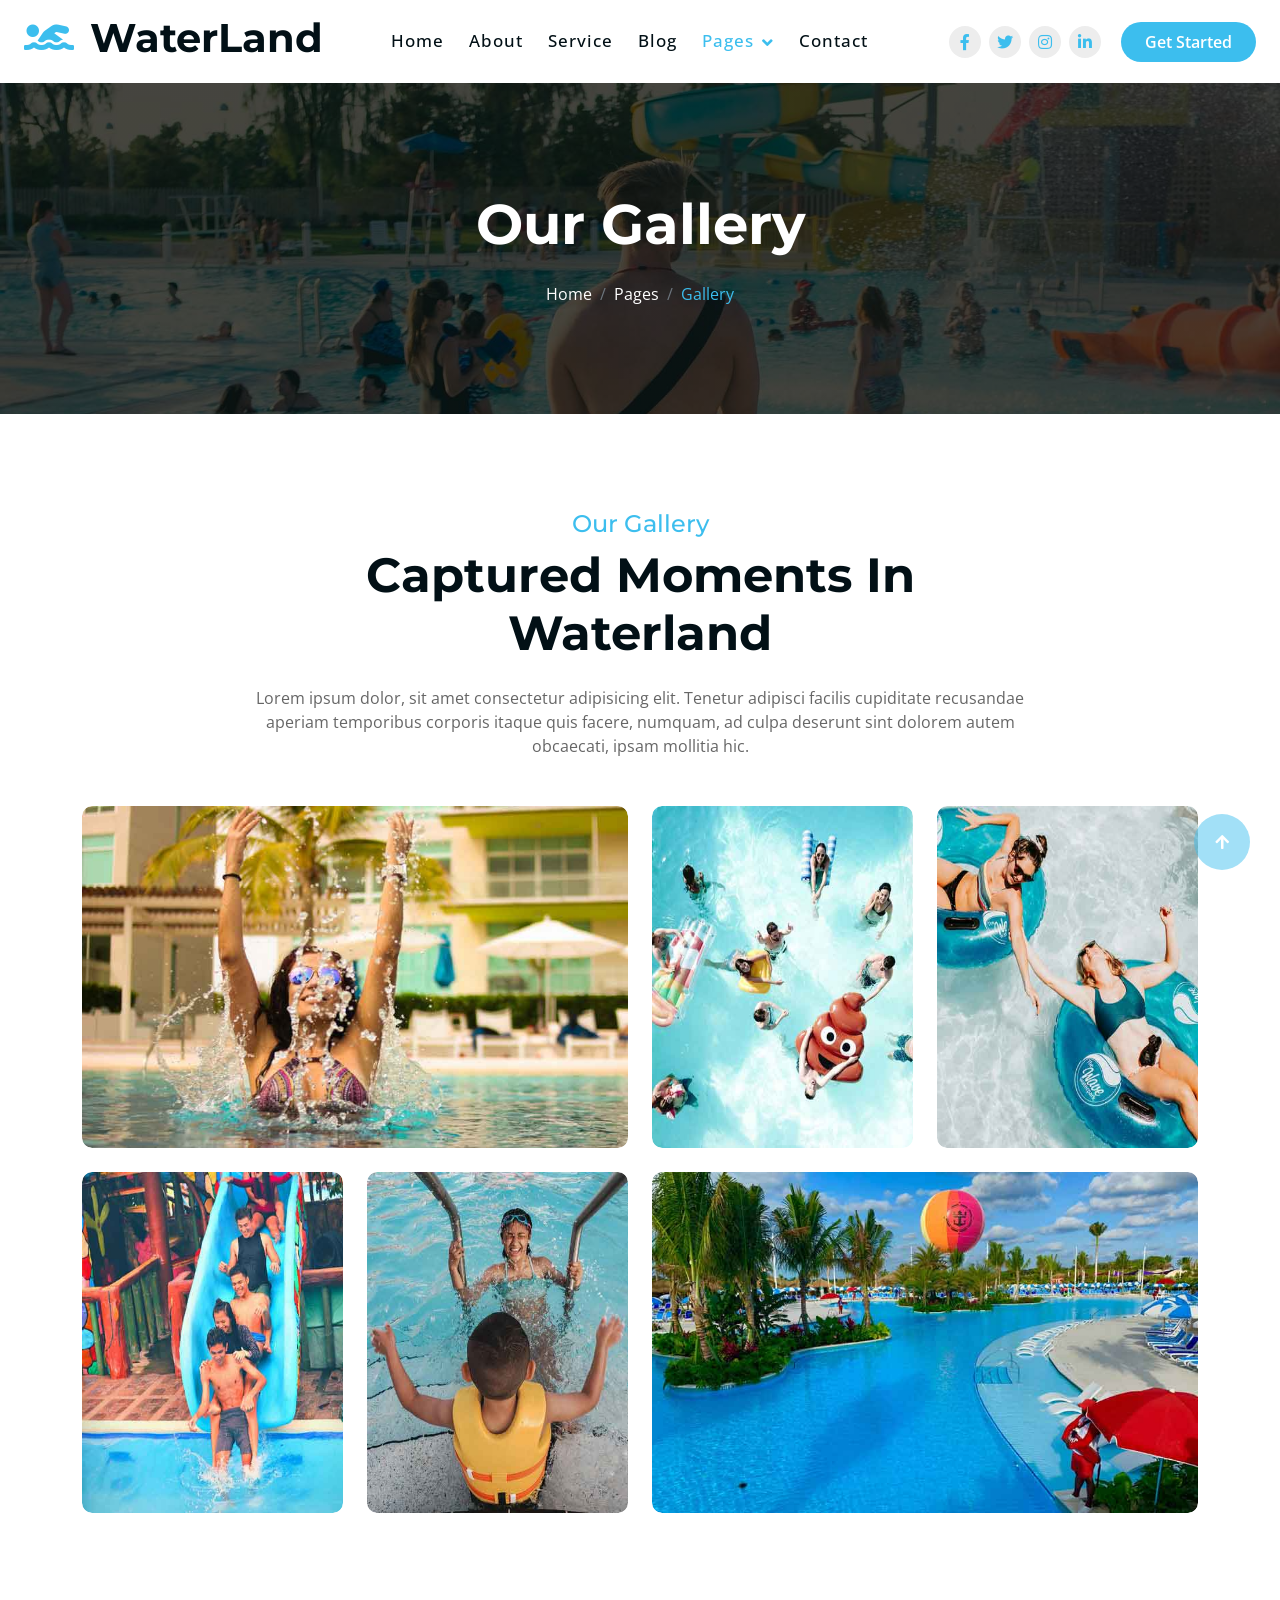
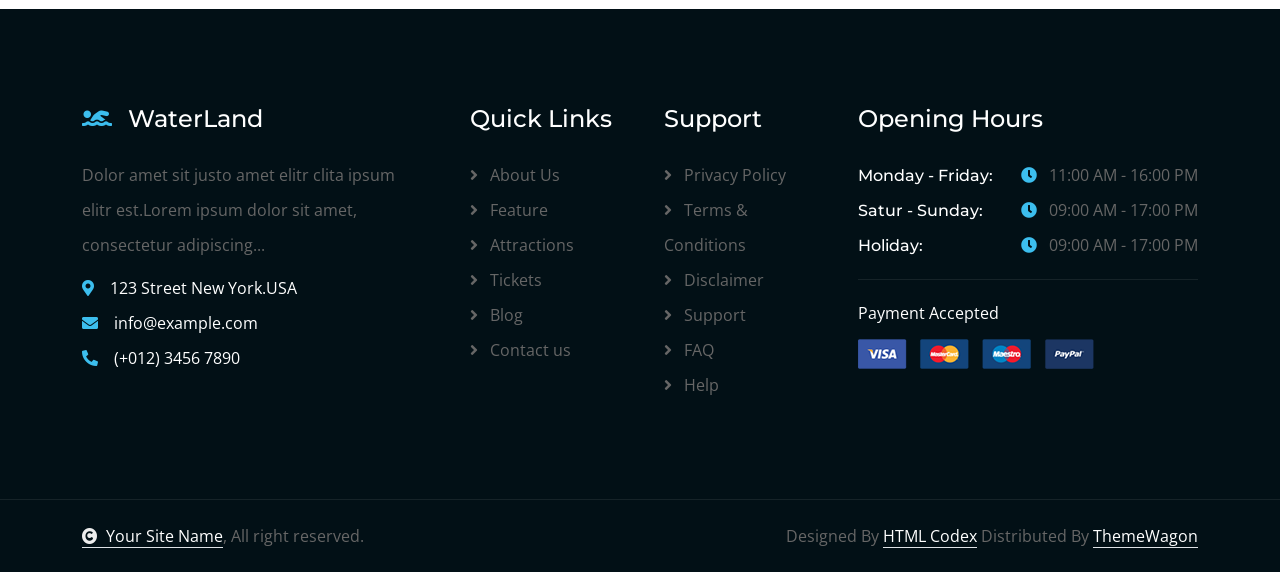
<file: gallery.html>
<!DOCTYPE html>
<html lang="en">

    <head>
        <meta charset="utf-8">
        <title>WaterLand - Water Park Website Template</title>
        <meta content="width=device-width, initial-scale=1.0" name="viewport">
        <meta content="" name="keywords">
        <meta content="" name="description">

        <!-- Google Web Fonts -->
        <link rel="preconnect" href="https://fonts.googleapis.com">
        <link rel="preconnect" href="https://fonts.gstatic.com" crossorigin>
        <link href="https://fonts.googleapis.com/css2?family=Montserrat:ital,wght@0,100..900;1,100..900&family=Open+Sans:ital,wdth,wght@0,75..100,300..800;1,75..100,300..800&display=swap" rel="stylesheet"> 

        <!-- Icon Font Stylesheet -->
        <link rel="stylesheet" href="https://use.fontawesome.com/releases/v5.15.4/css/all.css"/>
        <link href="https://cdn.jsdelivr.net/npm/bootstrap-icons@1.4.1/font/bootstrap-icons.css" rel="stylesheet">

        <!-- Libraries Stylesheet -->
        <link href="lib/animate/animate.min.css" rel="stylesheet">
        <link href="lib/lightbox/css/lightbox.min.css" rel="stylesheet">
        <link href="lib/owlcarousel/assets/owl.carousel.min.css" rel="stylesheet">


        <!-- Customized Bootstrap Stylesheet -->
        <link href="css/bootstrap.min.css" rel="stylesheet">

        <!-- Template Stylesheet -->
        <link href="css/style.css" rel="stylesheet">
    </head>

    <body>

        <!-- Spinner Start -->
        <div id="spinner" class="show bg-white position-fixed translate-middle w-100 vh-100 top-50 start-50 d-flex align-items-center justify-content-center">
            <div class="spinner-border text-primary" style="width: 3rem; height: 3rem;" role="status">
                <span class="sr-only">Loading...</span>
            </div>
        </div>
        <!-- Spinner End -->

        <!-- Navbar & Hero Start -->
        <div class="container-fluid nav-bar sticky-top px-4 py-2 py-lg-0">
            <nav class="navbar navbar-expand-lg navbar-light">
                <a href="" class="navbar-brand p-0">
                    <h1 class="display-6 text-dark"><i class="fas fa-swimmer text-primary me-3"></i>WaterLand</h1>
                    <!-- <img src="img/logo.png" alt="Logo"> -->
                </a>
                <button class="navbar-toggler" type="button" data-bs-toggle="collapse" data-bs-target="#navbarCollapse">
                    <span class="fa fa-bars"></span>
                </button>
                <div class="collapse navbar-collapse" id="navbarCollapse">
                    <div class="navbar-nav mx-auto py-0">
                        <a href="index.html" class="nav-item nav-link">Home</a>
                        <a href="about.html" class="nav-item nav-link">About</a>
                        <a href="service.html" class="nav-item nav-link">Service</a>
                        <a href="blog.html" class="nav-item nav-link">Blog</a>
                        
                        <div class="nav-item dropdown">
                            <a href="#" class="nav-link dropdown-toggle active" data-bs-toggle="dropdown">Pages</a>
                            <div class="dropdown-menu m-0">
                                <a href="feature.html" class="dropdown-item">Our Feature</a>
                                <a href="gallery.html" class="dropdown-item active">Our Gallery</a>
                                <a href="attraction.html" class="dropdown-item">Attractions</a>
                                <a href="package.html" class="dropdown-item">Ticket Packages</a>
                                <a href="team.html" class="dropdown-item">Our Team</a>
                                <a href="testimonial.html" class="dropdown-item">Testimonial</a>
                                <a href="404.html" class="dropdown-item">404 Page</a>
                            </div>
                        </div>
                        <a href="contact.html" class="nav-item nav-link">Contact</a>
                    </div>
                    <div class="team-icon d-none d-xl-flex justify-content-center me-3">
                        <a class="btn btn-square btn-light rounded-circle mx-1" href=""><i class="fab fa-facebook-f"></i></a>
                        <a class="btn btn-square btn-light rounded-circle mx-1" href=""><i class="fab fa-twitter"></i></a>
                        <a class="btn btn-square btn-light rounded-circle mx-1" href=""><i class="fab fa-instagram"></i></a>
                        <a class="btn btn-square btn-light rounded-circle mx-1" href=""><i class="fab fa-linkedin-in"></i></a>
                    </div>
                    <a href="#" class="btn btn-primary rounded-pill py-2 px-4 flex-shrink-0">Get Started</a>
                </div>
            </nav>
        </div>
        <!-- Navbar & Hero End -->

        <!-- Header Start -->
        <div class="container-fluid bg-breadcrumb">
            <div class="container text-center py-5" style="max-width: 900px;">
                <h4 class="text-white display-4 mb-4 wow fadeInDown" data-wow-delay="0.1s">Our Gallery</h4>
                <ol class="breadcrumb d-flex justify-content-center mb-0 wow fadeInDown" data-wow-delay="0.3s">
                    <li class="breadcrumb-item"><a href="index.html">Home</a></li>
                    <li class="breadcrumb-item"><a href="#">Pages</a></li>
                    <li class="breadcrumb-item active text-primary">Gallery</li>
                </ol>    
            </div>
        </div>
        <!-- Header End -->

        <!-- Gallery Start -->
        <div class="container-fluid gallery py-5">
            <div class="container py-5">
                <div class="text-center mx-auto pb-5 wow fadeInUp" data-wow-delay="0.2s" style="max-width: 800px;">
                    <h4 class="text-primary">Our Gallery</h4>
                    <h1 class="display-5 mb-4">Captured Moments In Waterland</h1>
                    <p class="mb-0">Lorem ipsum dolor, sit amet consectetur adipisicing elit. Tenetur adipisci facilis cupiditate recusandae aperiam temporibus corporis itaque quis facere, numquam, ad culpa deserunt sint dolorem autem obcaecati, ipsam mollitia hic.
                    </p>
                </div>
                <div class="row g-4">
                    <div class="col-md-6 wow fadeInUp" data-wow-delay="0.2s">
                        <div class="gallery-item">
                            <img src="img/gallery-1.jpg" class="img-fluid rounded w-100 h-100" alt="">
                            <div class="search-icon">
                                <a href="img/gallery-1.jpg" class="btn btn-light btn-lg-square rounded-circle" data-lightbox="Gallery-1"><i class="fas fa-search-plus"></i></a>
                            </div>
                        </div>
                    </div>
                    <div class="col-md-3 wow fadeInUp" data-wow-delay="0.4s">
                        <div class="gallery-item">
                            <img src="img/gallery-2.jpg" class="img-fluid rounded w-100 h-100" alt="">
                            <div class="search-icon">
                                <a href="img/gallery-2.jpg" class="btn btn-light btn-lg-square rounded-circle" data-lightbox="Gallery-2"><i class="fas fa-search-plus"></i></a>
                            </div>
                        </div>
                    </div>
                    <div class="col-md-3 wow fadeInUp" data-wow-delay="0.6s">
                        <div class="gallery-item">
                            <img src="img/gallery-3.jpg" class="img-fluid rounded w-100 h-100" alt="">
                            <div class="search-icon">
                                <a href="img/gallery-3.jpg" class="btn btn-light btn-lg-square rounded-circle" data-lightbox="Gallery-3"><i class="fas fa-search-plus"></i></a>
                            </div>
                        </div>
                    </div>
                    <div class="col-md-3 wow fadeInUp" data-wow-delay="0.2s">
                        <div class="gallery-item">
                            <img src="img/gallery-4.jpg" class="img-fluid rounded w-100 h-100" alt="">
                            <div class="search-icon">
                                <a href="img/gallery-4.jpg" class="btn btn-light btn-lg-square rounded-circle" data-lightbox="Gallery-4"><i class="fas fa-search-plus"></i></a>
                            </div>
                        </div>
                    </div>
                    <div class="col-md-3 wow fadeInUp" data-wow-delay="0.4s">
                        <div class="gallery-item">
                            <img src="img/gallery-5.jpg" class="img-fluid rounded w-100 h-100" alt="">
                            <div class="search-icon">
                                <a href="img/gallery-5.jpg" class="btn btn-light btn-lg-square rounded-circle" data-lightbox="Gallery-5"><i class="fas fa-search-plus"></i></a>
                            </div>
                        </div>
                    </div>
                    <div class="col-md-6 wow fadeInUp" data-wow-delay="0.6s">
                        <div class="gallery-item">
                            <img src="img/gallery-6.jpg" class="img-fluid rounded w-100 h-100" alt="">
                            <div class="search-icon">
                                <a href="img/gallery-6.jpg" class="btn btn-light btn-lg-square rounded-circle" data-lightbox="Gallery-6"><i class="fas fa-search-plus"></i></a>
                            </div>
                        </div>
                    </div>
                </div>
            </div>
        </div>
        <!-- Gallery End -->

        <!-- Footer Start -->
        <div class="container-fluid footer py-5 wow fadeIn" data-wow-delay="0.2s">
            <div class="container py-5">
                <div class="row g-5">
                    <div class="col-md-6 col-lg-6 col-xl-4">
                        <div class="footer-item">
                            <a href="index.html" class="p-0">
                                <h4 class="text-white mb-4"><i class="fas fa-swimmer text-primary me-3"></i>WaterLand</h4>
                                <!-- <img src="img/logo.png" alt="Logo"> -->
                            </a>
                            <p class="mb-2">Dolor amet sit justo amet elitr clita ipsum elitr est.Lorem ipsum dolor sit amet, consectetur adipiscing...</p>
                            <div class="d-flex align-items-center">
                                <i class="fas fa-map-marker-alt text-primary me-3"></i>
                                <p class="text-white mb-0">123 Street New York.USA</p>
                            </div>
                            <div class="d-flex align-items-center">
                                <i class="fas fa-envelope text-primary me-3"></i>
                                <p class="text-white mb-0">info@example.com</p>
                            </div>
                            <div class="d-flex align-items-center">
                                <i class="fa fa-phone-alt text-primary me-3"></i>
                                <p class="text-white mb-0">(+012) 3456 7890</p>
                            </div>
                        </div>
                    </div>
                    <div class="col-md-6 col-lg-6 col-xl-2">
                        <div class="footer-item">
                            <h4 class="text-white mb-4">Quick Links</h4>
                            <a href="#"><i class="fas fa-angle-right me-2"></i> About Us</a>
                            <a href="#"><i class="fas fa-angle-right me-2"></i> Feature</a>
                            <a href="#"><i class="fas fa-angle-right me-2"></i> Attractions</a>
                            <a href="#"><i class="fas fa-angle-right me-2"></i> Tickets</a>
                            <a href="#"><i class="fas fa-angle-right me-2"></i> Blog</a>
                            <a href="#"><i class="fas fa-angle-right me-2"></i> Contact us</a>
                        </div>
                    </div>
                    <div class="col-md-6 col-lg-6 col-xl-2">
                        <div class="footer-item">
                            <h4 class="text-white mb-4">Support</h4>
                            <a href="#"><i class="fas fa-angle-right me-2"></i> Privacy Policy</a>
                            <a href="#"><i class="fas fa-angle-right me-2"></i> Terms & Conditions</a>
                            <a href="#"><i class="fas fa-angle-right me-2"></i> Disclaimer</a>
                            <a href="#"><i class="fas fa-angle-right me-2"></i> Support</a>
                            <a href="#"><i class="fas fa-angle-right me-2"></i> FAQ</a>
                            <a href="#"><i class="fas fa-angle-right me-2"></i> Help</a>
                        </div>
                    </div>
                    <div class="col-md-6 col-lg-6 col-xl-4">
                        <div class="footer-item">
                            <h4 class="text-white mb-4">Opening Hours</h4>
                            <div class="opening-date mb-3 pb-3">
                                <div class="opening-clock flex-shrink-0">
                                    <h6 class="text-white mb-0 me-auto">Monday - Friday:</h6>
                                    <p class="mb-0"><i class="fas fa-clock text-primary me-2"></i> 11:00 AM - 16:00 PM</p>
                                </div>
                                <div class="opening-clock flex-shrink-0">
                                    <h6 class="text-white mb-0 me-auto">Satur - Sunday:</h6>
                                    <p class="mb-0"><i class="fas fa-clock text-primary me-2"></i> 09:00 AM - 17:00 PM</p>
                                </div>
                                <div class="opening-clock flex-shrink-0">
                                    <h6 class="text-white mb-0 me-auto">Holiday:</h6>
                                    <p class="mb-0"><i class="fas fa-clock text-primary me-2"></i> 09:00 AM - 17:00 PM</p>
                                </div>
                            </div>
                            <div>
                                <p class="text-white mb-2">Payment Accepted</p>
                                <img src="img/payment.png" class="img-fluid" alt="Image">
                            </div>
                        </div>
                    </div>
                </div>
            </div>
        </div>
        <!-- Footer End -->
        
        <!-- Copyright Start -->
        <div class="container-fluid copyright py-4">
            <div class="container">
                <div class="row g-4 align-items-center">
                    <div class="col-md-6 text-center text-md-start mb-md-0">
                        <span class="text-body"><a href="#" class="border-bottom text-white"><i class="fas fa-copyright text-light me-2"></i>Your Site Name</a>, All right reserved.</span>
                    </div>
                    <div class="col-md-6 text-center text-md-end text-body">
                        <!--/*** This template is free as long as you keep the below author’s credit link/attribution link/backlink. ***/-->
                        <!--/*** If you'd like to use the template without the below author’s credit link/attribution link/backlink, ***/-->
                        <!--/*** you can purchase the Credit Removal License from "https://htmlcodex.com/credit-removal". ***/-->
                        Designed By <a class="border-bottom text-white" href="https://htmlcodex.com">HTML Codex</a> Distributed By <a class="border-bottom text-white" href="https://themewagon.com">ThemeWagon</a>
                    </div>
                </div>
            </div>
        </div>
        <!-- Copyright End -->


        <!-- Back to Top -->
        <a href="#" class="btn btn-primary btn-lg-square rounded-circle back-to-top"><i class="fa fa-arrow-up"></i></a>   

        
    <!-- JavaScript Libraries -->
    <script src="https://ajax.googleapis.com/ajax/libs/jquery/3.6.4/jquery.min.js"></script>
    <script src="https://cdn.jsdelivr.net/npm/bootstrap@5.0.0/dist/js/bootstrap.bundle.min.js"></script>
    <script src="lib/wow/wow.min.js"></script>
    <script src="lib/easing/easing.min.js"></script>
    <script src="lib/waypoints/waypoints.min.js"></script>
    <script src="lib/counterup/counterup.min.js"></script>
    <script src="lib/lightbox/js/lightbox.min.js"></script>
    <script src="lib/owlcarousel/owl.carousel.min.js"></script>
    

    <!-- Template Javascript -->
    <script src="js/main.js"></script>
    </body>

</html>
</file>
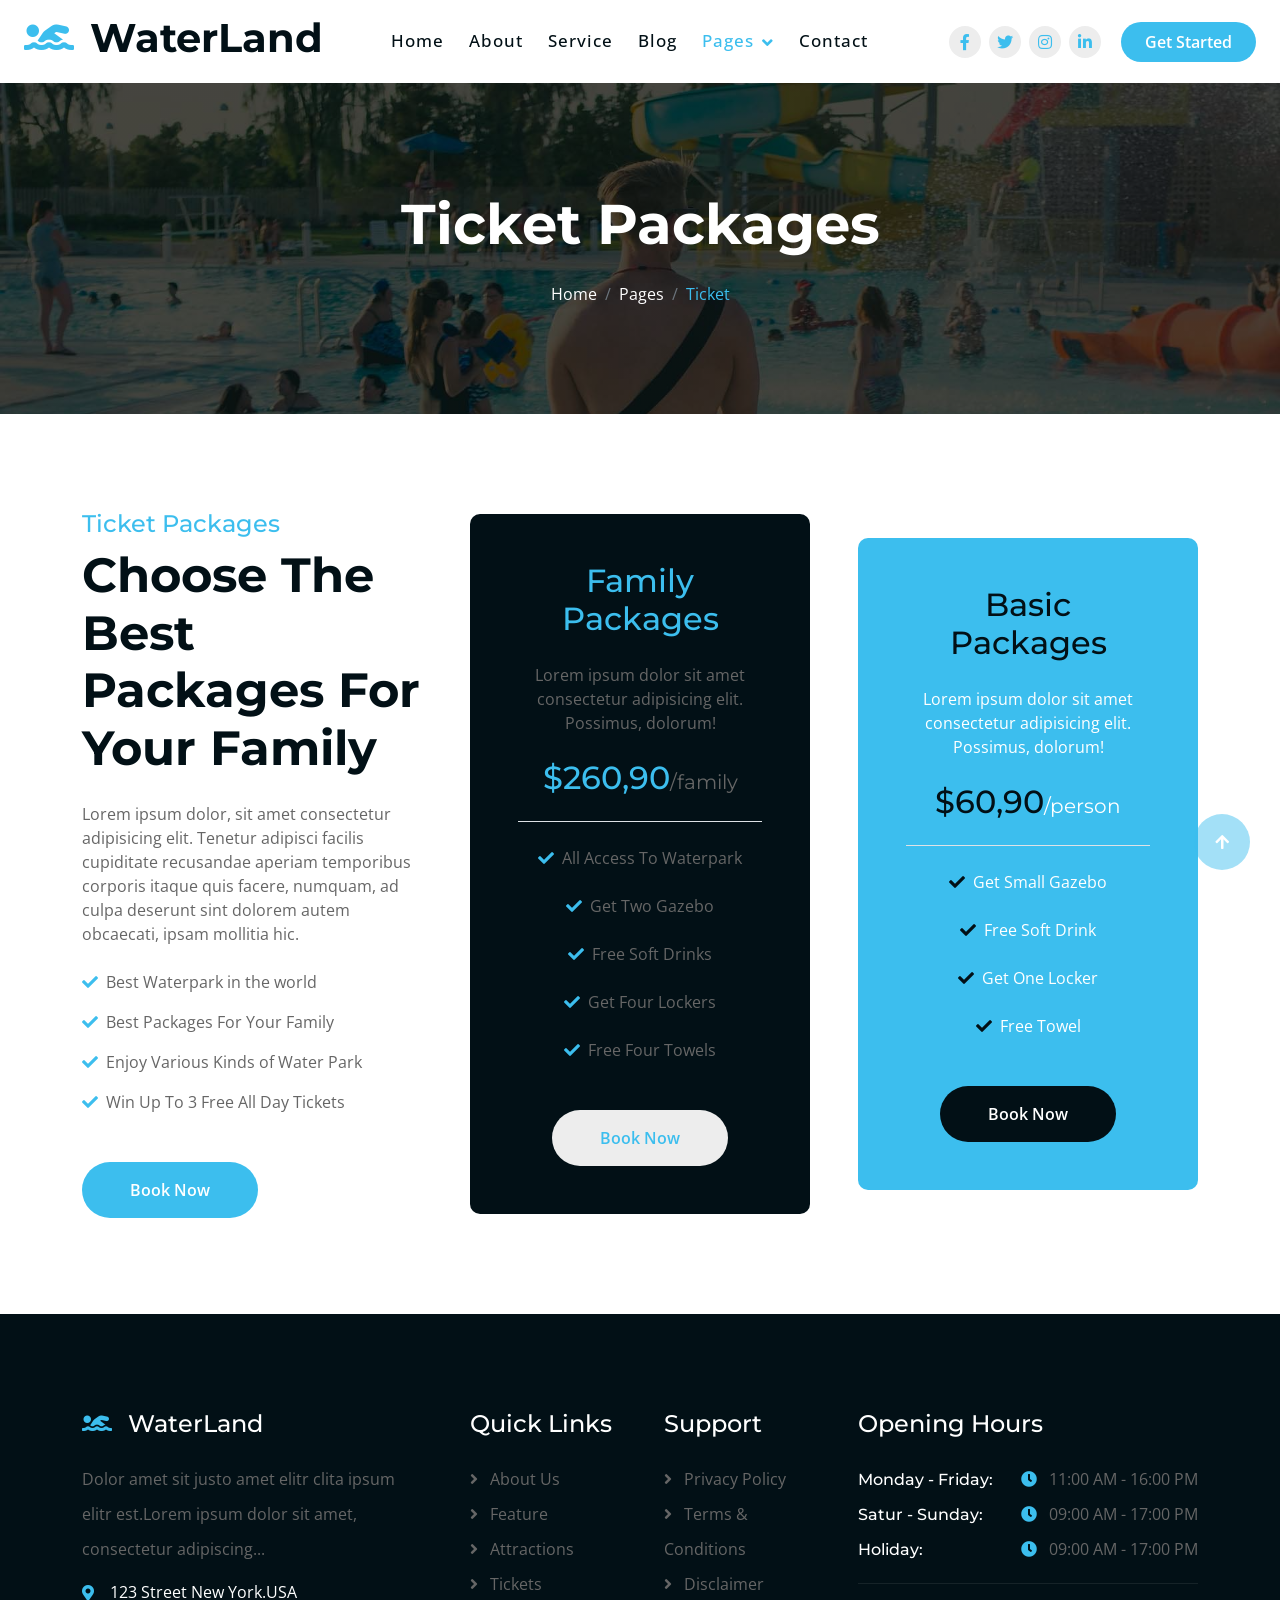
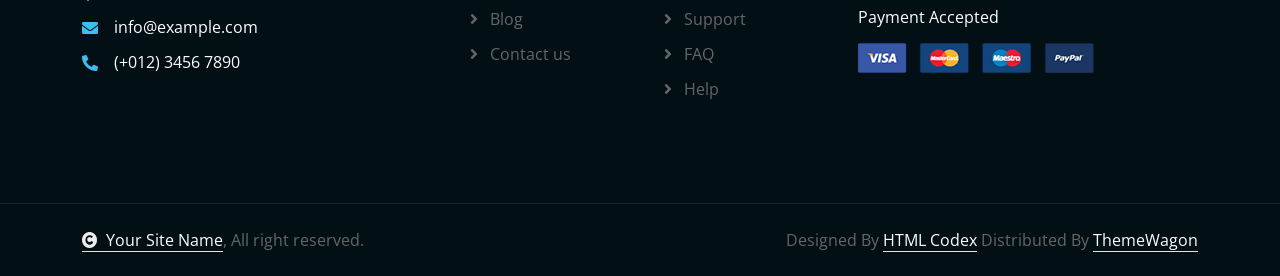
<file: package.html>
<!DOCTYPE html>
<html lang="en">

    <head>
        <meta charset="utf-8">
        <title>WaterLand - Water Park Website Template</title>
        <meta content="width=device-width, initial-scale=1.0" name="viewport">
        <meta content="" name="keywords">
        <meta content="" name="description">

        <!-- Google Web Fonts -->
        <link rel="preconnect" href="https://fonts.googleapis.com">
        <link rel="preconnect" href="https://fonts.gstatic.com" crossorigin>
        <link href="https://fonts.googleapis.com/css2?family=Montserrat:ital,wght@0,100..900;1,100..900&family=Open+Sans:ital,wdth,wght@0,75..100,300..800;1,75..100,300..800&display=swap" rel="stylesheet"> 

        <!-- Icon Font Stylesheet -->
        <link rel="stylesheet" href="https://use.fontawesome.com/releases/v5.15.4/css/all.css"/>
        <link href="https://cdn.jsdelivr.net/npm/bootstrap-icons@1.4.1/font/bootstrap-icons.css" rel="stylesheet">

        <!-- Libraries Stylesheet -->
        <link href="lib/animate/animate.min.css" rel="stylesheet">
        <link href="lib/lightbox/css/lightbox.min.css" rel="stylesheet">
        <link href="lib/owlcarousel/assets/owl.carousel.min.css" rel="stylesheet">


        <!-- Customized Bootstrap Stylesheet -->
        <link href="css/bootstrap.min.css" rel="stylesheet">

        <!-- Template Stylesheet -->
        <link href="css/style.css" rel="stylesheet">
    </head>

    <body>

        <!-- Spinner Start -->
        <div id="spinner" class="show bg-white position-fixed translate-middle w-100 vh-100 top-50 start-50 d-flex align-items-center justify-content-center">
            <div class="spinner-border text-primary" style="width: 3rem; height: 3rem;" role="status">
                <span class="sr-only">Loading...</span>
            </div>
        </div>
        <!-- Spinner End -->

        <!-- Navbar & Hero Start -->
        <div class="container-fluid nav-bar sticky-top px-4 py-2 py-lg-0">
            <nav class="navbar navbar-expand-lg navbar-light">
                <a href="" class="navbar-brand p-0">
                    <h1 class="display-6 text-dark"><i class="fas fa-swimmer text-primary me-3"></i>WaterLand</h1>
                    <!-- <img src="img/logo.png" alt="Logo"> -->
                </a>
                <button class="navbar-toggler" type="button" data-bs-toggle="collapse" data-bs-target="#navbarCollapse">
                    <span class="fa fa-bars"></span>
                </button>
                <div class="collapse navbar-collapse" id="navbarCollapse">
                    <div class="navbar-nav mx-auto py-0">
                        <a href="index.html" class="nav-item nav-link">Home</a>
                        <a href="about.html" class="nav-item nav-link">About</a>
                        <a href="service.html" class="nav-item nav-link">Service</a>
                        <a href="blog.html" class="nav-item nav-link">Blog</a>
                        
                        <div class="nav-item dropdown">
                            <a href="#" class="nav-link dropdown-toggle active" data-bs-toggle="dropdown">Pages</a>
                            <div class="dropdown-menu m-0">
                                <a href="feature.html" class="dropdown-item">Our Feature</a>
                                <a href="gallery.html" class="dropdown-item">Our Gallery</a>
                                <a href="attraction.html" class="dropdown-item">Attractions</a>
                                <a href="package.html" class="dropdown-item active">Ticket Packages</a>
                                <a href="team.html" class="dropdown-item">Our Team</a>
                                <a href="testimonial.html" class="dropdown-item">Testimonial</a>
                                <a href="404.html" class="dropdown-item">404 Page</a>
                            </div>
                        </div>
                        <a href="contact.html" class="nav-item nav-link">Contact</a>
                    </div>
                    <div class="team-icon d-none d-xl-flex justify-content-center me-3">
                        <a class="btn btn-square btn-light rounded-circle mx-1" href=""><i class="fab fa-facebook-f"></i></a>
                        <a class="btn btn-square btn-light rounded-circle mx-1" href=""><i class="fab fa-twitter"></i></a>
                        <a class="btn btn-square btn-light rounded-circle mx-1" href=""><i class="fab fa-instagram"></i></a>
                        <a class="btn btn-square btn-light rounded-circle mx-1" href=""><i class="fab fa-linkedin-in"></i></a>
                    </div>
                    <a href="#" class="btn btn-primary rounded-pill py-2 px-4 flex-shrink-0">Get Started</a>
                </div>
            </nav>
        </div>
        <!-- Navbar & Hero End -->

        <!-- Header Start -->
        <div class="container-fluid bg-breadcrumb">
            <div class="container text-center py-5" style="max-width: 900px;">
                <h4 class="text-white display-4 mb-4 wow fadeInDown" data-wow-delay="0.1s">Ticket Packages</h4>
                <ol class="breadcrumb d-flex justify-content-center mb-0 wow fadeInDown" data-wow-delay="0.3s">
                    <li class="breadcrumb-item"><a href="index.html">Home</a></li>
                    <li class="breadcrumb-item"><a href="#">Pages</a></li>
                    <li class="breadcrumb-item active text-primary">Ticket</li>
                </ol>    
            </div>
        </div>
        <!-- Header End -->

        <!-- Ticket Packages Start -->
        <div class="container-fluid py-5">
            <div class="container py-5">
                <div class="row g-5 align-items-center">
                    <div class="col-lg-12 col-xl-4 wow fadeInUp" data-wow-delay="0.2s">
                        <div class="packages-item h-100">
                            <h4 class="text-primary">Ticket Packages</h4>
                            <h1 class="display-5 mb-4">Choose The Best Packages For Your Family</h1>
                            <p class="mb-4">Lorem ipsum dolor, sit amet consectetur adipisicing elit. Tenetur adipisci facilis cupiditate recusandae aperiam temporibus corporis itaque quis facere, numquam, ad culpa deserunt sint dolorem autem obcaecati, ipsam mollitia hic.
                            </p>
                            <p><i class="fa fa-check text-primary me-2"></i>Best Waterpark in the world</p>
                            <p><i class="fa fa-check text-primary me-2"></i>Best Packages For Your Family</p>
                            <p><i class="fa fa-check text-primary me-2"></i>Enjoy Various Kinds of Water Park</p>
                            <p class="mb-5"><i class="fa fa-check text-primary me-2"></i>Win Up To 3 Free All Day Tickets</p>
                            <a href="#" class="btn btn-primary rounded-pill py-3 px-5"> Book Now</a>
                        </div>
                    </div>
                    <div class="col-lg-6 col-xl-4 wow fadeInUp" data-wow-delay="0.4s">
                        <div class="pricing-item bg-dark rounded text-center p-5 h-100">
                            <div class="pb-4 border-bottom">
                                <h2 class="mb-4 text-primary">Family Packages</h2>
                                <p class="mb-4">Lorem ipsum dolor sit amet consectetur adipisicing elit. Possimus, dolorum!</p>
                                <h2 class="mb-0 text-primary">$260,90<span class="text-body fs-5 fw-normal">/family</span></h2>
                            </div>
                            <div class="py-4">
                                <p class="mb-4"><i class="fa fa-check text-primary me-2"></i>All Access To Waterpark</p>
                                <p class="mb-4"><i class="fa fa-check text-primary me-2"></i>Get Two Gazebo</p>
                                <p class="mb-4"><i class="fa fa-check text-primary me-2"></i>Free Soft Drinks</p>
                                <p class="mb-4"><i class="fa fa-check text-primary me-2"></i>Get Four Lockers</p>
                                <p class="mb-4"><i class="fa fa-check text-primary me-2"></i>Free Four Towels</p>
                            </div>
                            <a href="#" class="btn btn-light rounded-pill py-3 px-5"> Book Now</a>
                        </div>
                    </div>
                    <div class="col-lg-6 col-xl-4 wow fadeInUp" data-wow-delay="0.6s">
                        <div class="pricing-item bg-primary rounded text-center p-5 h-100">
                            <div class="pb-4 border-bottom">
                                <h2 class="text-dark mb-4">Basic Packages</h2>
                                <p class="text-white mb-4">Lorem ipsum dolor sit amet consectetur adipisicing elit. Possimus, dolorum!</p>
                                <h2 class="text-dark mb-0">$60,90<span class="text-white fs-5 fw-normal">/person</span></h2>
                            </div>
                            <div class="text-white py-4">
                                <p class="mb-4"><i class="fa fa-check text-dark me-2"></i>Get Small Gazebo</p>
                                <p class="mb-4"><i class="fa fa-check text-dark me-2"></i>Free Soft Drink</p>
                                <p class="mb-4"><i class="fa fa-check text-dark me-2"></i>Get One Locker</p>
                                <p class="mb-4"><i class="fa fa-check text-dark me-2"></i>Free Towel</p>
                            </div>
                            <a href="#" class="btn btn-dark rounded-pill py-3 px-5"> Book Now</a>
                        </div>
                    </div>
                </div>
            </div>
        </div>
        <!-- Ticket Packages End -->

        <!-- Footer Start -->
        <div class="container-fluid footer py-5 wow fadeIn" data-wow-delay="0.2s">
            <div class="container py-5">
                <div class="row g-5">
                    <div class="col-md-6 col-lg-6 col-xl-4">
                        <div class="footer-item">
                            <a href="index.html" class="p-0">
                                <h4 class="text-white mb-4"><i class="fas fa-swimmer text-primary me-3"></i>WaterLand</h4>
                                <!-- <img src="img/logo.png" alt="Logo"> -->
                            </a>
                            <p class="mb-2">Dolor amet sit justo amet elitr clita ipsum elitr est.Lorem ipsum dolor sit amet, consectetur adipiscing...</p>
                            <div class="d-flex align-items-center">
                                <i class="fas fa-map-marker-alt text-primary me-3"></i>
                                <p class="text-white mb-0">123 Street New York.USA</p>
                            </div>
                            <div class="d-flex align-items-center">
                                <i class="fas fa-envelope text-primary me-3"></i>
                                <p class="text-white mb-0">info@example.com</p>
                            </div>
                            <div class="d-flex align-items-center">
                                <i class="fa fa-phone-alt text-primary me-3"></i>
                                <p class="text-white mb-0">(+012) 3456 7890</p>
                            </div>
                        </div>
                    </div>
                    <div class="col-md-6 col-lg-6 col-xl-2">
                        <div class="footer-item">
                            <h4 class="text-white mb-4">Quick Links</h4>
                            <a href="#"><i class="fas fa-angle-right me-2"></i> About Us</a>
                            <a href="#"><i class="fas fa-angle-right me-2"></i> Feature</a>
                            <a href="#"><i class="fas fa-angle-right me-2"></i> Attractions</a>
                            <a href="#"><i class="fas fa-angle-right me-2"></i> Tickets</a>
                            <a href="#"><i class="fas fa-angle-right me-2"></i> Blog</a>
                            <a href="#"><i class="fas fa-angle-right me-2"></i> Contact us</a>
                        </div>
                    </div>
                    <div class="col-md-6 col-lg-6 col-xl-2">
                        <div class="footer-item">
                            <h4 class="text-white mb-4">Support</h4>
                            <a href="#"><i class="fas fa-angle-right me-2"></i> Privacy Policy</a>
                            <a href="#"><i class="fas fa-angle-right me-2"></i> Terms & Conditions</a>
                            <a href="#"><i class="fas fa-angle-right me-2"></i> Disclaimer</a>
                            <a href="#"><i class="fas fa-angle-right me-2"></i> Support</a>
                            <a href="#"><i class="fas fa-angle-right me-2"></i> FAQ</a>
                            <a href="#"><i class="fas fa-angle-right me-2"></i> Help</a>
                        </div>
                    </div>
                    <div class="col-md-6 col-lg-6 col-xl-4">
                        <div class="footer-item">
                            <h4 class="text-white mb-4">Opening Hours</h4>
                            <div class="opening-date mb-3 pb-3">
                                <div class="opening-clock flex-shrink-0">
                                    <h6 class="text-white mb-0 me-auto">Monday - Friday:</h6>
                                    <p class="mb-0"><i class="fas fa-clock text-primary me-2"></i> 11:00 AM - 16:00 PM</p>
                                </div>
                                <div class="opening-clock flex-shrink-0">
                                    <h6 class="text-white mb-0 me-auto">Satur - Sunday:</h6>
                                    <p class="mb-0"><i class="fas fa-clock text-primary me-2"></i> 09:00 AM - 17:00 PM</p>
                                </div>
                                <div class="opening-clock flex-shrink-0">
                                    <h6 class="text-white mb-0 me-auto">Holiday:</h6>
                                    <p class="mb-0"><i class="fas fa-clock text-primary me-2"></i> 09:00 AM - 17:00 PM</p>
                                </div>
                            </div>
                            <div>
                                <p class="text-white mb-2">Payment Accepted</p>
                                <img src="img/payment.png" class="img-fluid" alt="Image">
                            </div>
                        </div>
                    </div>
                </div>
            </div>
        </div>
        <!-- Footer End -->
        
        <!-- Copyright Start -->
        <div class="container-fluid copyright py-4">
            <div class="container">
                <div class="row g-4 align-items-center">
                    <div class="col-md-6 text-center text-md-start mb-md-0">
                        <span class="text-body"><a href="#" class="border-bottom text-white"><i class="fas fa-copyright text-light me-2"></i>Your Site Name</a>, All right reserved.</span>
                    </div>
                    <div class="col-md-6 text-center text-md-end text-body">
                        <!--/*** This template is free as long as you keep the below author’s credit link/attribution link/backlink. ***/-->
                        <!--/*** If you'd like to use the template without the below author’s credit link/attribution link/backlink, ***/-->
                        <!--/*** you can purchase the Credit Removal License from "https://htmlcodex.com/credit-removal". ***/-->
                        Designed By <a class="border-bottom text-white" href="https://htmlcodex.com">HTML Codex</a> Distributed By <a class="border-bottom text-white" href="https://themewagon.com">ThemeWagon</a>
                    </div>
                </div>
            </div>
        </div>
        <!-- Copyright End -->


        <!-- Back to Top -->
        <a href="#" class="btn btn-primary btn-lg-square rounded-circle back-to-top"><i class="fa fa-arrow-up"></i></a>   

        
    <!-- JavaScript Libraries -->
    <script src="https://ajax.googleapis.com/ajax/libs/jquery/3.6.4/jquery.min.js"></script>
    <script src="https://cdn.jsdelivr.net/npm/bootstrap@5.0.0/dist/js/bootstrap.bundle.min.js"></script>
    <script src="lib/wow/wow.min.js"></script>
    <script src="lib/easing/easing.min.js"></script>
    <script src="lib/waypoints/waypoints.min.js"></script>
    <script src="lib/counterup/counterup.min.js"></script>
    <script src="lib/lightbox/js/lightbox.min.js"></script>
    <script src="lib/owlcarousel/owl.carousel.min.js"></script>
    

    <!-- Template Javascript -->
    <script src="js/main.js"></script>
    </body>

</html>
</file>
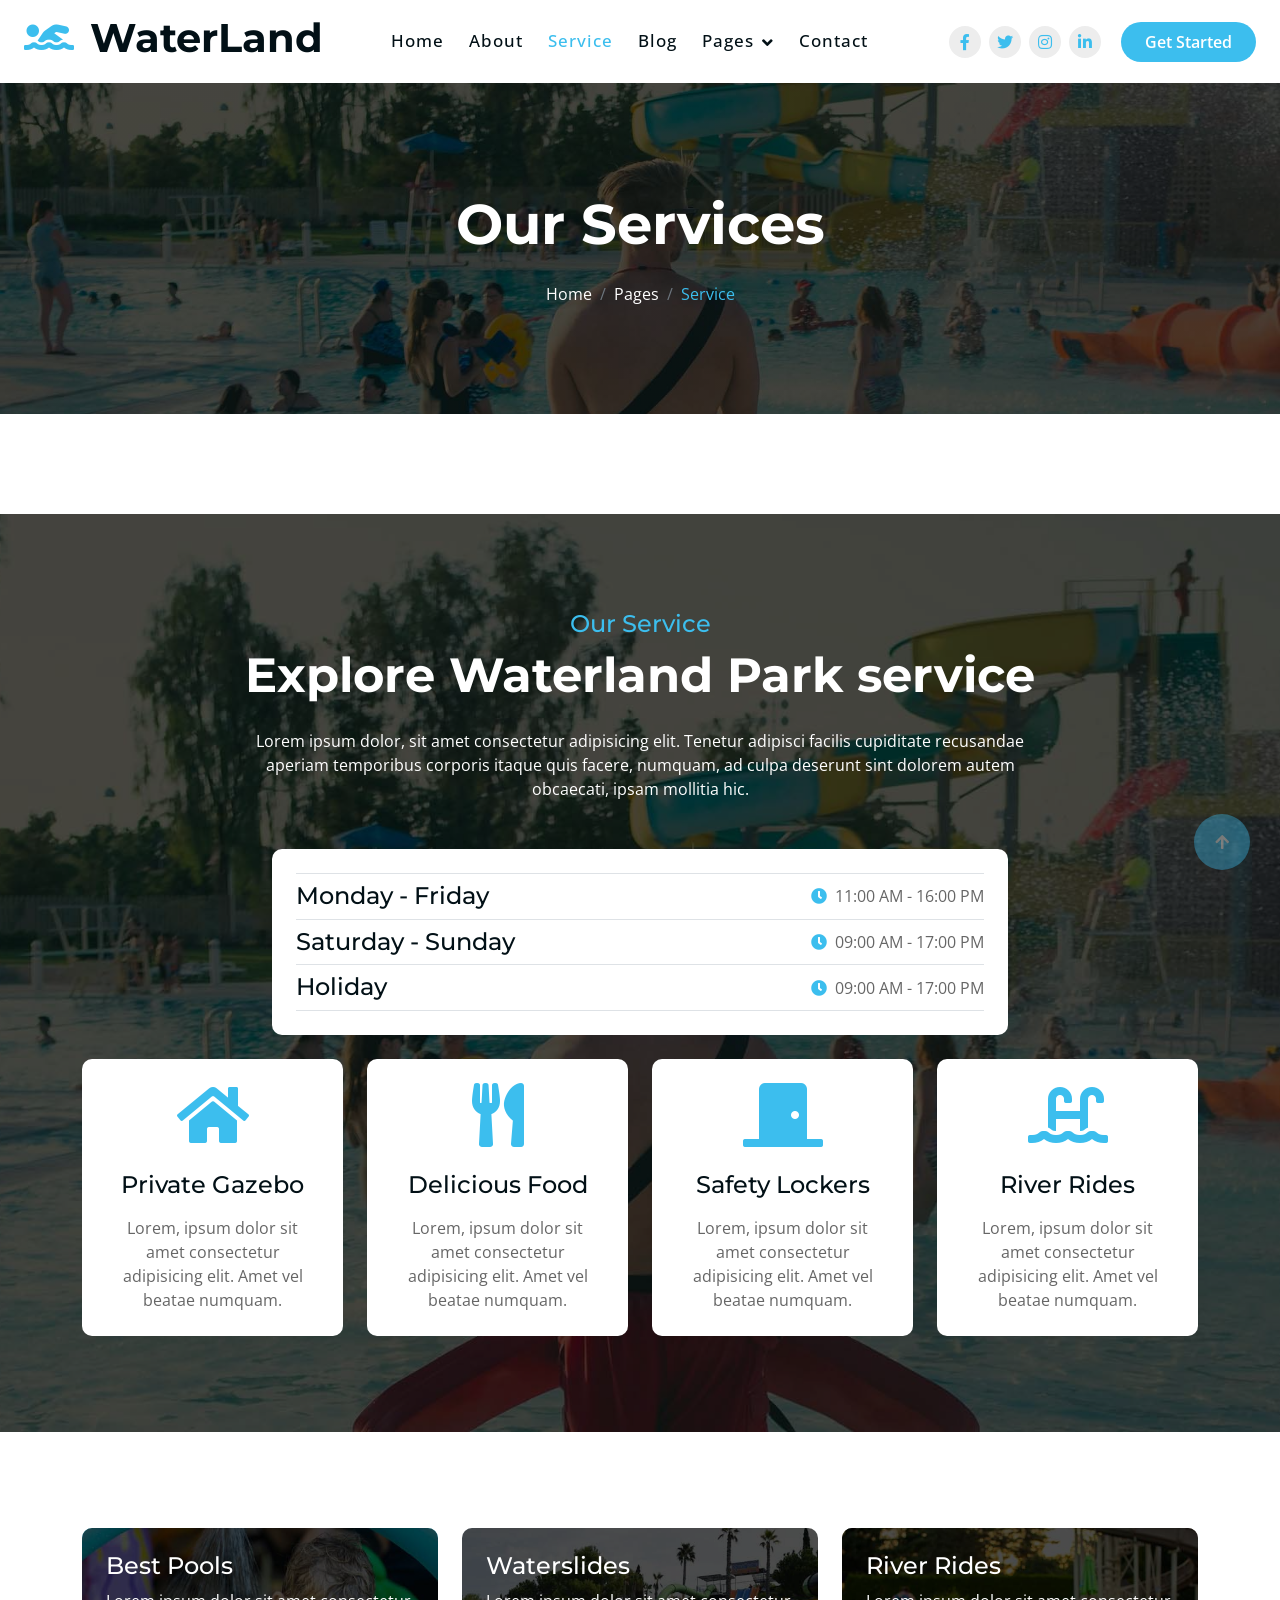
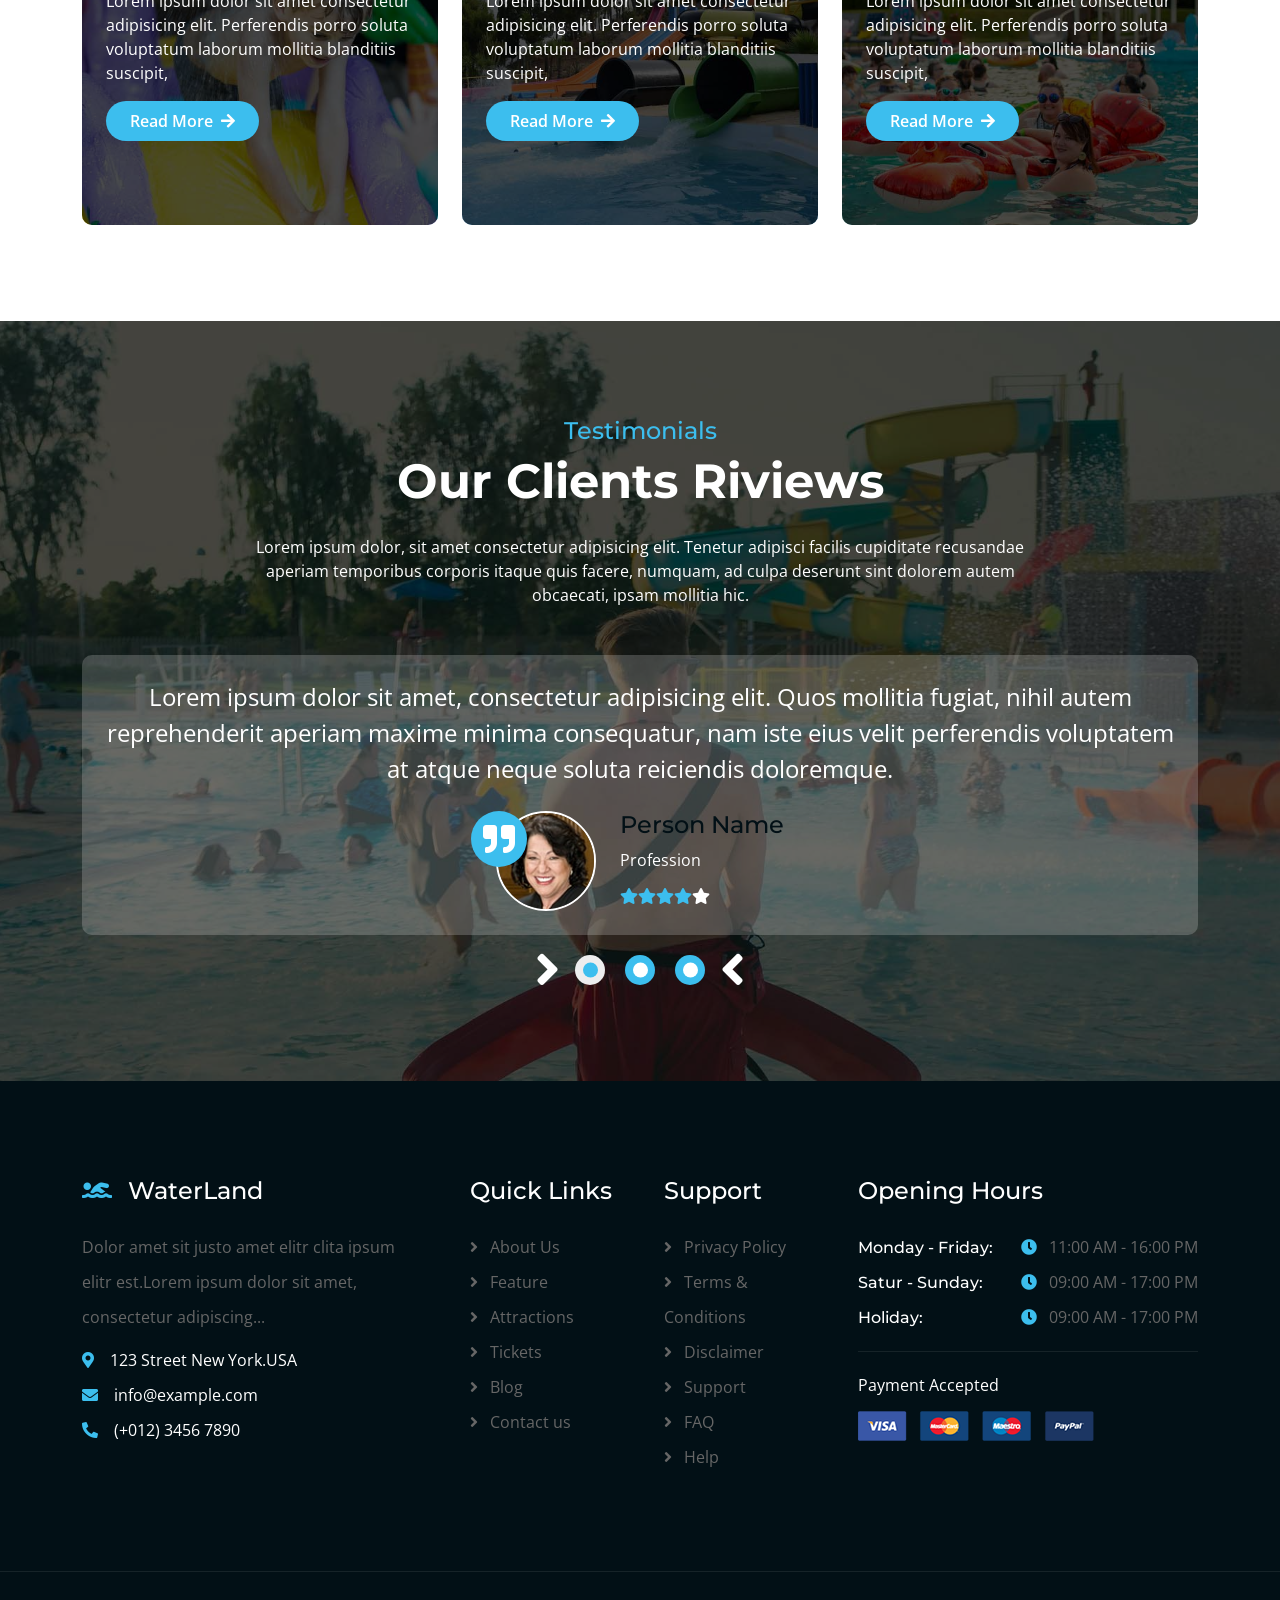
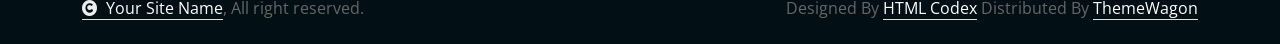
<file: service.html>
<!DOCTYPE html>
<html lang="en">

    <head>
        <meta charset="utf-8">
        <title>WaterLand - Water Park Website Template</title>
        <meta content="width=device-width, initial-scale=1.0" name="viewport">
        <meta content="" name="keywords">
        <meta content="" name="description">

        <!-- Google Web Fonts -->
        <link rel="preconnect" href="https://fonts.googleapis.com">
        <link rel="preconnect" href="https://fonts.gstatic.com" crossorigin>
        <link href="https://fonts.googleapis.com/css2?family=Montserrat:ital,wght@0,100..900;1,100..900&family=Open+Sans:ital,wdth,wght@0,75..100,300..800;1,75..100,300..800&display=swap" rel="stylesheet"> 

        <!-- Icon Font Stylesheet -->
        <link rel="stylesheet" href="https://use.fontawesome.com/releases/v5.15.4/css/all.css"/>
        <link href="https://cdn.jsdelivr.net/npm/bootstrap-icons@1.4.1/font/bootstrap-icons.css" rel="stylesheet">

        <!-- Libraries Stylesheet -->
        <link href="lib/animate/animate.min.css" rel="stylesheet">
        <link href="lib/lightbox/css/lightbox.min.css" rel="stylesheet">
        <link href="lib/owlcarousel/assets/owl.carousel.min.css" rel="stylesheet">


        <!-- Customized Bootstrap Stylesheet -->
        <link href="css/bootstrap.min.css" rel="stylesheet">

        <!-- Template Stylesheet -->
        <link href="css/style.css" rel="stylesheet">
    </head>

    <body>

        <!-- Spinner Start -->
        <div id="spinner" class="show bg-white position-fixed translate-middle w-100 vh-100 top-50 start-50 d-flex align-items-center justify-content-center">
            <div class="spinner-border text-primary" style="width: 3rem; height: 3rem;" role="status">
                <span class="sr-only">Loading...</span>
            </div>
        </div>
        <!-- Spinner End -->

        <!-- Navbar & Hero Start -->
        <div class="container-fluid nav-bar sticky-top px-4 py-2 py-lg-0">
            <nav class="navbar navbar-expand-lg navbar-light">
                <a href="" class="navbar-brand p-0">
                    <h1 class="display-6 text-dark"><i class="fas fa-swimmer text-primary me-3"></i>WaterLand</h1>
                    <!-- <img src="img/logo.png" alt="Logo"> -->
                </a>
                <button class="navbar-toggler" type="button" data-bs-toggle="collapse" data-bs-target="#navbarCollapse">
                    <span class="fa fa-bars"></span>
                </button>
                <div class="collapse navbar-collapse" id="navbarCollapse">
                    <div class="navbar-nav mx-auto py-0">
                        <a href="index.html" class="nav-item nav-link">Home</a>
                        <a href="about.html" class="nav-item nav-link">About</a>
                        <a href="service.html" class="nav-item nav-link active">Service</a>
                        <a href="blog.html" class="nav-item nav-link">Blog</a>
                        
                        <div class="nav-item dropdown">
                            <a href="#" class="nav-link dropdown-toggle" data-bs-toggle="dropdown">Pages</a>
                            <div class="dropdown-menu m-0">
                                <a href="feature.html" class="dropdown-item">Our Feature</a>
                                <a href="gallery.html" class="dropdown-item">Our Gallery</a>
                                <a href="attraction.html" class="dropdown-item">Attractions</a>
                                <a href="package.html" class="dropdown-item">Ticket Packages</a>
                                <a href="team.html" class="dropdown-item">Our Team</a>
                                <a href="testimonial.html" class="dropdown-item">Testimonial</a>
                                <a href="404.html" class="dropdown-item">404 Page</a>
                            </div>
                        </div>
                        <a href="contact.html" class="nav-item nav-link">Contact</a>
                    </div>
                    <div class="team-icon d-none d-xl-flex justify-content-center me-3">
                        <a class="btn btn-square btn-light rounded-circle mx-1" href=""><i class="fab fa-facebook-f"></i></a>
                        <a class="btn btn-square btn-light rounded-circle mx-1" href=""><i class="fab fa-twitter"></i></a>
                        <a class="btn btn-square btn-light rounded-circle mx-1" href=""><i class="fab fa-instagram"></i></a>
                        <a class="btn btn-square btn-light rounded-circle mx-1" href=""><i class="fab fa-linkedin-in"></i></a>
                    </div>
                    <a href="#" class="btn btn-primary rounded-pill py-2 px-4 flex-shrink-0">Get Started</a>
                </div>
            </nav>
        </div>
        <!-- Navbar & Hero End -->

        <!-- Header Start -->
        <div class="container-fluid bg-breadcrumb">
            <div class="container text-center py-5" style="max-width: 900px;">
                <h4 class="text-white display-4 mb-4 wow fadeInDown" data-wow-delay="0.1s">Our Services</h4>
                <ol class="breadcrumb d-flex justify-content-center mb-0 wow fadeInDown" data-wow-delay="0.3s">
                    <li class="breadcrumb-item"><a href="index.html">Home</a></li>
                    <li class="breadcrumb-item"><a href="#">Pages</a></li>
                    <li class="breadcrumb-item active text-primary">Service</li>
                </ol>    
            </div>
        </div>
        <!-- Header End -->

        <!-- Service Start -->
        <div class="container-fluid service py-5" style="margin-top: 100px;">
            <div class="container service-section py-5">
                <div class="text-center mx-auto pb-5 wow fadeInUp" data-wow-delay="0.2s" style="max-width: 800px;">
                    <h4 class="text-primary">Our Service</h4>
                    <h1 class="display-5 text-white mb-4">Explore Waterland Park service</h1>
                    <p class="mb-0 text-white">Lorem ipsum dolor, sit amet consectetur adipisicing elit. Tenetur adipisci facilis cupiditate recusandae aperiam temporibus corporis itaque quis facere, numquam, ad culpa deserunt sint dolorem autem obcaecati, ipsam mollitia hic.
                    </p>
                </div>
                <div class="row g-4">
                    <div class="col-0 col-md-1 col-lg-2 col-xl-2"></div>
                    <div class="col-md-10 col-lg-8 col-xl-8 wow fadeInUp" data-wow-delay="0.2s">
                        <div class="service-days p-4">
                            <div class="py-2 border-bottom border-top d-flex align-items-center justify-content-between flex-wrap"><h4 class="mb-0 pb-2 pb-sm-0">Monday - Friday</h4> <p class="mb-0"><i class="fas fa-clock text-primary me-2"></i>11:00 AM - 16:00 PM</p></div>
                            <div class="py-2 border-bottom d-flex align-items-center justify-content-between flex-shrink-1 flex-wrap"><h4 class="mb-0 pb-2 pb-sm-0">Saturday - Sunday</h4> <p class="mb-0"><i class="fas fa-clock text-primary me-2"></i>09:00 AM - 17:00 PM</p></div>
                            <div class="py-2 border-bottom d-flex align-items-center justify-content-between flex-shrink-1 flex-wrap"><h4 class="mb-0">Holiday</h4> <p class="mb-0"><i class="fas fa-clock text-primary me-2"></i>09:00 AM - 17:00 PM</p></div>
                        </div>
                    </div>
                    <div class="col-0 col-md-1 col-lg-2 col-xl-2"></div>

                    <div class="col-md-6 col-lg-6 col-xl-3 wow fadeInUp" data-wow-delay="0.2s">
                        <div class="service-item p-4">
                            <div class="service-content">
                                <div class="mb-4">
                                    <i class="fas fa-home fa-4x"></i>
                                </div>
                                <a href="#" class="h4 d-inline-block mb-3">Private Gazebo</a>
                                <p class="mb-0">Lorem, ipsum dolor sit amet consectetur adipisicing elit. Amet vel beatae numquam.
                                </p>
                            </div>
                        </div>
                    </div>
                    <div class="col-md-6 col-lg-6 col-xl-3 wow fadeInUp" data-wow-delay="0.4s">
                        <div class="service-item p-4">
                            <div class="service-content">
                                <div class="mb-4">
                                    <i class="fas fa-utensils fa-4x"></i>
                                </div>
                                <a href="#" class="h4 d-inline-block mb-3">Delicious Food</a>
                                <p class="mb-0">Lorem, ipsum dolor sit amet consectetur adipisicing elit. Amet vel beatae numquam.
                                </p>
                            </div>
                        </div>
                    </div>
                    <div class="col-md-6 col-lg-6 col-xl-3 wow fadeInUp" data-wow-delay="0.6s">
                        <div class="service-item p-4">
                            <div class="service-content">
                                <div class="mb-4">
                                    <i class="fas fa-door-closed fa-4x"></i>
                                </div>
                                <a href="#" class="h4 d-inline-block mb-3">Safety Lockers</a>
                                <p class="mb-0">Lorem, ipsum dolor sit amet consectetur adipisicing elit. Amet vel beatae numquam.
                                </p>
                            </div>
                        </div>
                    </div>
                    <div class="col-md-6 col-lg-6 col-xl-3 wow fadeInUp" data-wow-delay="0.8s">
                        <div class="service-item p-4">
                            <div class="service-content">
                                <div class="mb-4">
                                    <i class="fas fa-swimming-pool fa-4x"></i>
                                </div>
                                <a href="#" class="h4 d-inline-block mb-3">River Rides</a>
                                <p class="mb-0">Lorem, ipsum dolor sit amet consectetur adipisicing elit. Amet vel beatae numquam.
                                </p>
                            </div>
                        </div>
                    </div>
                </div>
            </div>
        </div>
        <!-- Service End -->

        <!-- Feature Start -->
        <div class="container-fluid feature py-5">
            <div class="container py-5">
                <div class="row g-4">
                    <div class="col-lg-4 wow fadeInUp" data-wow-delay="0.2s">
                        <div class="feature-item">
                            <img src="img/feature-1.jpg" class="img-fluid rounded w-100" alt="Image">
                            <div class="feature-content p-4">
                                <div class="feature-content-inner">
                                    <h4 class="text-white">Best Pools</h4>
                                    <p class="text-white">Lorem ipsum dolor sit amet consectetur adipisicing elit. Perferendis porro soluta voluptatum laborum mollitia blanditiis suscipit,
                                    </p>
                                    <a href="#" class="btn btn-primary rounded-pill py-2 px-4">Read More <i class="fa fa-arrow-right ms-1"></i></a>
                                </div>
                            </div>

                        </div>
                    </div>
                    <div class="col-lg-4 wow fadeInUp" data-wow-delay="0.4s">
                        <div class="feature-item">
                            <img src="img/feature-2.jpg" class="img-fluid rounded w-100" alt="Image">
                            <div class="feature-content p-4">
                                <div class="feature-content-inner">
                                    <h4 class="text-white">Waterslides</h4>
                                    <p class="text-white">Lorem ipsum dolor sit amet consectetur adipisicing elit. Perferendis porro soluta voluptatum laborum mollitia blanditiis suscipit,
                                    </p>
                                    <a href="#" class="btn btn-primary rounded-pill py-2 px-4">Read More <i class="fa fa-arrow-right ms-1"></i></a>
                                </div>
                            </div>

                        </div>
                    </div>
                    <div class="col-lg-4 wow fadeInUp" data-wow-delay="0.6s">
                        <div class="feature-item">
                            <img src="img/feature-3.jpg" class="img-fluid rounded w-100" alt="Image">
                            <div class="feature-content p-4">
                                <div class="feature-content-inner">
                                    <h4 class="text-white">River Rides</h4>
                                    <p class="text-white">Lorem ipsum dolor sit amet consectetur adipisicing elit. Perferendis porro soluta voluptatum laborum mollitia blanditiis suscipit,
                                    </p>
                                    <a href="#" class="btn btn-primary rounded-pill py-2 px-4">Read More <i class="fa fa-arrow-right ms-1"></i></a>
                                </div>
                            </div>

                        </div>
                    </div>
                </div>
            </div>
        </div>
        <!-- Feature End -->

        <!-- Testimonial Start -->
        <div class="container-fluid testimonial py-5">
            <div class="container py-5">
                <div class="text-center mx-auto pb-5 wow fadeInUp" data-wow-delay="0.2s" style="max-width: 800px;">
                    <h4 class="text-primary">Testimonials</h4>
                    <h1 class="display-5 text-white mb-4">Our Clients Riviews</h1>
                    <p class="text-white mb-0">Lorem ipsum dolor, sit amet consectetur adipisicing elit. Tenetur adipisci facilis cupiditate recusandae aperiam temporibus corporis itaque quis facere, numquam, ad culpa deserunt sint dolorem autem obcaecati, ipsam mollitia hic.
                    </p>
                </div>
                <div class="owl-carousel testimonial-carousel wow fadeInUp" data-wow-delay="0.2s">
                    <div class="testimonial-item p-4">
                        <p class="text-white fs-4 mb-4">Lorem ipsum dolor sit amet, consectetur adipisicing elit. Quos mollitia fugiat, nihil autem reprehenderit aperiam maxime minima consequatur, nam iste eius velit perferendis voluptatem at atque neque soluta reiciendis doloremque.
                        </p>
                        <div class="testimonial-inner">
                            <div class="testimonial-img">
                                <img src="img/testimonial-1.jpg" class="img-fluid" alt="Image">
                                <div class="testimonial-quote btn-lg-square rounded-circle"><i class="fa fa-quote-right fa-2x"></i>
                                </div>
                            </div>
                            <div class="ms-4">
                                <h4>Person Name</h4>
                                <p class="text-start text-white">Profession</p>
                                <div class="d-flex text-primary">
                                    <i class="fas fa-star"></i>
                                    <i class="fas fa-star"></i>
                                    <i class="fas fa-star"></i>
                                    <i class="fas fa-star"></i>
                                    <i class="fas fa-star text-white"></i>
                                </div>
                            </div>
                        </div>
                    </div>
                    <div class="testimonial-item p-4">
                        <p class="text-white fs-4 mb-4">Lorem ipsum dolor sit amet, consectetur adipisicing elit. Quos mollitia fugiat, nihil autem reprehenderit aperiam maxime minima consequatur, nam iste eius velit perferendis voluptatem at atque neque soluta reiciendis doloremque.
                        </p>
                        <div class="testimonial-inner">
                            <div class="testimonial-img">
                                <img src="img/testimonial-2.jpg" class="img-fluid" alt="Image">
                                <div class="testimonial-quote btn-lg-square rounded-circle"><i class="fa fa-quote-right fa-2x"></i>
                                </div>
                            </div>
                            <div class="ms-4">
                                <h4>Person Name</h4>
                                <p class="text-start text-white">Profession</p>
                                <div class="d-flex text-primary">
                                    <i class="fas fa-star"></i>
                                    <i class="fas fa-star"></i>
                                    <i class="fas fa-star"></i>
                                    <i class="fas fa-star"></i>
                                    <i class="fas fa-star text-white"></i>
                                </div>
                            </div>
                        </div>
                    </div>
                    <div class="testimonial-item p-4">
                        <p class="text-white fs-4 mb-4">Lorem ipsum dolor sit amet, consectetur adipisicing elit. Quos mollitia fugiat, nihil autem reprehenderit aperiam maxime minima consequatur, nam iste eius velit perferendis voluptatem at atque neque soluta reiciendis doloremque.
                        </p>
                        <div class="testimonial-inner">
                            <div class="testimonial-img">
                                <img src="img/testimonial-3.jpg" class="img-fluid" alt="Image">
                                <div class="testimonial-quote btn-lg-square rounded-circle"><i class="fa fa-quote-right fa-2x"></i>
                                </div>
                            </div>
                            <div class="ms-4">
                                <h4>Person Name</h4>
                                <p class="text-start text-white">Profession</p>
                                <div class="d-flex text-primary">
                                    <i class="fas fa-star"></i>
                                    <i class="fas fa-star"></i>
                                    <i class="fas fa-star"></i>
                                    <i class="fas fa-star"></i>
                                    <i class="fas fa-star text-white"></i>
                                </div>
                            </div>
                        </div>
                    </div>
                </div>
            </div>
        </div>
        <!-- Testimonial End -->

        <!-- Footer Start -->
        <div class="container-fluid footer py-5 wow fadeIn" data-wow-delay="0.2s">
            <div class="container py-5">
                <div class="row g-5">
                    <div class="col-md-6 col-lg-6 col-xl-4">
                        <div class="footer-item">
                            <a href="index.html" class="p-0">
                                <h4 class="text-white mb-4"><i class="fas fa-swimmer text-primary me-3"></i>WaterLand</h4>
                                <!-- <img src="img/logo.png" alt="Logo"> -->
                            </a>
                            <p class="mb-2">Dolor amet sit justo amet elitr clita ipsum elitr est.Lorem ipsum dolor sit amet, consectetur adipiscing...</p>
                            <div class="d-flex align-items-center">
                                <i class="fas fa-map-marker-alt text-primary me-3"></i>
                                <p class="text-white mb-0">123 Street New York.USA</p>
                            </div>
                            <div class="d-flex align-items-center">
                                <i class="fas fa-envelope text-primary me-3"></i>
                                <p class="text-white mb-0">info@example.com</p>
                            </div>
                            <div class="d-flex align-items-center">
                                <i class="fa fa-phone-alt text-primary me-3"></i>
                                <p class="text-white mb-0">(+012) 3456 7890</p>
                            </div>
                        </div>
                    </div>
                    <div class="col-md-6 col-lg-6 col-xl-2">
                        <div class="footer-item">
                            <h4 class="text-white mb-4">Quick Links</h4>
                            <a href="#"><i class="fas fa-angle-right me-2"></i> About Us</a>
                            <a href="#"><i class="fas fa-angle-right me-2"></i> Feature</a>
                            <a href="#"><i class="fas fa-angle-right me-2"></i> Attractions</a>
                            <a href="#"><i class="fas fa-angle-right me-2"></i> Tickets</a>
                            <a href="#"><i class="fas fa-angle-right me-2"></i> Blog</a>
                            <a href="#"><i class="fas fa-angle-right me-2"></i> Contact us</a>
                        </div>
                    </div>
                    <div class="col-md-6 col-lg-6 col-xl-2">
                        <div class="footer-item">
                            <h4 class="text-white mb-4">Support</h4>
                            <a href="#"><i class="fas fa-angle-right me-2"></i> Privacy Policy</a>
                            <a href="#"><i class="fas fa-angle-right me-2"></i> Terms & Conditions</a>
                            <a href="#"><i class="fas fa-angle-right me-2"></i> Disclaimer</a>
                            <a href="#"><i class="fas fa-angle-right me-2"></i> Support</a>
                            <a href="#"><i class="fas fa-angle-right me-2"></i> FAQ</a>
                            <a href="#"><i class="fas fa-angle-right me-2"></i> Help</a>
                        </div>
                    </div>
                    <div class="col-md-6 col-lg-6 col-xl-4">
                        <div class="footer-item">
                            <h4 class="text-white mb-4">Opening Hours</h4>
                            <div class="opening-date mb-3 pb-3">
                                <div class="opening-clock flex-shrink-0">
                                    <h6 class="text-white mb-0 me-auto">Monday - Friday:</h6>
                                    <p class="mb-0"><i class="fas fa-clock text-primary me-2"></i> 11:00 AM - 16:00 PM</p>
                                </div>
                                <div class="opening-clock flex-shrink-0">
                                    <h6 class="text-white mb-0 me-auto">Satur - Sunday:</h6>
                                    <p class="mb-0"><i class="fas fa-clock text-primary me-2"></i> 09:00 AM - 17:00 PM</p>
                                </div>
                                <div class="opening-clock flex-shrink-0">
                                    <h6 class="text-white mb-0 me-auto">Holiday:</h6>
                                    <p class="mb-0"><i class="fas fa-clock text-primary me-2"></i> 09:00 AM - 17:00 PM</p>
                                </div>
                            </div>
                            <div>
                                <p class="text-white mb-2">Payment Accepted</p>
                                <img src="img/payment.png" class="img-fluid" alt="Image">
                            </div>
                        </div>
                    </div>
                </div>
            </div>
        </div>
        <!-- Footer End -->
        
        <!-- Copyright Start -->
        <div class="container-fluid copyright py-4">
            <div class="container">
                <div class="row g-4 align-items-center">
                    <div class="col-md-6 text-center text-md-start mb-md-0">
                        <span class="text-body"><a href="#" class="border-bottom text-white"><i class="fas fa-copyright text-light me-2"></i>Your Site Name</a>, All right reserved.</span>
                    </div>
                    <div class="col-md-6 text-center text-md-end text-body">
                        <!--/*** This template is free as long as you keep the below author’s credit link/attribution link/backlink. ***/-->
                        <!--/*** If you'd like to use the template without the below author’s credit link/attribution link/backlink, ***/-->
                        <!--/*** you can purchase the Credit Removal License from "https://htmlcodex.com/credit-removal". ***/-->
                        Designed By <a class="border-bottom text-white" href="https://htmlcodex.com">HTML Codex</a> Distributed By <a class="border-bottom text-white" href="https://themewagon.com">ThemeWagon</a>
                    </div>
                </div>
            </div>
        </div>
        <!-- Copyright End -->


        <!-- Back to Top -->
        <a href="#" class="btn btn-primary btn-lg-square rounded-circle back-to-top"><i class="fa fa-arrow-up"></i></a>   

        
    <!-- JavaScript Libraries -->
    <script src="https://ajax.googleapis.com/ajax/libs/jquery/3.6.4/jquery.min.js"></script>
    <script src="https://cdn.jsdelivr.net/npm/bootstrap@5.0.0/dist/js/bootstrap.bundle.min.js"></script>
    <script src="lib/wow/wow.min.js"></script>
    <script src="lib/easing/easing.min.js"></script>
    <script src="lib/waypoints/waypoints.min.js"></script>
    <script src="lib/counterup/counterup.min.js"></script>
    <script src="lib/lightbox/js/lightbox.min.js"></script>
    <script src="lib/owlcarousel/owl.carousel.min.js"></script>
    

    <!-- Template Javascript -->
    <script src="js/main.js"></script>
    </body>

</html>
</file>
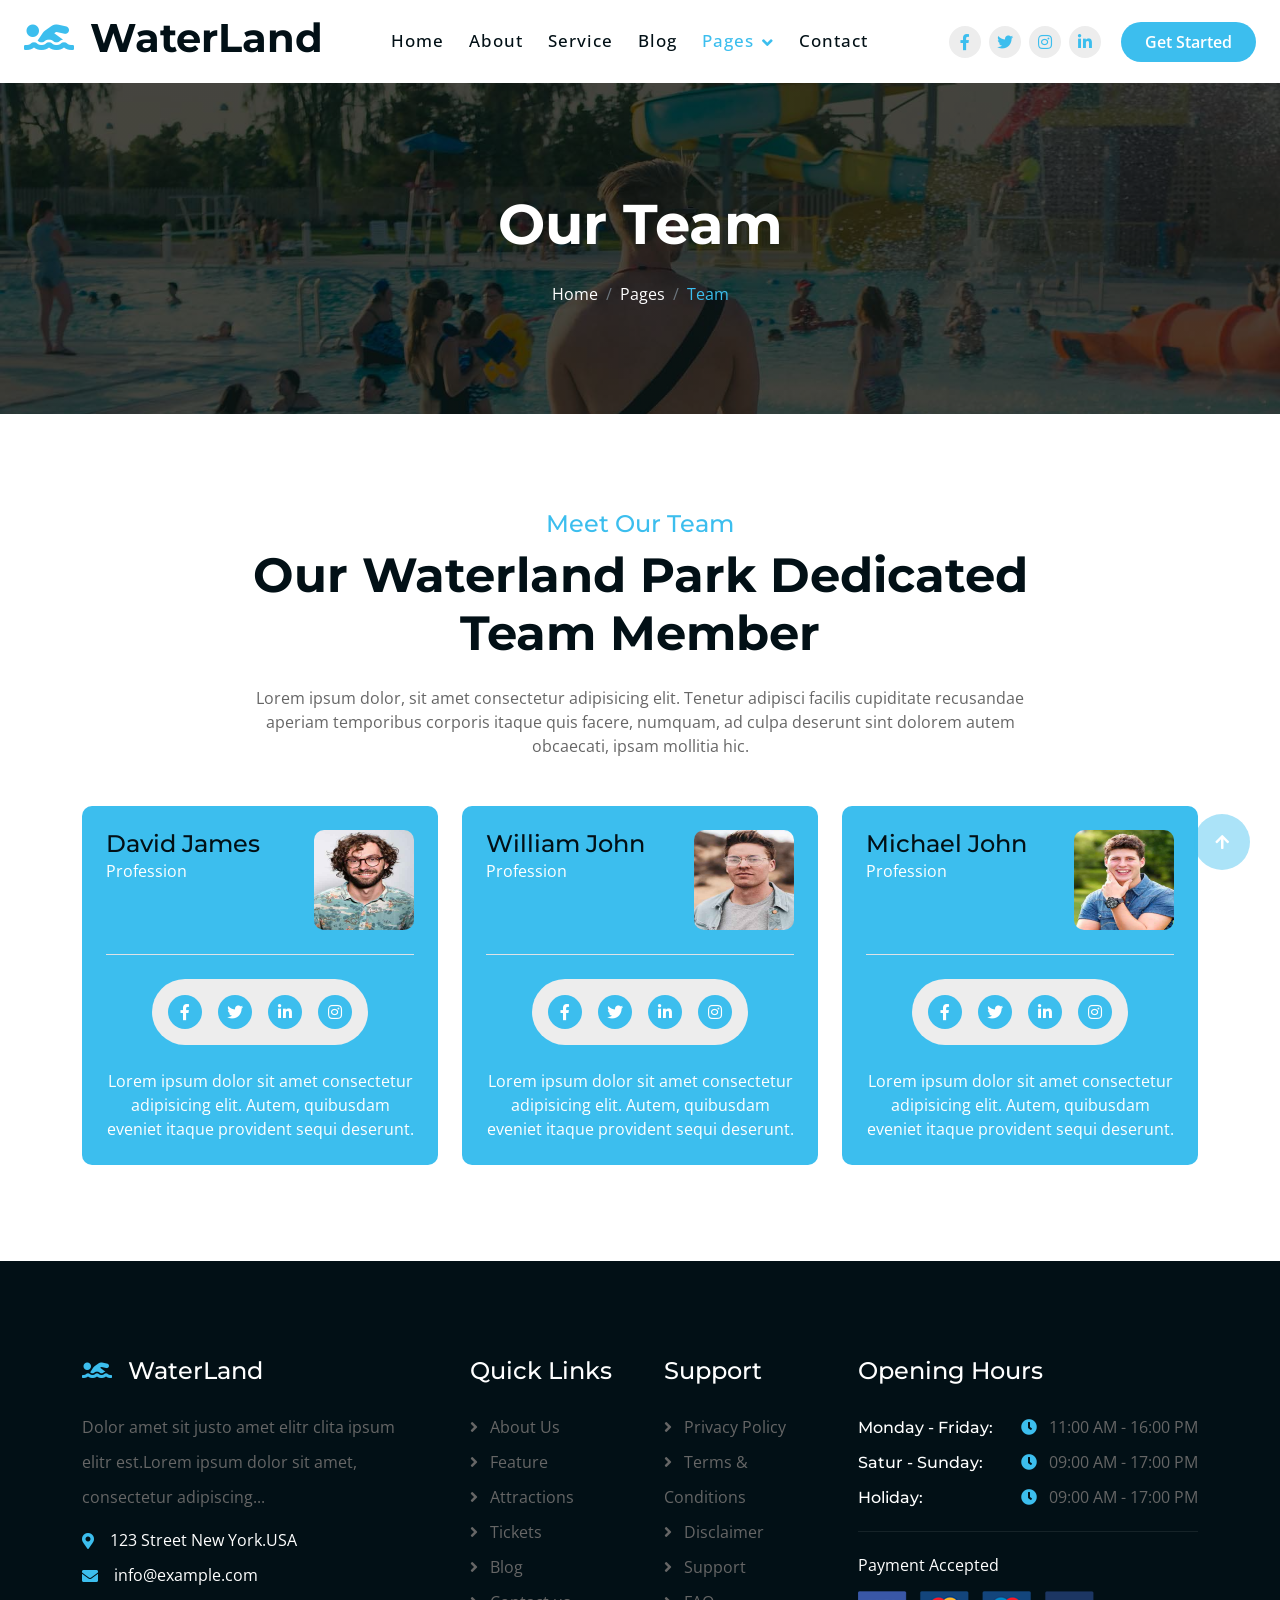
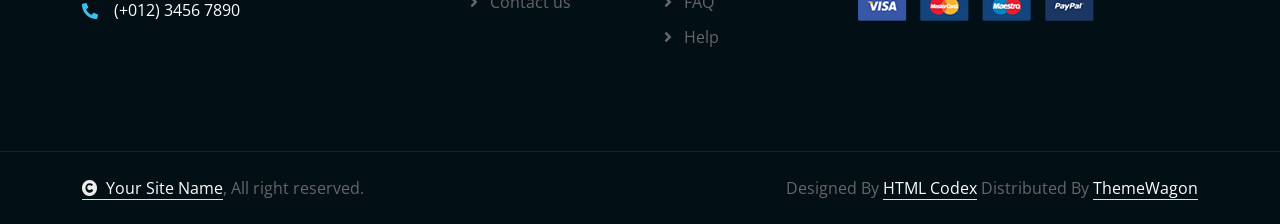
<file: team.html>
<!DOCTYPE html>
<html lang="en">

    <head>
        <meta charset="utf-8">
        <title>WaterLand - Water Park Website Template</title>
        <meta content="width=device-width, initial-scale=1.0" name="viewport">
        <meta content="" name="keywords">
        <meta content="" name="description">

        <!-- Google Web Fonts -->
        <link rel="preconnect" href="https://fonts.googleapis.com">
        <link rel="preconnect" href="https://fonts.gstatic.com" crossorigin>
        <link href="https://fonts.googleapis.com/css2?family=Montserrat:ital,wght@0,100..900;1,100..900&family=Open+Sans:ital,wdth,wght@0,75..100,300..800;1,75..100,300..800&display=swap" rel="stylesheet"> 

        <!-- Icon Font Stylesheet -->
        <link rel="stylesheet" href="https://use.fontawesome.com/releases/v5.15.4/css/all.css"/>
        <link href="https://cdn.jsdelivr.net/npm/bootstrap-icons@1.4.1/font/bootstrap-icons.css" rel="stylesheet">

        <!-- Libraries Stylesheet -->
        <link href="lib/animate/animate.min.css" rel="stylesheet">
        <link href="lib/lightbox/css/lightbox.min.css" rel="stylesheet">
        <link href="lib/owlcarousel/assets/owl.carousel.min.css" rel="stylesheet">


        <!-- Customized Bootstrap Stylesheet -->
        <link href="css/bootstrap.min.css" rel="stylesheet">

        <!-- Template Stylesheet -->
        <link href="css/style.css" rel="stylesheet">
    </head>

    <body>

        <!-- Spinner Start -->
        <div id="spinner" class="show bg-white position-fixed translate-middle w-100 vh-100 top-50 start-50 d-flex align-items-center justify-content-center">
            <div class="spinner-border text-primary" style="width: 3rem; height: 3rem;" role="status">
                <span class="sr-only">Loading...</span>
            </div>
        </div>
        <!-- Spinner End -->

        <!-- Navbar & Hero Start -->
        <div class="container-fluid nav-bar sticky-top px-4 py-2 py-lg-0">
            <nav class="navbar navbar-expand-lg navbar-light">
                <a href="" class="navbar-brand p-0">
                    <h1 class="display-6 text-dark"><i class="fas fa-swimmer text-primary me-3"></i>WaterLand</h1>
                    <!-- <img src="img/logo.png" alt="Logo"> -->
                </a>
                <button class="navbar-toggler" type="button" data-bs-toggle="collapse" data-bs-target="#navbarCollapse">
                    <span class="fa fa-bars"></span>
                </button>
                <div class="collapse navbar-collapse" id="navbarCollapse">
                    <div class="navbar-nav mx-auto py-0">
                        <a href="index.html" class="nav-item nav-link">Home</a>
                        <a href="about.html" class="nav-item nav-link">About</a>
                        <a href="service.html" class="nav-item nav-link">Service</a>
                        <a href="blog.html" class="nav-item nav-link">Blog</a>
                        
                        <div class="nav-item dropdown">
                            <a href="#" class="nav-link dropdown-toggle active" data-bs-toggle="dropdown">Pages</a>
                            <div class="dropdown-menu m-0">
                                <a href="feature.html" class="dropdown-item">Our Feature</a>
                                <a href="gallery.html" class="dropdown-item">Our Gallery</a>
                                <a href="attraction.html" class="dropdown-item">Attractions</a>
                                <a href="package.html" class="dropdown-item">Ticket Packages</a>
                                <a href="team.html" class="dropdown-item active">Our Team</a>
                                <a href="testimonial.html" class="dropdown-item">Testimonial</a>
                                <a href="404.html" class="dropdown-item">404 Page</a>
                            </div>
                        </div>
                        <a href="contact.html" class="nav-item nav-link">Contact</a>
                    </div>
                    <div class="team-icon d-none d-xl-flex justify-content-center me-3">
                        <a class="btn btn-square btn-light rounded-circle mx-1" href=""><i class="fab fa-facebook-f"></i></a>
                        <a class="btn btn-square btn-light rounded-circle mx-1" href=""><i class="fab fa-twitter"></i></a>
                        <a class="btn btn-square btn-light rounded-circle mx-1" href=""><i class="fab fa-instagram"></i></a>
                        <a class="btn btn-square btn-light rounded-circle mx-1" href=""><i class="fab fa-linkedin-in"></i></a>
                    </div>
                    <a href="#" class="btn btn-primary rounded-pill py-2 px-4 flex-shrink-0">Get Started</a>
                </div>
            </nav>
        </div>
        <!-- Navbar & Hero End -->

        <!-- Header Start -->
        <div class="container-fluid bg-breadcrumb">
            <div class="container text-center py-5" style="max-width: 900px;">
                <h4 class="text-white display-4 mb-4 wow fadeInDown" data-wow-delay="0.1s">Our Team</h4>
                <ol class="breadcrumb d-flex justify-content-center mb-0 wow fadeInDown" data-wow-delay="0.3s">
                    <li class="breadcrumb-item"><a href="index.html">Home</a></li>
                    <li class="breadcrumb-item"><a href="#">Pages</a></li>
                    <li class="breadcrumb-item active text-primary">Team</li>
                </ol>    
            </div>
        </div>
        <!-- Header End -->

        <!-- Team Start -->
        <div class="container-fluid team py-5">
            <div class="container py-5">
                <div class="text-center mx-auto pb-5 wow fadeInUp" data-wow-delay="0.2s" style="max-width: 800px;">
                    <h4 class="text-primary">Meet Our Team</h4>
                    <h1 class="display-5 mb-4">Our Waterland Park Dedicated Team Member</h1>
                    <p class="mb-0">Lorem ipsum dolor, sit amet consectetur adipisicing elit. Tenetur adipisci facilis cupiditate recusandae aperiam temporibus corporis itaque quis facere, numquam, ad culpa deserunt sint dolorem autem obcaecati, ipsam mollitia hic.
                    </p>
                </div>
                <div class="row g-4 justify-content-center">
                    <div class="col-md-6 col-lg-6 col-xl-4 wow fadeInUp" data-wow-delay="0.2s">
                        <div class="team-item p-4">
                            <div class="team-content">
                                <div class="d-flex justify-content-between border-bottom pb-4">
                                    <div class="text-start">
                                        <h4 class="mb-0">David James</h4>
                                        <p class="mb-0">Profession</p>
                                    </div>
                                    <div>
                                        <img src="img/team-1.jpg" class="img-fluid rounded" style="width: 100px; height: 100px;" alt="">
                                    </div>
                                </div>
                                <div class="team-icon rounded-pill my-4 p-3">
                                    <a class="btn btn-primary btn-sm-square rounded-circle me-3" href=""><i class="fab fa-facebook-f"></i></a>
                                    <a class="btn btn-primary btn-sm-square rounded-circle me-3" href=""><i class="fab fa-twitter"></i></a>
                                    <a class="btn btn-primary btn-sm-square rounded-circle me-3" href=""><i class="fab fa-linkedin-in"></i></a>
                                    <a class="btn btn-primary btn-sm-square rounded-circle me-0" href=""><i class="fab fa-instagram"></i></a>
                                </div>
                                <p class="text-center mb-0">Lorem ipsum dolor sit amet consectetur adipisicing elit. Autem, quibusdam eveniet itaque provident sequi deserunt.
                                </p>
                            </div>
                        </div>
                    </div>
                    <div class="col-md-6 col-lg-6 col-xl-4 wow fadeInUp" data-wow-delay="0.4s">
                        <div class="team-item p-4">
                            <div class="team-content">
                                <div class="d-flex justify-content-between border-bottom pb-4">
                                    <div class="text-start">
                                        <h4 class="mb-0">William John</h4>
                                        <p class="mb-0">Profession</p>
                                    </div>
                                    <div>
                                        <img src="img/team-2.jpg" class="img-fluid rounded" style="width: 100px; height: 100px;" alt="">
                                    </div>
                                </div>
                                <div class="team-icon rounded-pill my-4 p-3">
                                    <a class="btn btn-primary btn-sm-square rounded-circle me-3" href=""><i class="fab fa-facebook-f"></i></a>
                                    <a class="btn btn-primary btn-sm-square rounded-circle me-3" href=""><i class="fab fa-twitter"></i></a>
                                    <a class="btn btn-primary btn-sm-square rounded-circle me-3" href=""><i class="fab fa-linkedin-in"></i></a>
                                    <a class="btn btn-primary btn-sm-square rounded-circle me-0" href=""><i class="fab fa-instagram"></i></a>
                                </div>
                                <p class="text-center mb-0">Lorem ipsum dolor sit amet consectetur adipisicing elit. Autem, quibusdam eveniet itaque provident sequi deserunt.
                                </p>
                            </div>
                        </div>
                    </div>
                    <div class="col-md-6 col-lg-6 col-xl-4 wow fadeInUp" data-wow-delay="0.6s">
                        <div class="team-item p-4">
                            <div class="team-content">
                                <div class="d-flex justify-content-between border-bottom pb-4">
                                    <div class="text-start">
                                        <h4 class="mb-0">Michael John</h4>
                                        <p class="mb-0">Profession</p>
                                    </div>
                                    <div>
                                        <img src="img/team-3.jpg" class="img-fluid rounded" style="width: 100px; height: 100px;" alt="">
                                    </div>
                                </div>
                                <div class="team-icon rounded-pill my-4 p-3">
                                    <a class="btn btn-primary btn-sm-square rounded-circle me-3" href=""><i class="fab fa-facebook-f"></i></a>
                                    <a class="btn btn-primary btn-sm-square rounded-circle me-3" href=""><i class="fab fa-twitter"></i></a>
                                    <a class="btn btn-primary btn-sm-square rounded-circle me-3" href=""><i class="fab fa-linkedin-in"></i></a>
                                    <a class="btn btn-primary btn-sm-square rounded-circle me-0" href=""><i class="fab fa-instagram"></i></a>
                                </div>
                                <p class="text-center mb-0">Lorem ipsum dolor sit amet consectetur adipisicing elit. Autem, quibusdam eveniet itaque provident sequi deserunt.
                                </p>
                            </div>
                        </div>
                    </div>
                </div>
            </div>
        </div>
        <!-- Team End -->

        <!-- Footer Start -->
        <div class="container-fluid footer py-5 wow fadeIn" data-wow-delay="0.2s">
            <div class="container py-5">
                <div class="row g-5">
                    <div class="col-md-6 col-lg-6 col-xl-4">
                        <div class="footer-item">
                            <a href="index.html" class="p-0">
                                <h4 class="text-white mb-4"><i class="fas fa-swimmer text-primary me-3"></i>WaterLand</h4>
                                <!-- <img src="img/logo.png" alt="Logo"> -->
                            </a>
                            <p class="mb-2">Dolor amet sit justo amet elitr clita ipsum elitr est.Lorem ipsum dolor sit amet, consectetur adipiscing...</p>
                            <div class="d-flex align-items-center">
                                <i class="fas fa-map-marker-alt text-primary me-3"></i>
                                <p class="text-white mb-0">123 Street New York.USA</p>
                            </div>
                            <div class="d-flex align-items-center">
                                <i class="fas fa-envelope text-primary me-3"></i>
                                <p class="text-white mb-0">info@example.com</p>
                            </div>
                            <div class="d-flex align-items-center">
                                <i class="fa fa-phone-alt text-primary me-3"></i>
                                <p class="text-white mb-0">(+012) 3456 7890</p>
                            </div>
                        </div>
                    </div>
                    <div class="col-md-6 col-lg-6 col-xl-2">
                        <div class="footer-item">
                            <h4 class="text-white mb-4">Quick Links</h4>
                            <a href="#"><i class="fas fa-angle-right me-2"></i> About Us</a>
                            <a href="#"><i class="fas fa-angle-right me-2"></i> Feature</a>
                            <a href="#"><i class="fas fa-angle-right me-2"></i> Attractions</a>
                            <a href="#"><i class="fas fa-angle-right me-2"></i> Tickets</a>
                            <a href="#"><i class="fas fa-angle-right me-2"></i> Blog</a>
                            <a href="#"><i class="fas fa-angle-right me-2"></i> Contact us</a>
                        </div>
                    </div>
                    <div class="col-md-6 col-lg-6 col-xl-2">
                        <div class="footer-item">
                            <h4 class="text-white mb-4">Support</h4>
                            <a href="#"><i class="fas fa-angle-right me-2"></i> Privacy Policy</a>
                            <a href="#"><i class="fas fa-angle-right me-2"></i> Terms & Conditions</a>
                            <a href="#"><i class="fas fa-angle-right me-2"></i> Disclaimer</a>
                            <a href="#"><i class="fas fa-angle-right me-2"></i> Support</a>
                            <a href="#"><i class="fas fa-angle-right me-2"></i> FAQ</a>
                            <a href="#"><i class="fas fa-angle-right me-2"></i> Help</a>
                        </div>
                    </div>
                    <div class="col-md-6 col-lg-6 col-xl-4">
                        <div class="footer-item">
                            <h4 class="text-white mb-4">Opening Hours</h4>
                            <div class="opening-date mb-3 pb-3">
                                <div class="opening-clock flex-shrink-0">
                                    <h6 class="text-white mb-0 me-auto">Monday - Friday:</h6>
                                    <p class="mb-0"><i class="fas fa-clock text-primary me-2"></i> 11:00 AM - 16:00 PM</p>
                                </div>
                                <div class="opening-clock flex-shrink-0">
                                    <h6 class="text-white mb-0 me-auto">Satur - Sunday:</h6>
                                    <p class="mb-0"><i class="fas fa-clock text-primary me-2"></i> 09:00 AM - 17:00 PM</p>
                                </div>
                                <div class="opening-clock flex-shrink-0">
                                    <h6 class="text-white mb-0 me-auto">Holiday:</h6>
                                    <p class="mb-0"><i class="fas fa-clock text-primary me-2"></i> 09:00 AM - 17:00 PM</p>
                                </div>
                            </div>
                            <div>
                                <p class="text-white mb-2">Payment Accepted</p>
                                <img src="img/payment.png" class="img-fluid" alt="Image">
                            </div>
                        </div>
                    </div>
                </div>
            </div>
        </div>
        <!-- Footer End -->
        
        <!-- Copyright Start -->
        <div class="container-fluid copyright py-4">
            <div class="container">
                <div class="row g-4 align-items-center">
                    <div class="col-md-6 text-center text-md-start mb-md-0">
                        <span class="text-body"><a href="#" class="border-bottom text-white"><i class="fas fa-copyright text-light me-2"></i>Your Site Name</a>, All right reserved.</span>
                    </div>
                    <div class="col-md-6 text-center text-md-end text-body">
                        <!--/*** This template is free as long as you keep the below author’s credit link/attribution link/backlink. ***/-->
                        <!--/*** If you'd like to use the template without the below author’s credit link/attribution link/backlink, ***/-->
                        <!--/*** you can purchase the Credit Removal License from "https://htmlcodex.com/credit-removal". ***/-->
                        Designed By <a class="border-bottom text-white" href="https://htmlcodex.com">HTML Codex</a> Distributed By <a class="border-bottom text-white" href="https://themewagon.com">ThemeWagon</a>
                    </div>
                </div>
            </div>
        </div>
        <!-- Copyright End -->


        <!-- Back to Top -->
        <a href="#" class="btn btn-primary btn-lg-square rounded-circle back-to-top"><i class="fa fa-arrow-up"></i></a>   

        
    <!-- JavaScript Libraries -->
    <script src="https://ajax.googleapis.com/ajax/libs/jquery/3.6.4/jquery.min.js"></script>
    <script src="https://cdn.jsdelivr.net/npm/bootstrap@5.0.0/dist/js/bootstrap.bundle.min.js"></script>
    <script src="lib/wow/wow.min.js"></script>
    <script src="lib/easing/easing.min.js"></script>
    <script src="lib/waypoints/waypoints.min.js"></script>
    <script src="lib/counterup/counterup.min.js"></script>
    <script src="lib/lightbox/js/lightbox.min.js"></script>
    <script src="lib/owlcarousel/owl.carousel.min.js"></script>
    

    <!-- Template Javascript -->
    <script src="js/main.js"></script>
    </body>

</html>
</file>
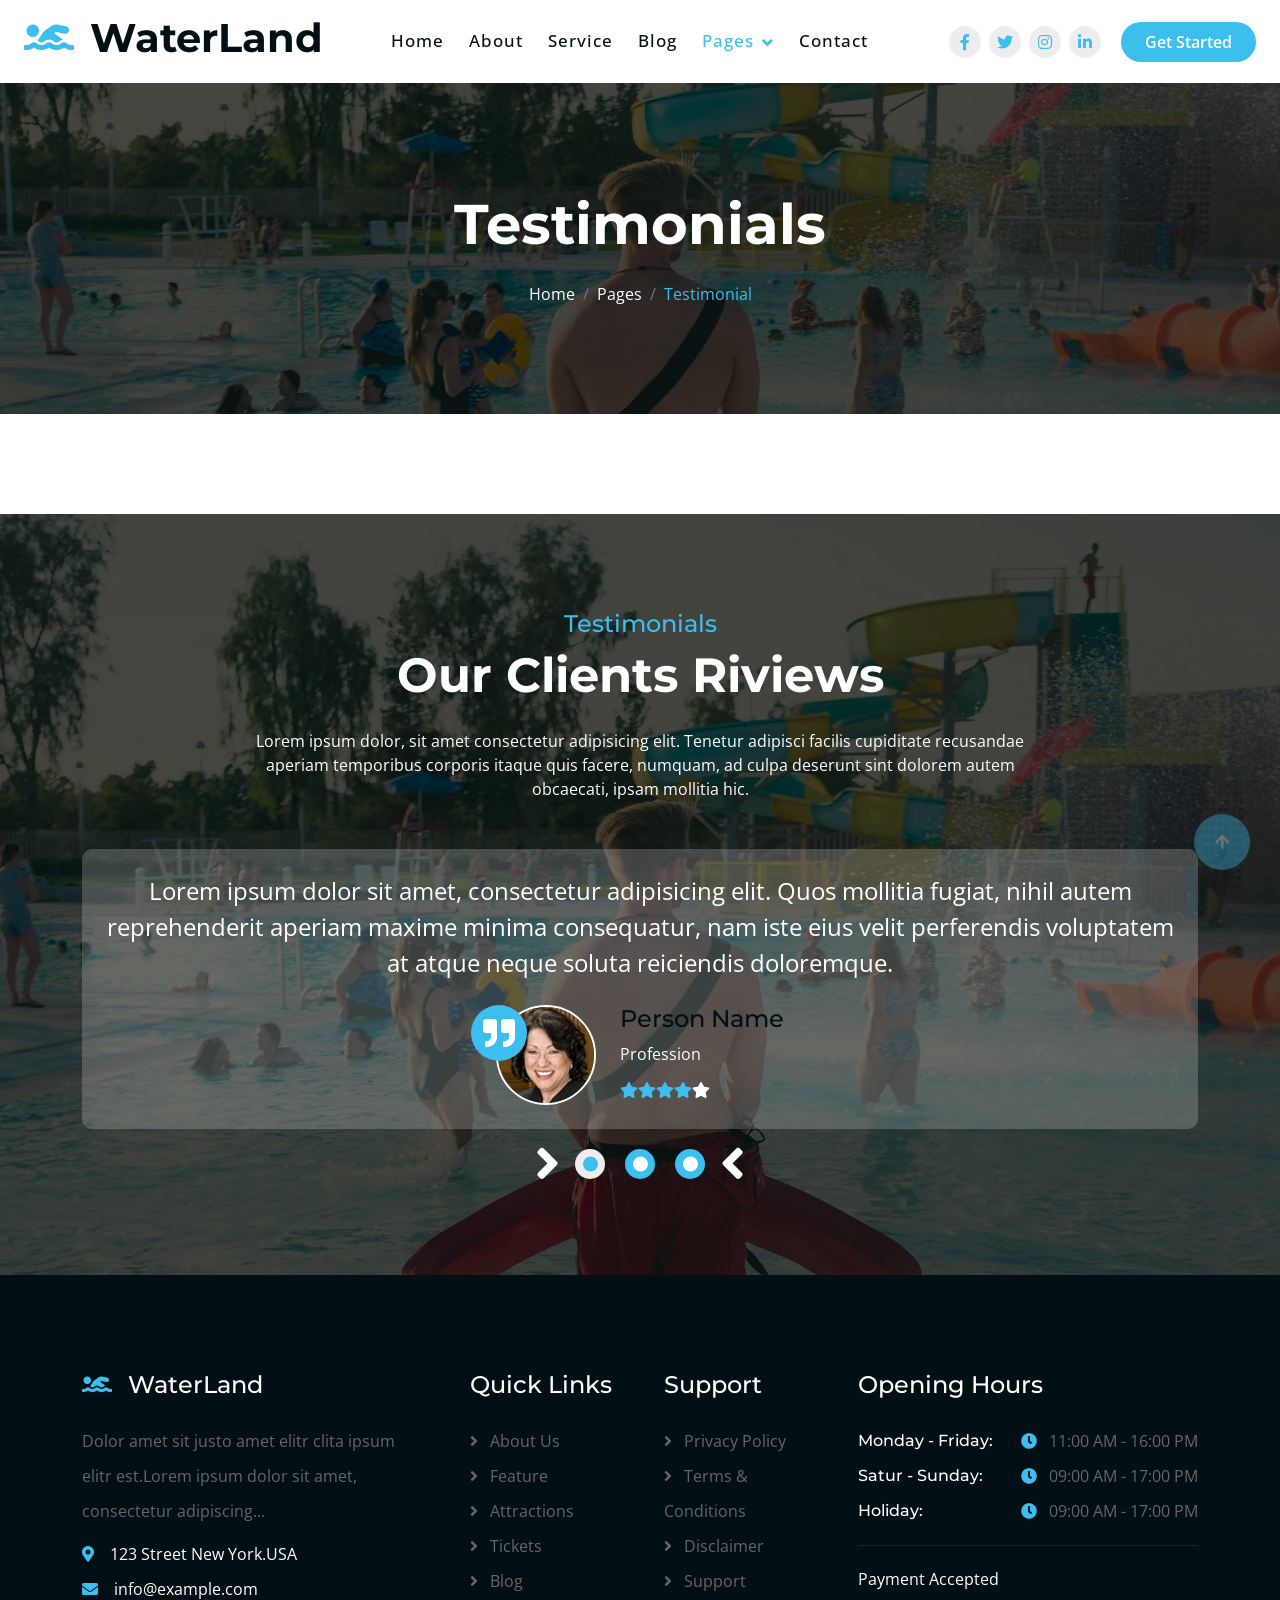
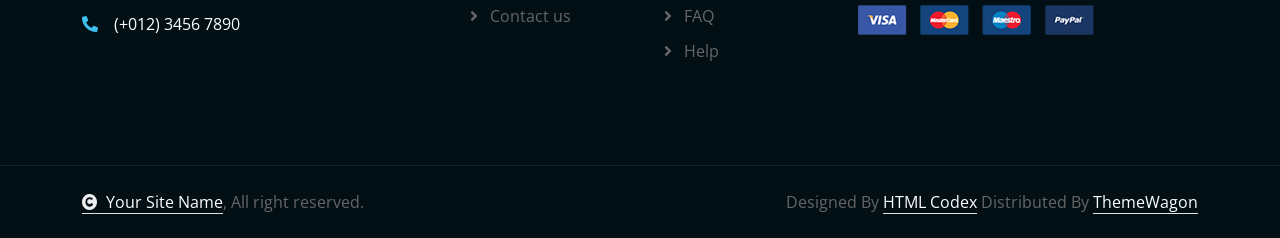
<file: testimonial.html>
<!DOCTYPE html>
<html lang="en">

    <head>
        <meta charset="utf-8">
        <title>WaterLand - Water Park Website Template</title>
        <meta content="width=device-width, initial-scale=1.0" name="viewport">
        <meta content="" name="keywords">
        <meta content="" name="description">

        <!-- Google Web Fonts -->
        <link rel="preconnect" href="https://fonts.googleapis.com">
        <link rel="preconnect" href="https://fonts.gstatic.com" crossorigin>
        <link href="https://fonts.googleapis.com/css2?family=Montserrat:ital,wght@0,100..900;1,100..900&family=Open+Sans:ital,wdth,wght@0,75..100,300..800;1,75..100,300..800&display=swap" rel="stylesheet"> 

        <!-- Icon Font Stylesheet -->
        <link rel="stylesheet" href="https://use.fontawesome.com/releases/v5.15.4/css/all.css"/>
        <link href="https://cdn.jsdelivr.net/npm/bootstrap-icons@1.4.1/font/bootstrap-icons.css" rel="stylesheet">

        <!-- Libraries Stylesheet -->
        <link href="lib/animate/animate.min.css" rel="stylesheet">
        <link href="lib/lightbox/css/lightbox.min.css" rel="stylesheet">
        <link href="lib/owlcarousel/assets/owl.carousel.min.css" rel="stylesheet">


        <!-- Customized Bootstrap Stylesheet -->
        <link href="css/bootstrap.min.css" rel="stylesheet">

        <!-- Template Stylesheet -->
        <link href="css/style.css" rel="stylesheet">
    </head>

    <body>

        <!-- Spinner Start -->
        <div id="spinner" class="show bg-white position-fixed translate-middle w-100 vh-100 top-50 start-50 d-flex align-items-center justify-content-center">
            <div class="spinner-border text-primary" style="width: 3rem; height: 3rem;" role="status">
                <span class="sr-only">Loading...</span>
            </div>
        </div>
        <!-- Spinner End -->

        <!-- Navbar & Hero Start -->
        <div class="container-fluid nav-bar sticky-top px-4 py-2 py-lg-0">
            <nav class="navbar navbar-expand-lg navbar-light">
                <a href="" class="navbar-brand p-0">
                    <h1 class="display-6 text-dark"><i class="fas fa-swimmer text-primary me-3"></i>WaterLand</h1>
                    <!-- <img src="img/logo.png" alt="Logo"> -->
                </a>
                <button class="navbar-toggler" type="button" data-bs-toggle="collapse" data-bs-target="#navbarCollapse">
                    <span class="fa fa-bars"></span>
                </button>
                <div class="collapse navbar-collapse" id="navbarCollapse">
                    <div class="navbar-nav mx-auto py-0">
                        <a href="index.html" class="nav-item nav-link">Home</a>
                        <a href="about.html" class="nav-item nav-link">About</a>
                        <a href="service.html" class="nav-item nav-link">Service</a>
                        <a href="blog.html" class="nav-item nav-link">Blog</a>
                        
                        <div class="nav-item dropdown">
                            <a href="#" class="nav-link dropdown-toggle active" data-bs-toggle="dropdown">Pages</a>
                            <div class="dropdown-menu m-0">
                                <a href="feature.html" class="dropdown-item">Our Feature</a>
                                <a href="gallery.html" class="dropdown-item">Our Gallery</a>
                                <a href="attraction.html" class="dropdown-item">Attractions</a>
                                <a href="package.html" class="dropdown-item">Ticket Packages</a>
                                <a href="team.html" class="dropdown-item">Our Team</a>
                                <a href="testimonial.html" class="dropdown-item active">Testimonial</a>
                                <a href="404.html" class="dropdown-item">404 Page</a>
                            </div>
                        </div>
                        <a href="contact.html" class="nav-item nav-link">Contact</a>
                    </div>
                    <div class="team-icon d-none d-xl-flex justify-content-center me-3">
                        <a class="btn btn-square btn-light rounded-circle mx-1" href=""><i class="fab fa-facebook-f"></i></a>
                        <a class="btn btn-square btn-light rounded-circle mx-1" href=""><i class="fab fa-twitter"></i></a>
                        <a class="btn btn-square btn-light rounded-circle mx-1" href=""><i class="fab fa-instagram"></i></a>
                        <a class="btn btn-square btn-light rounded-circle mx-1" href=""><i class="fab fa-linkedin-in"></i></a>
                    </div>
                    <a href="#" class="btn btn-primary rounded-pill py-2 px-4 flex-shrink-0">Get Started</a>
                </div>
            </nav>
        </div>
        <!-- Navbar & Hero End -->

        <!-- Header Start -->
        <div class="container-fluid bg-breadcrumb">
            <div class="container text-center py-5" style="max-width: 900px;">
                <h4 class="text-white display-4 mb-4 wow fadeInDown" data-wow-delay="0.1s">Testimonials</h4>
                <ol class="breadcrumb d-flex justify-content-center mb-0 wow fadeInDown" data-wow-delay="0.3s">
                    <li class="breadcrumb-item"><a href="index.html">Home</a></li>
                    <li class="breadcrumb-item"><a href="#">Pages</a></li>
                    <li class="breadcrumb-item active text-primary">Testimonial</li>
                </ol>    
            </div>
        </div>
        <!-- Header End -->

        <!-- Testimonial Start -->
        <div class="container-fluid testimonial py-5" style="margin-top: 100px;">
            <div class="container py-5">
                <div class="text-center mx-auto pb-5 wow fadeInUp" data-wow-delay="0.2s" style="max-width: 800px;">
                    <h4 class="text-primary">Testimonials</h4>
                    <h1 class="display-5 text-white mb-4">Our Clients Riviews</h1>
                    <p class="text-white mb-0">Lorem ipsum dolor, sit amet consectetur adipisicing elit. Tenetur adipisci facilis cupiditate recusandae aperiam temporibus corporis itaque quis facere, numquam, ad culpa deserunt sint dolorem autem obcaecati, ipsam mollitia hic.
                    </p>
                </div>
                <div class="owl-carousel testimonial-carousel wow fadeInUp" data-wow-delay="0.2s">
                    <div class="testimonial-item p-4">
                        <p class="text-white fs-4 mb-4">Lorem ipsum dolor sit amet, consectetur adipisicing elit. Quos mollitia fugiat, nihil autem reprehenderit aperiam maxime minima consequatur, nam iste eius velit perferendis voluptatem at atque neque soluta reiciendis doloremque.
                        </p>
                        <div class="testimonial-inner">
                            <div class="testimonial-img">
                                <img src="img/testimonial-1.jpg" class="img-fluid" alt="Image">
                                <div class="testimonial-quote btn-lg-square rounded-circle"><i class="fa fa-quote-right fa-2x"></i>
                                </div>
                            </div>
                            <div class="ms-4">
                                <h4>Person Name</h4>
                                <p class="text-start text-white">Profession</p>
                                <div class="d-flex text-primary">
                                    <i class="fas fa-star"></i>
                                    <i class="fas fa-star"></i>
                                    <i class="fas fa-star"></i>
                                    <i class="fas fa-star"></i>
                                    <i class="fas fa-star text-white"></i>
                                </div>
                            </div>
                        </div>
                    </div>
                    <div class="testimonial-item p-4">
                        <p class="text-white fs-4 mb-4">Lorem ipsum dolor sit amet, consectetur adipisicing elit. Quos mollitia fugiat, nihil autem reprehenderit aperiam maxime minima consequatur, nam iste eius velit perferendis voluptatem at atque neque soluta reiciendis doloremque.
                        </p>
                        <div class="testimonial-inner">
                            <div class="testimonial-img">
                                <img src="img/testimonial-2.jpg" class="img-fluid" alt="Image">
                                <div class="testimonial-quote btn-lg-square rounded-circle"><i class="fa fa-quote-right fa-2x"></i>
                                </div>
                            </div>
                            <div class="ms-4">
                                <h4>Person Name</h4>
                                <p class="text-start text-white">Profession</p>
                                <div class="d-flex text-primary">
                                    <i class="fas fa-star"></i>
                                    <i class="fas fa-star"></i>
                                    <i class="fas fa-star"></i>
                                    <i class="fas fa-star"></i>
                                    <i class="fas fa-star text-white"></i>
                                </div>
                            </div>
                        </div>
                    </div>
                    <div class="testimonial-item p-4">
                        <p class="text-white fs-4 mb-4">Lorem ipsum dolor sit amet, consectetur adipisicing elit. Quos mollitia fugiat, nihil autem reprehenderit aperiam maxime minima consequatur, nam iste eius velit perferendis voluptatem at atque neque soluta reiciendis doloremque.
                        </p>
                        <div class="testimonial-inner">
                            <div class="testimonial-img">
                                <img src="img/testimonial-3.jpg" class="img-fluid" alt="Image">
                                <div class="testimonial-quote btn-lg-square rounded-circle"><i class="fa fa-quote-right fa-2x"></i>
                                </div>
                            </div>
                            <div class="ms-4">
                                <h4>Person Name</h4>
                                <p class="text-start text-white">Profession</p>
                                <div class="d-flex text-primary">
                                    <i class="fas fa-star"></i>
                                    <i class="fas fa-star"></i>
                                    <i class="fas fa-star"></i>
                                    <i class="fas fa-star"></i>
                                    <i class="fas fa-star text-white"></i>
                                </div>
                            </div>
                        </div>
                    </div>
                </div>
            </div>
        </div>
        <!-- Testimonial End -->

        <!-- Footer Start -->
        <div class="container-fluid footer py-5 wow fadeIn" data-wow-delay="0.2s">
            <div class="container py-5">
                <div class="row g-5">
                    <div class="col-md-6 col-lg-6 col-xl-4">
                        <div class="footer-item">
                            <a href="index.html" class="p-0">
                                <h4 class="text-white mb-4"><i class="fas fa-swimmer text-primary me-3"></i>WaterLand</h4>
                                <!-- <img src="img/logo.png" alt="Logo"> -->
                            </a>
                            <p class="mb-2">Dolor amet sit justo amet elitr clita ipsum elitr est.Lorem ipsum dolor sit amet, consectetur adipiscing...</p>
                            <div class="d-flex align-items-center">
                                <i class="fas fa-map-marker-alt text-primary me-3"></i>
                                <p class="text-white mb-0">123 Street New York.USA</p>
                            </div>
                            <div class="d-flex align-items-center">
                                <i class="fas fa-envelope text-primary me-3"></i>
                                <p class="text-white mb-0">info@example.com</p>
                            </div>
                            <div class="d-flex align-items-center">
                                <i class="fa fa-phone-alt text-primary me-3"></i>
                                <p class="text-white mb-0">(+012) 3456 7890</p>
                            </div>
                        </div>
                    </div>
                    <div class="col-md-6 col-lg-6 col-xl-2">
                        <div class="footer-item">
                            <h4 class="text-white mb-4">Quick Links</h4>
                            <a href="#"><i class="fas fa-angle-right me-2"></i> About Us</a>
                            <a href="#"><i class="fas fa-angle-right me-2"></i> Feature</a>
                            <a href="#"><i class="fas fa-angle-right me-2"></i> Attractions</a>
                            <a href="#"><i class="fas fa-angle-right me-2"></i> Tickets</a>
                            <a href="#"><i class="fas fa-angle-right me-2"></i> Blog</a>
                            <a href="#"><i class="fas fa-angle-right me-2"></i> Contact us</a>
                        </div>
                    </div>
                    <div class="col-md-6 col-lg-6 col-xl-2">
                        <div class="footer-item">
                            <h4 class="text-white mb-4">Support</h4>
                            <a href="#"><i class="fas fa-angle-right me-2"></i> Privacy Policy</a>
                            <a href="#"><i class="fas fa-angle-right me-2"></i> Terms & Conditions</a>
                            <a href="#"><i class="fas fa-angle-right me-2"></i> Disclaimer</a>
                            <a href="#"><i class="fas fa-angle-right me-2"></i> Support</a>
                            <a href="#"><i class="fas fa-angle-right me-2"></i> FAQ</a>
                            <a href="#"><i class="fas fa-angle-right me-2"></i> Help</a>
                        </div>
                    </div>
                    <div class="col-md-6 col-lg-6 col-xl-4">
                        <div class="footer-item">
                            <h4 class="text-white mb-4">Opening Hours</h4>
                            <div class="opening-date mb-3 pb-3">
                                <div class="opening-clock flex-shrink-0">
                                    <h6 class="text-white mb-0 me-auto">Monday - Friday:</h6>
                                    <p class="mb-0"><i class="fas fa-clock text-primary me-2"></i> 11:00 AM - 16:00 PM</p>
                                </div>
                                <div class="opening-clock flex-shrink-0">
                                    <h6 class="text-white mb-0 me-auto">Satur - Sunday:</h6>
                                    <p class="mb-0"><i class="fas fa-clock text-primary me-2"></i> 09:00 AM - 17:00 PM</p>
                                </div>
                                <div class="opening-clock flex-shrink-0">
                                    <h6 class="text-white mb-0 me-auto">Holiday:</h6>
                                    <p class="mb-0"><i class="fas fa-clock text-primary me-2"></i> 09:00 AM - 17:00 PM</p>
                                </div>
                            </div>
                            <div>
                                <p class="text-white mb-2">Payment Accepted</p>
                                <img src="img/payment.png" class="img-fluid" alt="Image">
                            </div>
                        </div>
                    </div>
                </div>
            </div>
        </div>
        <!-- Footer End -->
        
        <!-- Copyright Start -->
        <div class="container-fluid copyright py-4">
            <div class="container">
                <div class="row g-4 align-items-center">
                    <div class="col-md-6 text-center text-md-start mb-md-0">
                        <span class="text-body"><a href="#" class="border-bottom text-white"><i class="fas fa-copyright text-light me-2"></i>Your Site Name</a>, All right reserved.</span>
                    </div>
                    <div class="col-md-6 text-center text-md-end text-body">
                        <!--/*** This template is free as long as you keep the below author’s credit link/attribution link/backlink. ***/-->
                        <!--/*** If you'd like to use the template without the below author’s credit link/attribution link/backlink, ***/-->
                        <!--/*** you can purchase the Credit Removal License from "https://htmlcodex.com/credit-removal". ***/-->
                        Designed By <a class="border-bottom text-white" href="https://htmlcodex.com">HTML Codex</a> Distributed By <a class="border-bottom text-white" href="https://themewagon.com">ThemeWagon</a>
                    </div>
                </div>
            </div>
        </div>
        <!-- Copyright End -->


        <!-- Back to Top -->
        <a href="#" class="btn btn-primary btn-lg-square rounded-circle back-to-top"><i class="fa fa-arrow-up"></i></a>   

        
    <!-- JavaScript Libraries -->
    <script src="https://ajax.googleapis.com/ajax/libs/jquery/3.6.4/jquery.min.js"></script>
    <script src="https://cdn.jsdelivr.net/npm/bootstrap@5.0.0/dist/js/bootstrap.bundle.min.js"></script>
    <script src="lib/wow/wow.min.js"></script>
    <script src="lib/easing/easing.min.js"></script>
    <script src="lib/waypoints/waypoints.min.js"></script>
    <script src="lib/counterup/counterup.min.js"></script>
    <script src="lib/lightbox/js/lightbox.min.js"></script>
    <script src="lib/owlcarousel/owl.carousel.min.js"></script>
    

    <!-- Template Javascript -->
    <script src="js/main.js"></script>
    </body>

</html>
</file>
<file: css/style.css>
/*** Spinner Start ***/
/*** Spinner ***/
#spinner {
    opacity: 0;
    visibility: hidden;
    transition: opacity .5s ease-out, visibility 0s linear .5s;
    z-index: 99999;
}

#spinner.show {
    transition: opacity .5s ease-out, visibility 0s linear 0s;
    visibility: visible;
    opacity: 1;
}
/*** Spinner End ***/

.back-to-top {
    position: fixed;
    right: 30px;
    bottom: 30px;
    transition: 0.5s;
    z-index: 99;
}

/*** Button Start ***/
.btn {
    font-weight: 600;
    transition: .5s;
}

.btn-square {
    width: 32px;
    height: 32px;
}

.btn-sm-square {
    width: 34px;
    height: 34px;
}

.btn-md-square {
    width: 44px;
    height: 44px;
}

.btn-lg-square {
    width: 56px;
    height: 56px;
}

.btn-xl-square {
    width: 66px;
    height: 66px;
}

.btn-square,
.btn-sm-square,
.btn-md-square,
.btn-lg-square,
.btn-xl-square {
    padding: 0;
    display: flex;
    align-items: center;
    justify-content: center;
    font-weight: normal;
}

.btn.btn-primary {
    color: var(--bs-white);
    border: none;
}

.btn.btn-primary:hover {
    background: var(--bs-dark);
}

.btn.btn-light {
    color: var(--bs-primary);
    border: none;
}

.btn.btn-light:hover {
    color: var(--bs-white);
    background: var(--bs-primary);
}

.btn.btn-dark {
    color: var(--bs-white);
    border: none;
}

.btn.btn-dark:hover {
    color: var(--bs-primary);
    background: var(--bs-light);
}

/*** Navbar Start ***/
.nav-bar {
    background: var(--bs-white);
}

.sticky-top {
    transition: 1s;
}

.navbar-light .navbar-nav .nav-link {
    position: relative;
    margin-right: 25px;
    padding: 35px 0;
    letter-spacing: 1px;
    color: var(--bs-dark);
    font-size: 17px;
    font-weight: 500;
    outline: none;
    transition: .5s;
}

.sticky-top .navbar-light .navbar-nav .nav-link {
    padding: 20px 0;
    color: var(--bs-dark);
}

.navbar-light .navbar-nav .nav-link:hover,
.navbar-light .navbar-nav .nav-link.active {
    color: var(--bs-primary);
}

.navbar-light .navbar-brand img {
    max-height: 60px;
    transition: .5s;
}

.sticky-top .navbar-light .navbar-brand img {
    max-height: 50px;
}

.navbar .dropdown-toggle::after {
    border: none;
    content: "\f107";
    font-family: "Font Awesome 5 Free";
    font-weight: 600;
    vertical-align: middle;
    margin-left: 8px;
}

.dropdown .dropdown-menu a:hover {
    background: var(--bs-primary);
    color: var(--bs-white);
}

.navbar .nav-item:hover .dropdown-menu {
    transform: rotateX(0deg);
    visibility: visible;
    margin-top: 8px !important;
    background: var(--bs-light);
    transition: .5s;
    opacity: 1;
}

@media (min-width: 992px) {
    .navbar .nav-item .dropdown-menu {
    display: block;
    visibility: hidden;
    top: 100%;
    transform: rotateX(-75deg);
    transform-origin: 0% 0%;
    border: 0;
    border-radius: 10px;
    margin-top: 8px !important;
    transition: .5s;
    opacity: 0;
    }
}

@media (max-width: 991px) {
    .navbar.navbar-expand-lg .navbar-toggler {
        padding: 8px 15px;
        border: 1px solid var(--bs-primary);
        color: var(--bs-primary);
    }

    .sticky-top .navbar-light .navbar-nav .nav-link {
        padding: 12px 0;
    }
}
/*** Navbar End ***/

/*** Carousel Hero Header Start ***/
.header-carousel .header-carousel-item img {
    object-fit: cover;
}


@media (min-width: 1200px) {
    .header-carousel .header-carousel-item,
    .header-carousel .header-carousel-item img {
        height: 700px;
    }
}

@media (max-width: 1199px) {
    .header-carousel .header-carousel-item,
    .header-carousel .header-carousel-item img {
        height: 1200px;
    }
}

.header-carousel .owl-nav .owl-prev {
    display: none;
}

.header-carousel .owl-nav .owl-next {
    position: absolute;
    width: 60px;
    height: 60px;
    bottom: -60px;
    right: 50%;
    transform: translateY(-50%);
    margin-right: -60px;
    border-radius: 60px;
    background: var(--bs-primary);
    color: var(--bs-white);
    font-size: 26px;
    display: flex;
    align-items: center;
    justify-content: center;
    transition: 0.5s;
}
.header-carousel .owl-nav .owl-next:hover {
    box-shadow: inset 0 0 100px 0 var(--bs-light);
    color: var(--bs-primary);
}

.header-carousel .owl-nav .owl-next i {
    position: relative;
    width: 100%;
    height: 100%;
    display: flex;
    align-items: center;
    justify-content: center;
    animation-name: carousel-next-btn;
    animation-duration: 4s;
    animation-delay: 1s;
    animation-iteration-count: infinite;
    transition: 1s;
}

@keyframes carousel-next-btn {
    0%  {margin-top: 35%;}
    50%  {margin-bottom: 70%;}
    100% {margin-top: 35%;}
}

.header-carousel .header-carousel-item .carousel-caption {
    position: absolute;
    width: 100%;
    height: 100%;
    left: 0;
    bottom: 0;
    background: rgba(0, 0, 0, .7);
    display: flex;
    align-items: center;
}

.carousel-caption .ticket-form {
    background: rgba(255, 255, 255, 0.4);
    border-radius: 10px;
}

.header-carousel .header-carousel-item img {
    animation-name: image-zoom;
    animation-duration: 10s;
    animation-delay: 1s;
    animation-iteration-count: infinite;
    animation-direction: alternate;
    transition: 1s;
}

@keyframes image-zoom {
    0%  {width: 100%; height: 100%;}

    25% {width: 115%; height: 115%;}

    50% {width: 130%; height: 130%;}

    75% {width: 120%; height: 120%;}

    100% {width: 100%; height: 100%;}
}
/*** Carousel Hero Header End ***/

/*** Single Page Hero Header Start ***/
.bg-breadcrumb {
    position: relative;
    overflow: hidden;
    background: linear-gradient(rgba(0, 0, 0, 0.7), rgba(0, 0, 0, 0.7)), url(../img/carousel-1.jpg);
    background-position: center center;
    background-repeat: no-repeat;
    background-size: cover;
    padding: 60px 0 60px 0;
    transition: 0.5s;
}

.bg-breadcrumb .breadcrumb {
    position: relative;
}

.bg-breadcrumb .breadcrumb .breadcrumb-item a {
    color: var(--bs-white);
}
/*** Single Page Hero Header End ***/


/*** Feature Start ***/
.feature .feature-item {
    position: relative;
    border-radius: 10px;
    background: var(--bs-light);
}

.feature-item .feature-content {
    position: absolute;
    width: 100%; 
    height: 100%; 
    bottom: 0; 
    left: 0;
    margin-top: 0;
    margin-right: 0; 
    background: rgba(0, 0, 0, 0.7); 
    border-radius: 10px;
    z-index: 2;
}

.feature-item .feature-content .feature-content-inner {
    position: relative;
    z-index: 5;
}
/*** Feature End ***/


/*** Service Start ***/
.service {
    position: relative;
    overflow: hidden;
    background-image: url(../img/carousel-1.jpg);
    background-position: center center;
    background-repeat: no-repeat;
    background-size: cover;
}

.service::before {
    content: "";
    width: 100%;
    height: 100%;
    position: absolute;
    top: 0;
    left: 0;
    background: rgba(0, 0, 0, .7);
    z-index: 1;
}

.service .service-section {
    position: relative;
    z-index: 5;
}

.service .service-days {
    border-radius: 10px;
    background: var(--bs-white);
}

.service .service-item {
    position: relative;
    height: 100%;
    text-align: center;
    border-radius: 10px;
    background: var(--bs-white);
    z-index: 1;
}

.service .service-item::after {
    content: "";
    position: absolute;
    width: 100%;
    height: 0;
    bottom: 0;
    left: 0;
    border-radius: 10px;
    background: var(--bs-primary);
    transition: 0.5s;
    z-index: 2;
}

.service .service-item:hover:after {
    height: 100%;
}

.service .service-item i {
    color: var(--bs-primary);
    transition: 0.5s;
}

.service .service-item:hover i {
    color: var(--bs-white);
}

.service .service-item .service-content {
    position: relative;
    z-index: 3;
}

.service .service-item .service-content p {
    transition: 0.5s;
}

.service .service-item:hover .service-content p {
    color: var(--bs-white);
}

.service .service-item .service-content a.h4 {
    transition: 0.5s;
}

.service .service-item:hover .service-content a.h4:hover {
    color: var(--bs-white);
}
/*** Service End ***/


/*** Attractions Start ***/
.attractions {
    position: relative;
    overflow: hidden;
}

.attractions::after {
    content: "";
    width: 100%;
    height: 70%;
    position: absolute;
    overflow: hidden;
    top: 0;
    left: 0;
    background: linear-gradient(rgba(0, 0, 0, .7), rgba(0, 0, 0, .7)), url(../img/carousel-2.jpg) center center no-repeat;
    background-size: cover;
    z-index: -2;
    animation-name: attraction-image-zoom;
    animation-duration: 10s;
    animation-delay: 1s;
    animation-iteration-count: infinite;
    animation-direction: alternate;
    transition: 1s;
}

@keyframes attraction-image-zoom {
    0%  {width: 100%;}

    25% {width: 115%;}

    50% {width: 130%;}

    75% {width: 120%;}

    100% {width: 100%;}
}

.attractions .attractions-section {
    position: relative;
    z-index: 3;
}

.attractions .attractions-item {
    position: relative;
    border-radius: 10px;
    transition: 0.5s;
    z-index: 1;
}

.attractions .attractions-item::after {
    content: "";
    position: absolute;
    width: 100%;
    height: 0;
    top: 0;
    left: 0;
    border-radius: 10px;
    background: rgba(0, 0, 0, .7);
    transition: 0.5s;
    z-index: 2;
}

.attractions .attractions-item:hover:after {
    height: 100%;
}

.attractions .attractions-item .attractions-name {
    position: absolute;
    width: 100%;
    height: 100%;
    top: 50%;
    left: 50%;
    transform: translate(-50%, -50%);
    border-radius: 10px;
    color: var(--bs-white);
    font-size: 24px;
    font-weight: 600;
    display: flex;
    align-items: center;
    justify-content: center;
    transition: 0.5s;
    z-index: 3;
    opacity: 0;
}

.attractions .attractions-item:hover .attractions-name {
    opacity: 1;
}

.attractions-carousel .owl-stage-outer {
    margin-top: 58px;
}

.attractions .owl-nav .owl-prev {
    position: absolute;
    top: -58px;
    left: 0;
    background: var(--bs-primary);
    color: var(--bs-white);
    padding: 6px 35px;
    border-radius: 30px;
    transition: 0.5s;
}

.attractions .owl-nav .owl-prev:hover {
    background: var(--bs-white);
    color: var(--bs-primary);
}

.attractions .owl-nav .owl-next {
    position: absolute;
    top: -58px;
    right: 0;
    background: var(--bs-primary);
    color: var(--bs-white);
    padding: 6px 35px;
    border-radius: 30px;
    transition: 0.5s;
}

.attractions .owl-nav .owl-next:hover {
    background: var(--bs-white);
    color: var(--bs-primary);
}
/*** Attractions End ***/


/*** Gallery Start ***/
.gallery .gallery-item {
    position: relative;
    overflow: hidden;
    height: 100%;
    border-radius: 10px;
}

.gallery .gallery-item img {
    transition: 0.5s;
}

.gallery .gallery-item:hover img {
    transform: scale(1.2);
}

.gallery .gallery-item::after {
    content: "";
    position: absolute;
    width: 0;
    height: 0;
    top: 50%;
    left: 50%;
    transform: translate(-50%, -50%);
    border-radius: 10px;
    background: rgba(0, 0, 0, .4);
    transition: 0.5s;
    z-index: 1;
}

.gallery .gallery-item:hover::after {
    width: 100%;
    height: 100%;
}

.gallery .gallery-item .search-icon {
    position: absolute;
    top: 50%;
    left: 50%;
    transform: translate(-50%, -50%);
    transition: 0.5s;
    z-index: 5;
    opacity: 0;
}

.gallery .gallery-item:hover .search-icon {
    opacity: 1;
}
/*** Gallery End ***/

/*** Blog Start ***/
.blog .blog-item {
    border-radius: 10px;
}

.blog .blog-item .blog-img {
    position: relative;
    overflow: hidden;
    border-top-left-radius: 10px;
    border-top-right-radius: 10px;
    transition: 0.5s;
}

.blog .blog-item .blog-img img {
    transition: 0.5s;
}

.blog .blog-item:hover .blog-img img {
    transform: scale(1.2);
}

.blog .blog-item .blog-img::after {
    content: "";
    position: absolute;
    width: 100%;
    height: 100%;
    top: 0;
    left: 0;
    border-top-left-radius: 10px;
    border-top-right-radius: 10px;
    background: rgba(0, 0, 0, .3);
    z-index: 1;
}

.blog .blog-item .blog-img .blog-category {
    position: absolute;
    top: 25px;
    left: 25px;
    border-radius: 10px;
    color: var(--bs-white);
    background: var(--bs-primary);
    z-index: 5;
}

.blog .blog-item .blog-img .blog-date {
    position: absolute;
    bottom: 25px;
    left: 25px;
    color: var(--bs-white);
    z-index: 5;
}

.blog .blog-item .blog-content {
    border-bottom-left-radius: 10px;
    border-bottom-right-radius: 10px;
    background: var(--bs-light);
}
/*** Blog End ***/

/*** Team Start ***/
.team .team-item {
    position: relative;
    background: var(--bs-primary);
    border-radius: 10px;
}

.team .team-item::after {
    content: "";
    position: absolute;
    width: 100%;
    height: 0;
    top: 0;
    left: 0;
    border-radius: 10px;
    background: var(--bs-dark);
    transition: 0.5s;
    z-index: 1;
}

.team .team-item:hover:after {
    height: 100%;
}

.team .team-item .team-content {
    position: relative;
    text-align: center;
    z-index: 2;
}

.team .team-item .team-content .team-icon {
    background: var(--bs-light);
    border-radius: 10px;
    display: flex;
    display: inline-flex;
}

.team .team-item .team-content h4,
.team .team-item .team-content p {
    transition: 0.5s;
}

.team .team-item:hover .team-content h4 {
    color: var(--bs-primary);
}

.team .team-item .team-content p {
    color: var(--bs-white);
    transition: 0.5s;
}

.team .team-item:hover .team-content p {
    color: var(--bs-body);
}
/*** Team End ***/

/*** Testimonial Start ***/
.testimonial {
    position: relative;
    overflow: hidden;
}

.testimonial::after {
    content: "";
    width: 100%;
    height: 100%;
    position: absolute;
    top: 0;
    left: 0;
    background-image: url(../img/carousel-1.jpg);
    background-position: center center;
    background-repeat: no-repeat;
    background-size: cover;
    z-index: -2;
    animation-name: image-zoom;
    animation-duration: 10s;
    animation-delay: 1s;
    animation-iteration-count: infinite;
    animation-direction: alternate;
    transition: 1s;
}

.testimonial::before {
    content: "";
    width: 100%;
    height: 100%;
    position: absolute;
    top: 0;
    left: 0;
    background: rgba(0, 0, 0, .7);
    z-index: -1;
}

.testimonial .testimonial-carousel .testimonial-item {
    text-align: center;
    border-radius: 10px;
    background: rgba(256, 256, 256, 0.2);
}

.testimonial-carousel .testimonial-item .testimonial-inner {
    display: flex;
    justify-content: center;
}

.testimonial-item .testimonial-inner .testimonial-img {
    position: relative;
}

.testimonial-item .testimonial-inner .testimonial-img img {
    width: 100px;
    height: 100px;
    border-radius: 100px;
    border: 2px solid var(--bs-white);
}

.testimonial-item .testimonial-inner .testimonial-img .testimonial-quote {
    position: absolute;
    top: 0;
    left: -25px;
    color: var(--bs-white);
    background: var(--bs-primary);
}

.testimonial-carousel .owl-dots {
    display: flex;
    justify-content: center;
}

.testimonial-carousel .owl-dots .owl-dot {
    width: 30px;
    height: 30px;
    border-radius: 30px;
    margin: 20px 10px 0 10px;
    background: var(--bs-primary);
    transition: 0.5s;
}

.testimonial-carousel .owl-dots .owl-dot.active {
    width: 30px;
    height: 30px;
    border-radius: 30px;
    background: var(--bs-light);
    transition: 0.5s;
}

.testimonial-carousel .owl-dots .owl-dot span {
    position: relative;
    margin-top: 50%;
    margin-left: 50%;
    transform: translate(-50%, -50%);
    display: flex;
    align-items: center;
    justify-content: center;
    text-align: center;
}

.testimonial-carousel .owl-dots .owl-dot.active span::after {
    background: var(--bs-primary);
}

.testimonial-carousel .owl-dots .owl-dot span::after {
    content: "";
    width: 15px;
    height: 15px;
    border-radius: 15px;
    position: absolute;
    top: 50%;
    left: 50%;
    transform: translate(-50%, -50%);
    display: flex;
    align-items: center;
    justify-content: center;
    text-align: center;
    background: var(--bs-white);
    transition: 0.5s;
}

.testimonial-carousel .owl-nav {
    position: absolute;
    bottom: -22px;
    right: 50%;
    transform: translateX(-50%);
    margin-right: -210px;
    display: flex;
    align-items: center;
    justify-content: center;
}

.testimonial-carousel .owl-nav .owl-prev {
    font-size: 50px;
    margin-right: 80px;
    color: var(--bs-white);
    transition: 0.5s;
}

.testimonial-carousel .owl-nav .owl-next {
    font-size: 50px;
    margin-left: 80px;
    color: var(--bs-white);
    transition: 0.5s;
}

.testimonial-carousel .owl-nav .owl-prev:hover,
.testimonial-carousel .owl-nav .owl-next:hover {
    color: var(--bs-primary);
}
/*** Testimonial End ***/


/*** Footer Start ***/
.footer {
    background: var(--bs-dark);
}

.footer .footer-item {
    display: flex;
    flex-direction: column;
}

.footer .footer-item a {
    line-height: 35px;
    color: var(--bs-body);
    transition: 0.5s;
}

.footer .footer-item p {
    line-height: 35px;
}

.footer .footer-item a:hover {
    color: var(--bs-primary);
}

.footer .footer-item .footer-btn a,
.footer .footer-item .footer-btn a i {
    transition: 0.5s;
}

.footer .footer-item .footer-btn a:hover {
    background: var(--bs-white);
}

.footer .footer-item .footer-btn a:hover i {
    color: var(--bs-primary);
}

.footer .footer-item .opening-date {
    border-bottom: 1px solid rgba(255, 255, 255, .08);
}

.footer .footer-item .opening-date .opening-clock {
    display: flex;
    align-items: center;
    line-height: 35px;
}
/*** Footer End ***/

/*** copyright Start ***/
.copyright {
    border-top: 1px solid rgba(255, 255, 255, 0.08);
    background: var(--bs-dark);
}
/*** copyright end ***/
</file>
